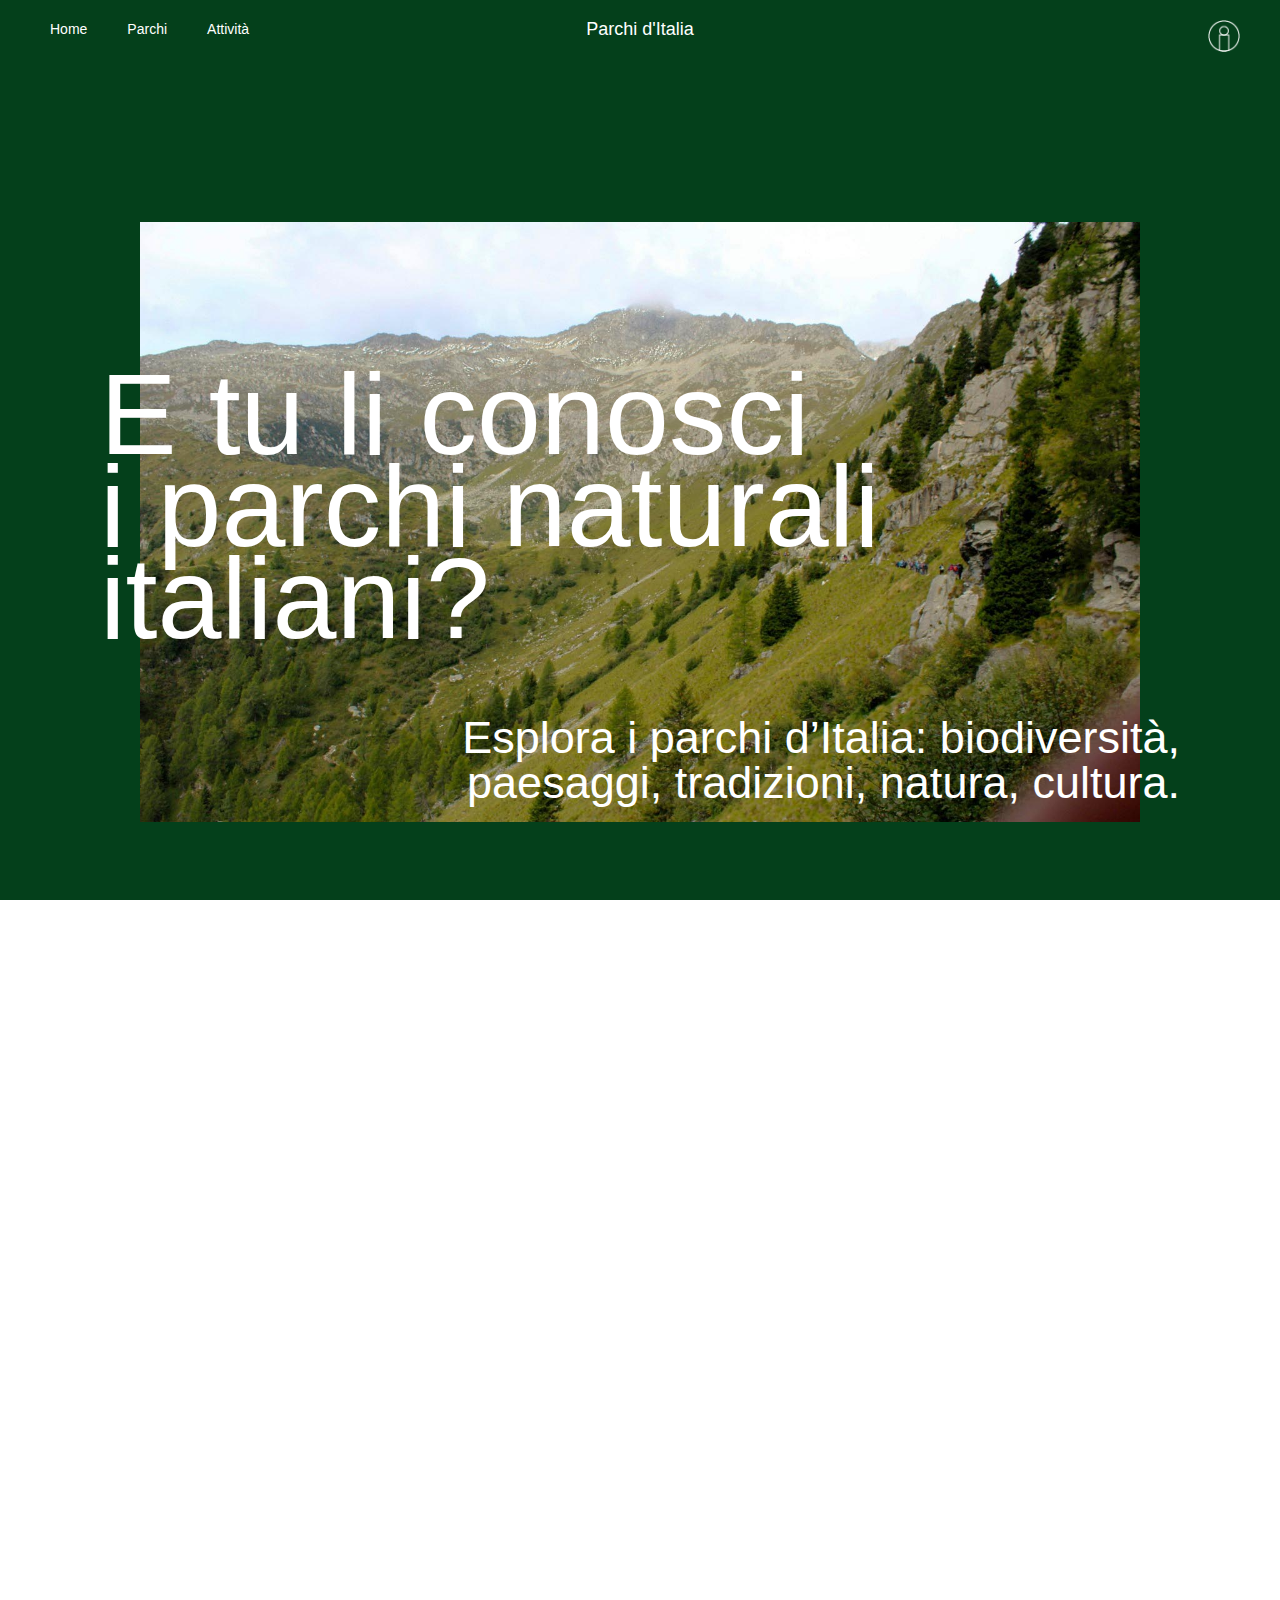
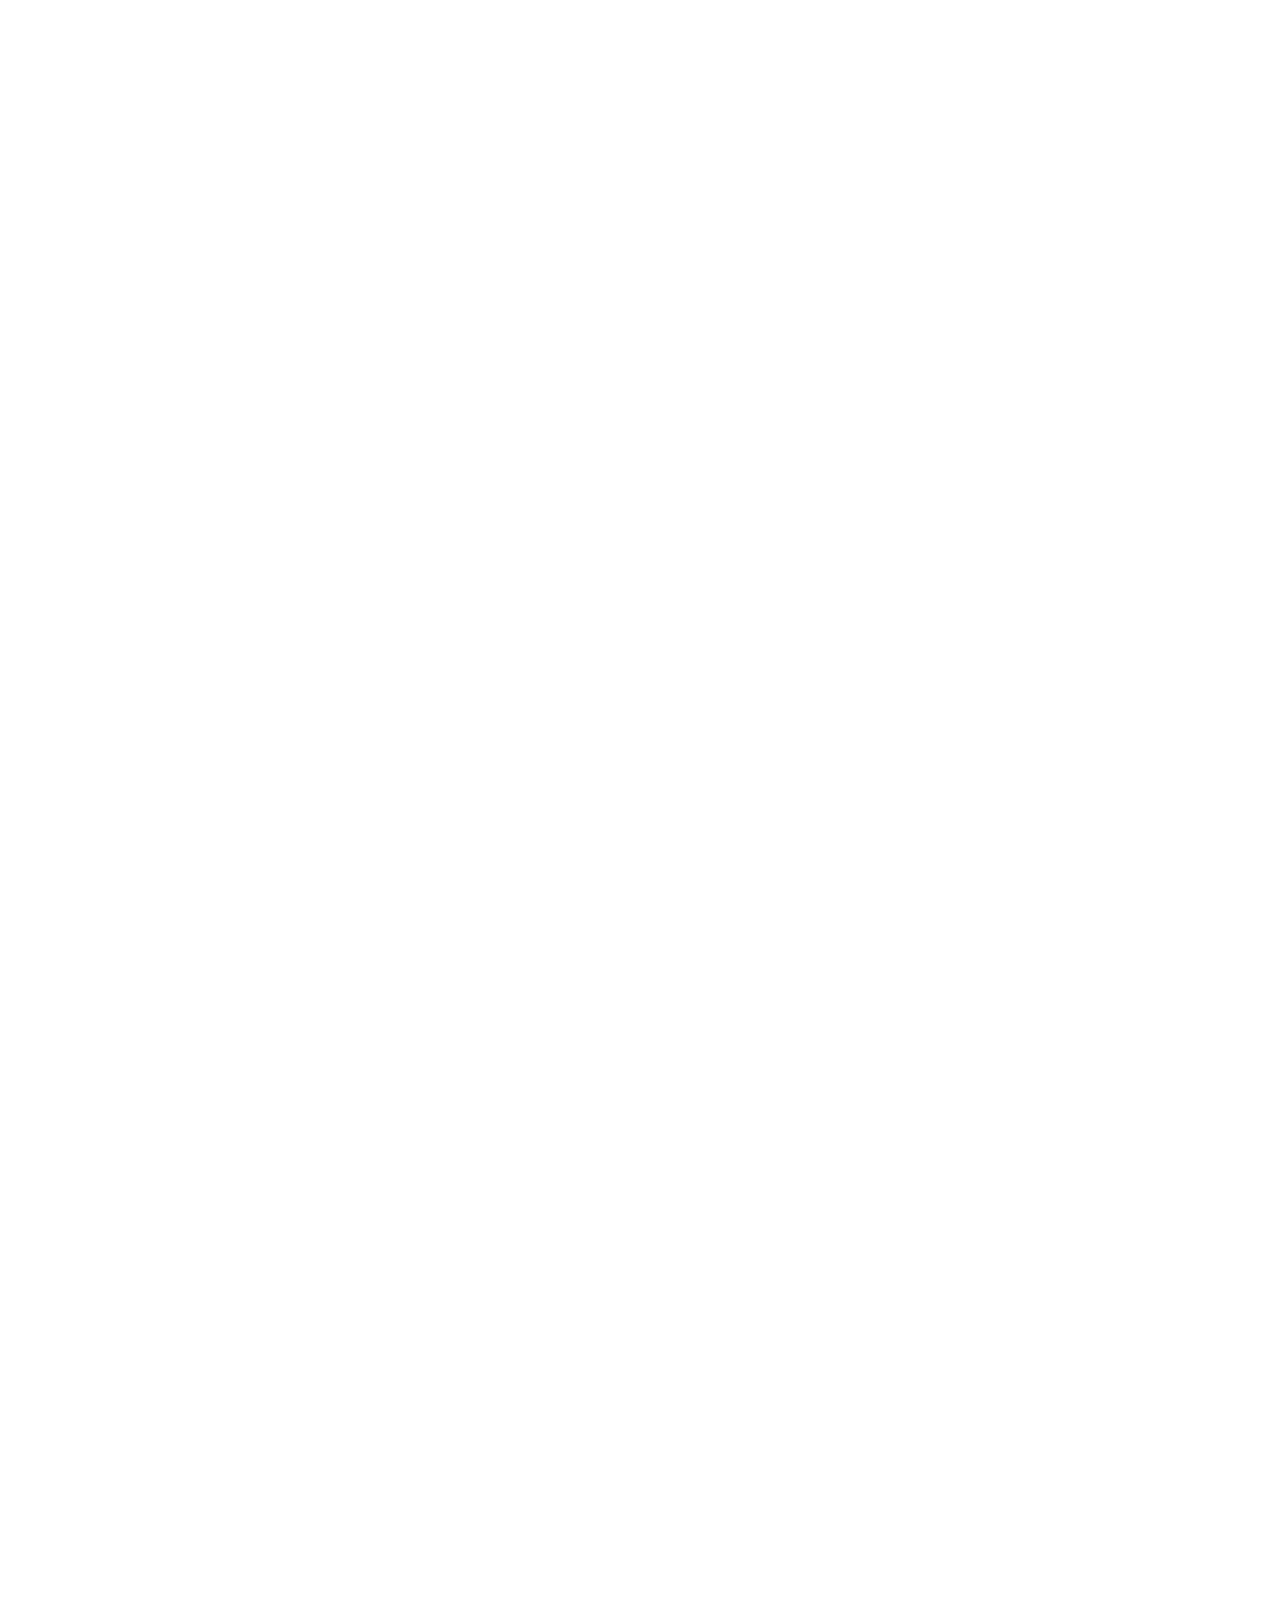
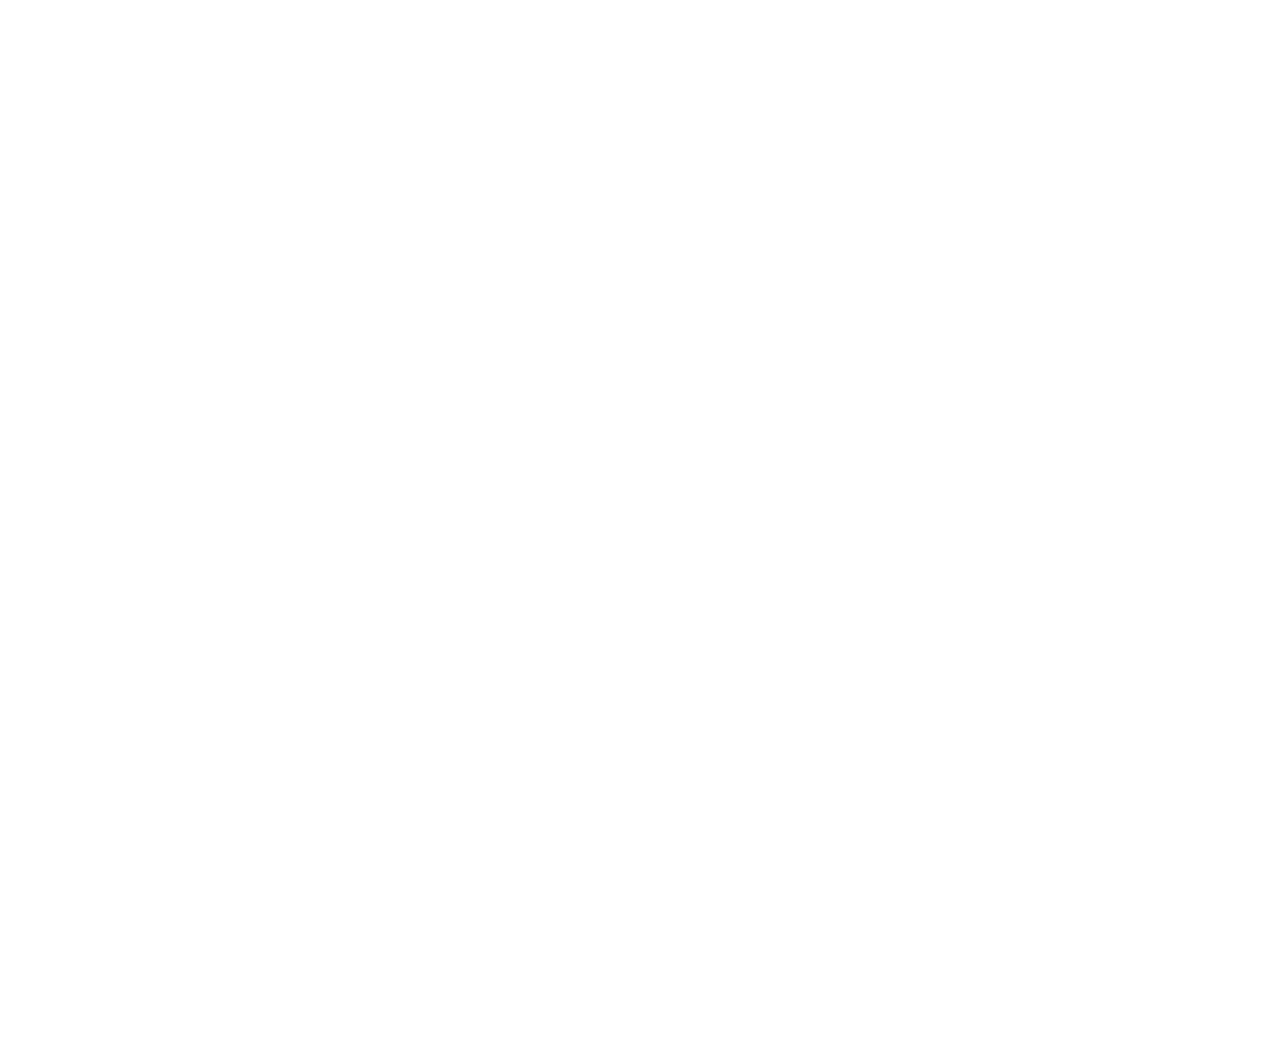
<file: index.html>
<!DOCTYPE html>
<html lang="it">
<head>
  <meta charset="UTF-8">
  <meta name="viewport" content="width=device-width, initial-scale=1.0">
  <title>Parchi d'Italia</title>
  <link rel="stylesheet" href="css/style.css">
</head>
<body>
 
  <header>
    <div class="navigazione">
      <p><a href="index.html">Parchi d'Italia</a></p>
      <ul>
        <li><a href="index.html">Home</a></li>
        <li><a href="parchi.html">Parchi</a></li>
        <li><a href="attivita.html">Attività</a></li>
        <img src="immagini/home/icon.png" alt="Icona Profilo" />
      </ul>
    </div>
  
    <div class="immagine">
      <h1>
        E tu li conosci<br>
        i parchi naturali<br>
        italiani?
      </h1>
      <img src="immagini/home/home1.jpg" alt="Parco naturale italiano" />
      <h2>
        Esplora i parchi d’Italia: biodiversità,<br>
        paesaggi, tradizioni, natura, cultura.
      </h2>
    </div>    
  </header>
  
  <main>
    <section class="parchi-in-primo-piano">
      <h2>Parchi in primo piano</h2>
      <div class="card-parchi">
        <div class="card">
          <img src="immagini/home/etna.jpg" alt="Parco dell'Etna">
          <a href="etna.html">Parco dell'Etna</a>
        </div>
        <div class="card">
          <img src="immagini/home/sila.jpg" alt="Parco della Sila">
          <a href="Sila.html">Parco Nazionale della Sila</a>
        </div>
        <div class="card">
          <img src="immagini/home/abruzzo.jpg" alt="Parco Abruzzo Lazio Molise">
          <a href="lazio.html">Parco Nazionale d’Abruzzo, Lazio e Molise</a>
        </div>
        <div class="card">
          <img src="immagini/home/toscana.jpg" alt="Parco Arcipelago Toscano">
          <a href="toscana.html">Parco Nazionale dell’Arcipelago Toscano</a>
        </div>
        <div class="card">
          <img src="immagini/home/vesuvio.jpg" alt="Parco del Vesuvio">
          <a href="vesuvio.html">Parco Nazionale del Vesuvio</a>
        </div>
      </div>
    </section>

    <section class="extra-content">
      <img src="immagini/home/home2.jpg">
      <p>I parchi naturali italiani sono un tesoro di ecosistemi ricchi, paesaggi mozzafiato e unici legami tra uomo e ambiente. Scopri flora, fauna e le storie che rendono speciale ogni angolo protetto del nostro Paese.</p>
    </section>
  </main>

  <footer>
    <div class="footer-top">
      <nav>
        <ul>
          <li><a href="#">Privacy</a></li>
          <li><a href="#">Chi siamo</a></li>
        </ul>
      </nav>
    </div>
    <p>© 2025 Parchi d’Italia</p>
  </footer>  
</body>
</html>
</file>
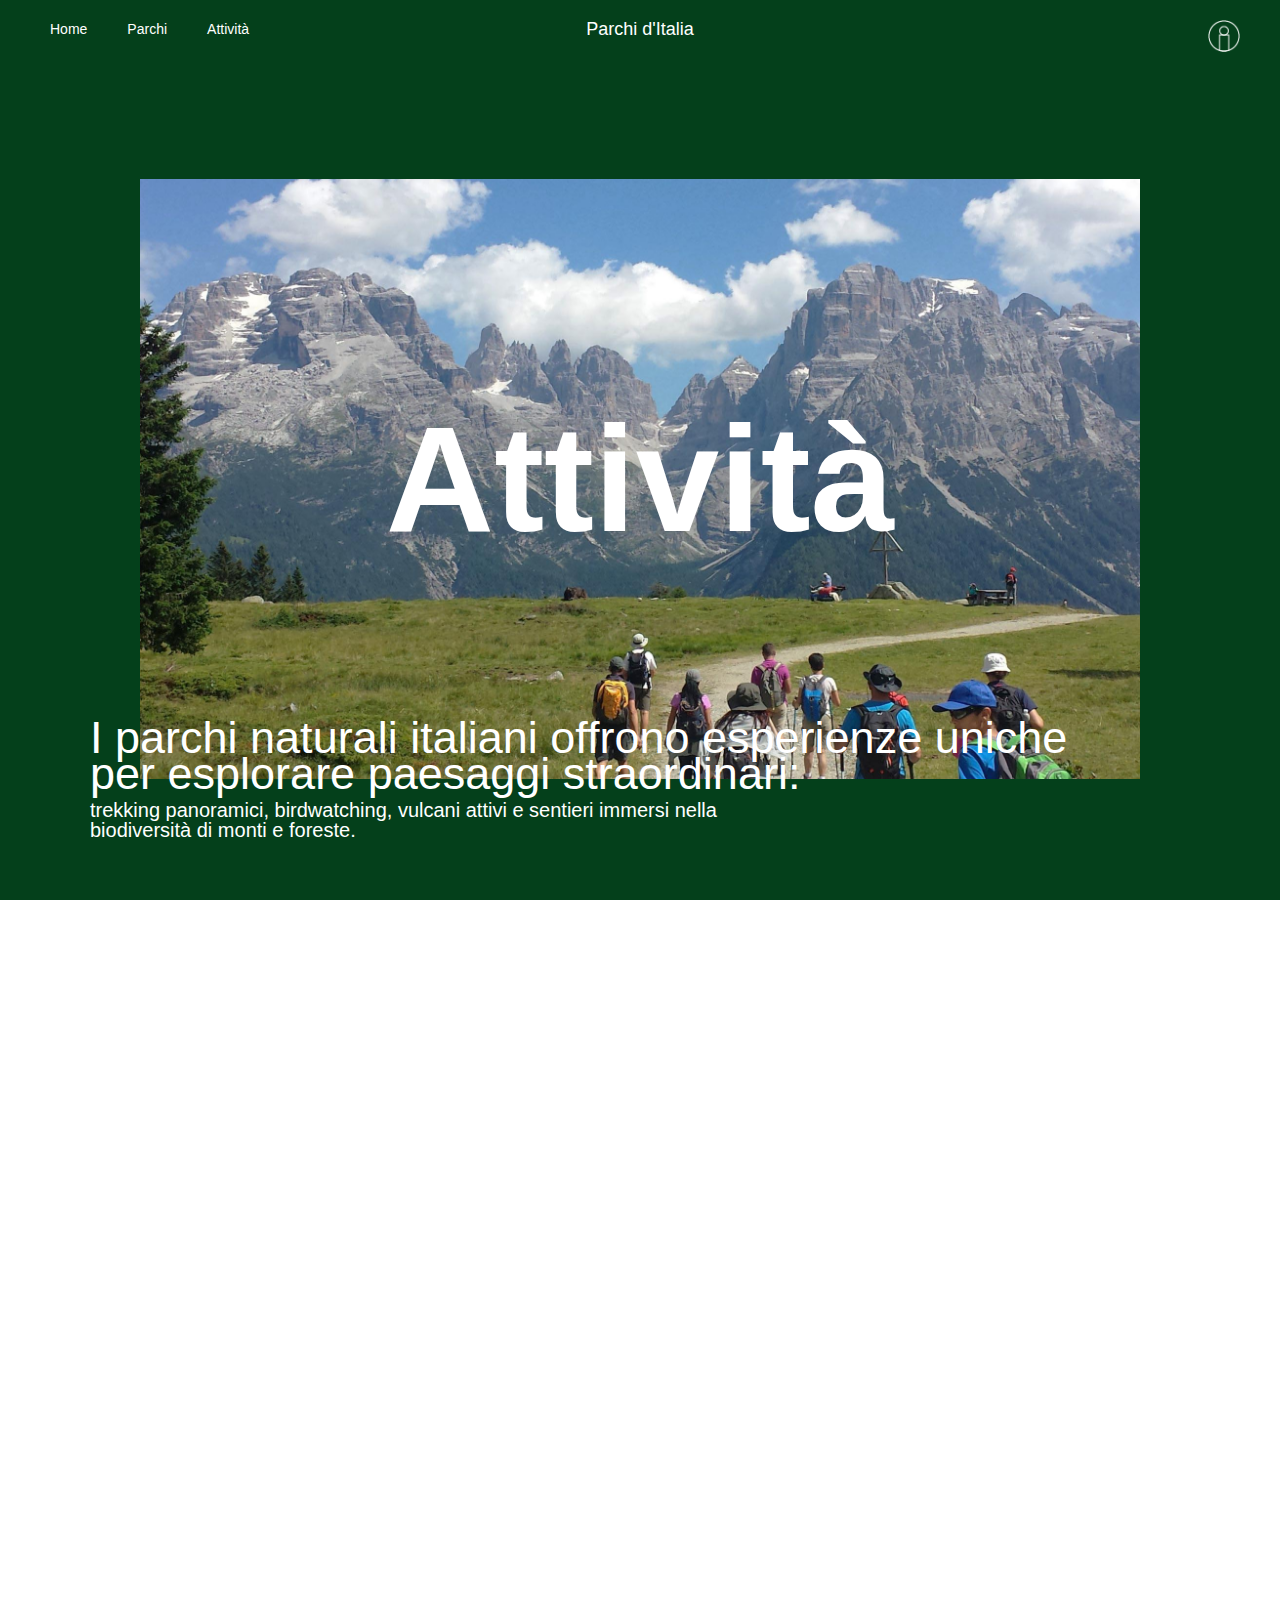
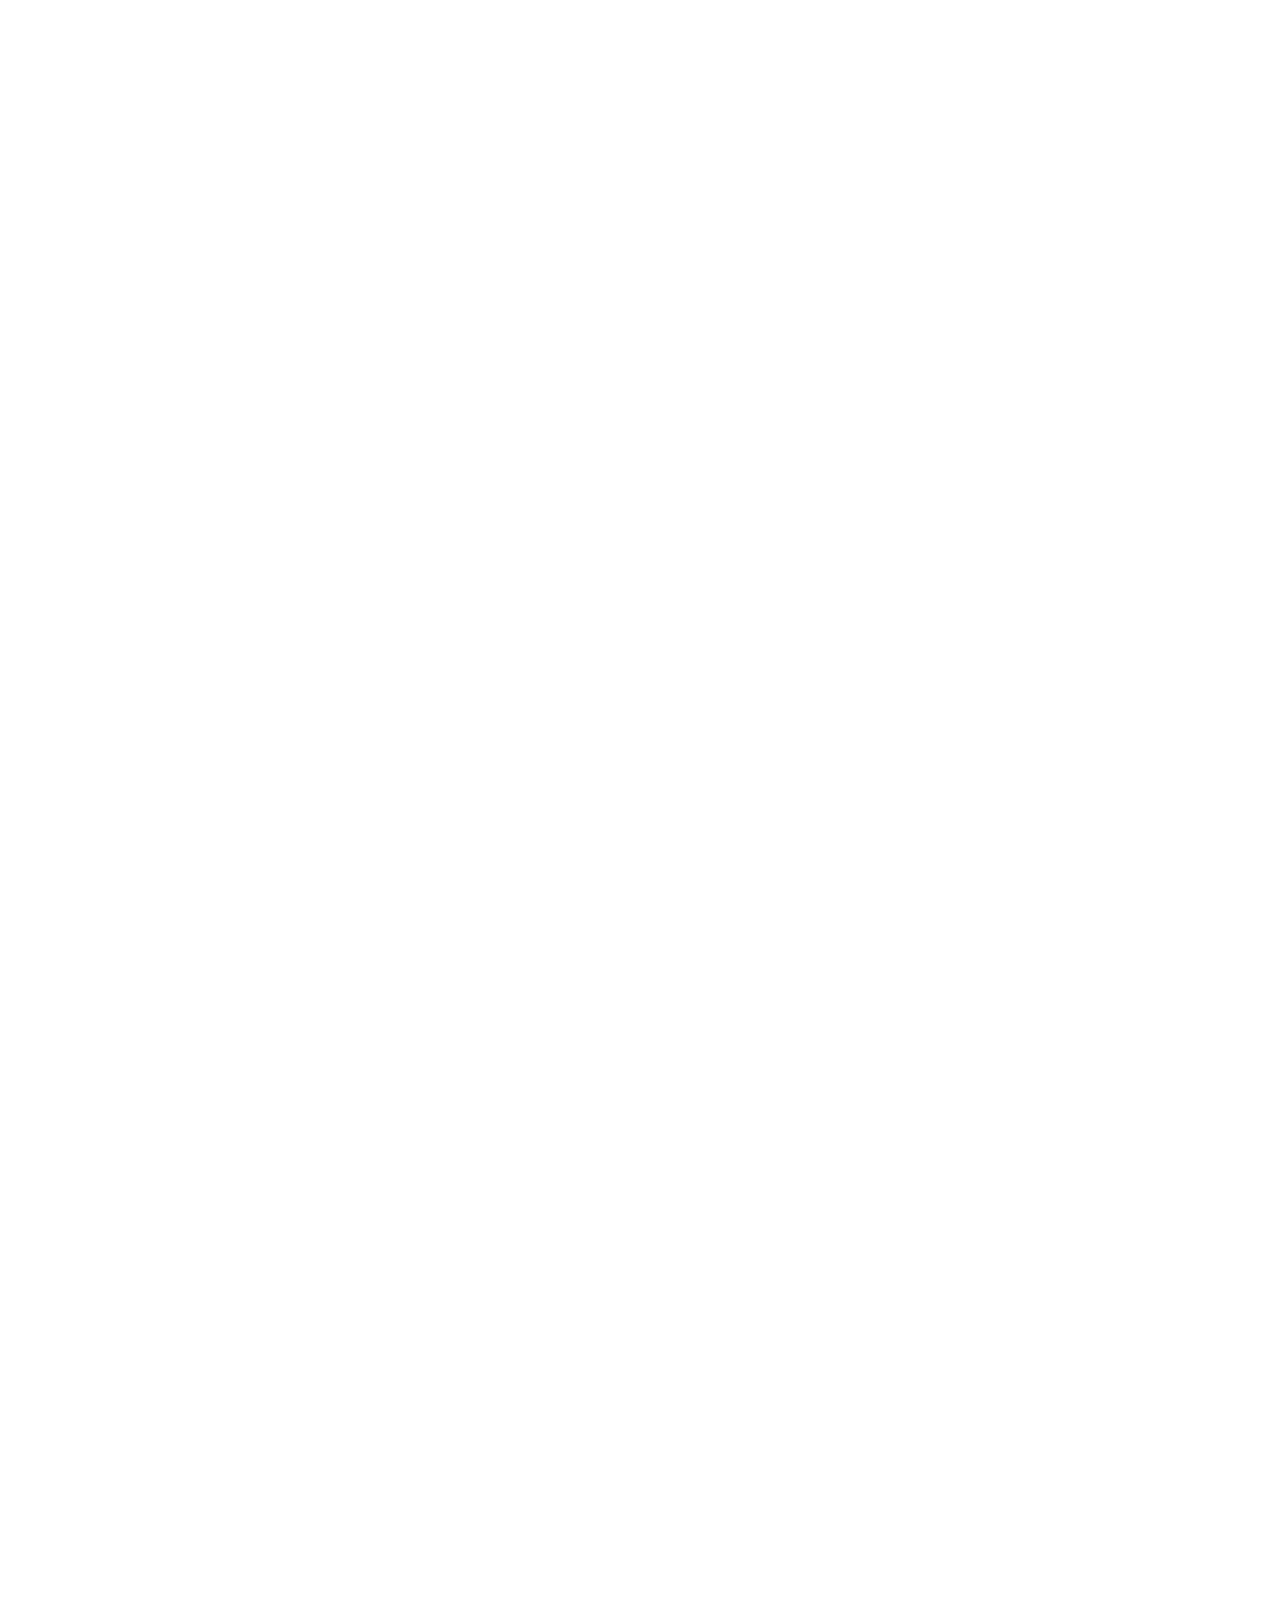
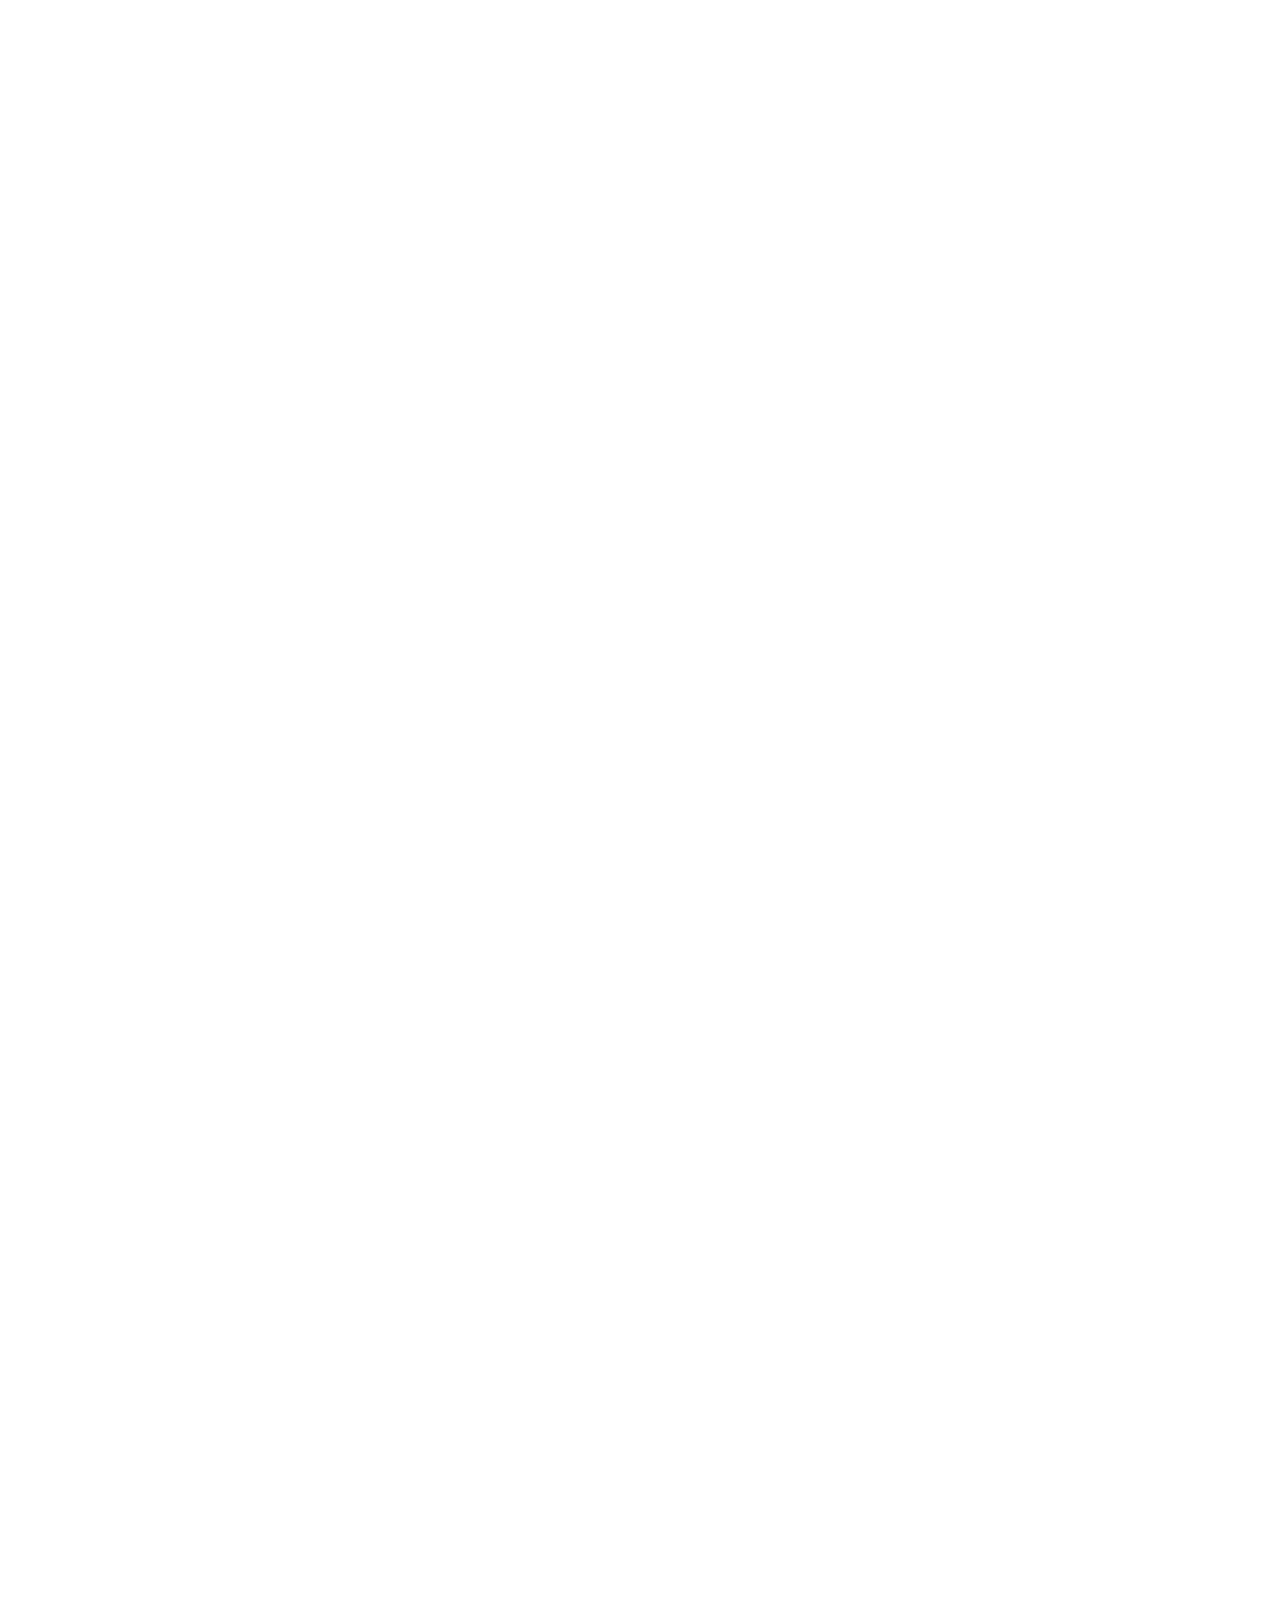
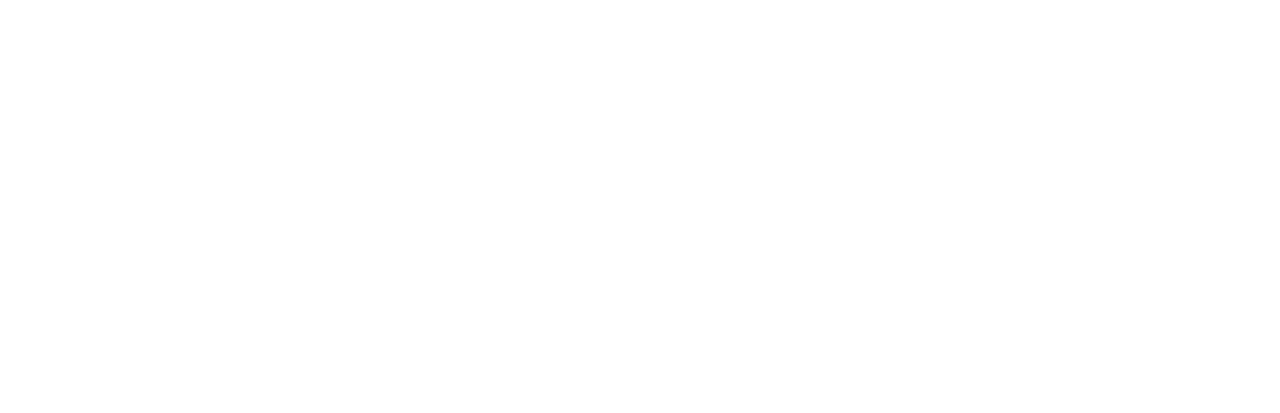
<file: attivita.html>
<!DOCTYPE html>
<html lang="it">
<head>
    <meta charset="UTF-8">
    <meta name="viewport" content="width=device-width, initial-scale=1.0">
    <title>Attività nei Parchi</title>
    <link rel="stylesheet" href="css/style.css">
</head>

<body class="attivita"> <!-- UN SOLO body, con la classe -->

    <header>
        <div class="navigazione">
            <p><a href="index.html">Parchi d'Italia</a></p>
            <ul>
                <li><a href="index.html">Home</a></li>
                <li><a href="parchi.html">Parchi</a></li>
                <li><a href="attivita.html">Attività</a></li>
                <img src="immagini/home/icon.png" alt="Icona Profilo" />
            </ul>
        </div>

        <div class="immagine-attivita">
            <h1>Attività</h1>
            <img src="immagini/attività/attività.jpg" alt="Attività nei Parchi" />
            <h2>I parchi naturali italiani offrono esperienze uniche per esplorare paesaggi straordinari:</h2>
            <h3>trekking panoramici, birdwatching, vulcani attivi e sentieri immersi nella biodiversità di monti e foreste.</h3>
        </div>
    </header>

    <main>

        <section class="attività">
            <img src="immagini/attività/attività 2.jpg" alt="Immagine attività">
            <div class="testo-attività">
                <p>
                    I parchi nazionali italiani offrono un’ampia gamma di opportunità per vivere momenti a contatto con la natura,
                    integrando aspetti ricreativi, educativi e culturali. Escursioni e trekking rappresentano spesso la prima scelta: 
                    molti itinerari sono mappati e ben segnalati, con diversi gradi di difficoltà, così da soddisfare sia gli appassionati 
                    di lunghe camminate sui sentieri alpini o appenninici, sia chi cerca percorsi più dolci fra boschi secolari o tratti costieri panoramici.
                </p>
                <p>
                    Lungo il cammino, non è raro imbattersi in centri visita e punti informativi dove guide specializzate forniscono dettagli su flora, fauna 
                    e geologia dell’area. Per coloro che desiderano un approccio più strutturato, visite guidate e laboratori didattici consentono di approfondire 
                    tematiche come la conservazione degli ecosistemi, la storia geologica delle montagne o la tutela di specie in pericolo.
                </p>
                <p>
                    Grazie alla varietà morfologica del territorio, numerosi parchi si prestano a sport all’aria aperta: in zone montuose si praticano 
                    arrampicata, mountain bike o sci di fondo, mentre le aree costiere e lacustri favoriscono kayak, canoa, snorkeling e immersioni. 
                    Molti parchi dispongono di punti panoramici ideali per il birdwatching.
                </p>
                <p>
                    Anche la dimensione culturale e gastronomica è fondamentale: eventi su prodotti tipici, antiche tradizioni, borghi storici e siti archeologici 
                    arricchiscono l’esperienza naturalistica. In questo modo, chi sceglie di esplorare i parchi può vivere esperienze su misura, 
                    imparare a conoscere e rispettare la natura e scoprire la ricchezza culturale dei territori protetti.
                </p>
            </div>
        </section>

        <section class="tipologie-attività">
            <h2>Tipologie di attività associate ai parchi</h2>

            <h3>Escursioni e Trekking</h3>
            <ul>
                <li>Gran Paradiso: sentieri alpini tra ghiacciai e pascoli.</li>
                <li>Abruzzo, Lazio e Molise: faggete vetuste e fauna selvatica.</li>
                <li>Pollino: vette selvagge e pini loricati.</li>
                <li>Dolomiti Bellunesi: panorami spettacolari e rifugi.</li>
                <li>Sila: faggi e pini larici in altopiano.</li>
                <li>Foreste Casentinesi: foreste secolari ed eremi.</li>
            </ul>

            <h3>Visite Guidate e Laboratori Didattici</h3>
            <ul>
                <li>Abruzzo, Lazio e Molise: orso bruno marsicano e progetti educativi.</li>
                <li>Gran Paradiso: protezione dello stambecco.</li>
                <li>Foreste Casentinesi: biodiversità forestale.</li>
                <li>Sila: flora, fauna e tradizioni agro-pastorali.</li>
                <li>Vesuvio: geologia e storia del vulcano.</li>
            </ul>
            <p><em>*In quasi tutti i parchi è possibile prenotare visite guidate e percorsi didattici su richiesta.*</em></p>

            <h3>Sport all’Aria Aperta</h3>
            <ul>
                <li>Arrampicata: Pollino, Dolomiti Bellunesi.</li>
                <li>Mountain Bike: Sila, Abruzzo-Lazio-Molise.</li>
                <li>Canoa / Kayak / Snorkeling: Cinque Terre, Arcipelago Toscano, La Maddalena.</li>
                <li>Sci e sport invernali: Sila, Abruzzo-Lazio-Molise.</li>
            </ul>

            <h3>Birdwatching</h3>
            <ul>
                <li>Abruzzo, Lazio e Molise: aquila reale e camosci.</li>
                <li>Foreste Casentinesi: picchi e rapaci diurni.</li>
                <li>Arcipelago Toscano: uccelli marini e migratori.</li>
                <li>Cilento, Vallo di Diano e Alburni: zone umide frequentate da migratori.</li>
            </ul>

            <h3>Siti Archeologici e Borghi Storici</h3>
            <ul>
                <li>Cinque Terre: borghi marinari storici.</li>
                <li>Vesuvio: Pompei ed Ercolano.</li>
                <li>Arcipelago Toscano: Elba, Giannutri.</li>
                <li>Cilento: Paestum e Velia.</li>
                <li>Etna: paesi etnei, musei e chiese in pietra lavica.</li>
            </ul>
        </section>

    </main>

    <footer>
        <div class="footer-top">
            <nav>
                <ul>
                    <li><a href="#">Privacy</a></li>
                    <li><a href="#">Chi siamo</a></li>
                </ul>
            </nav>
        </div>
        <p>© 2025 Parchi d’Italia</p>
    </footer>

</body>
</html>
</file>
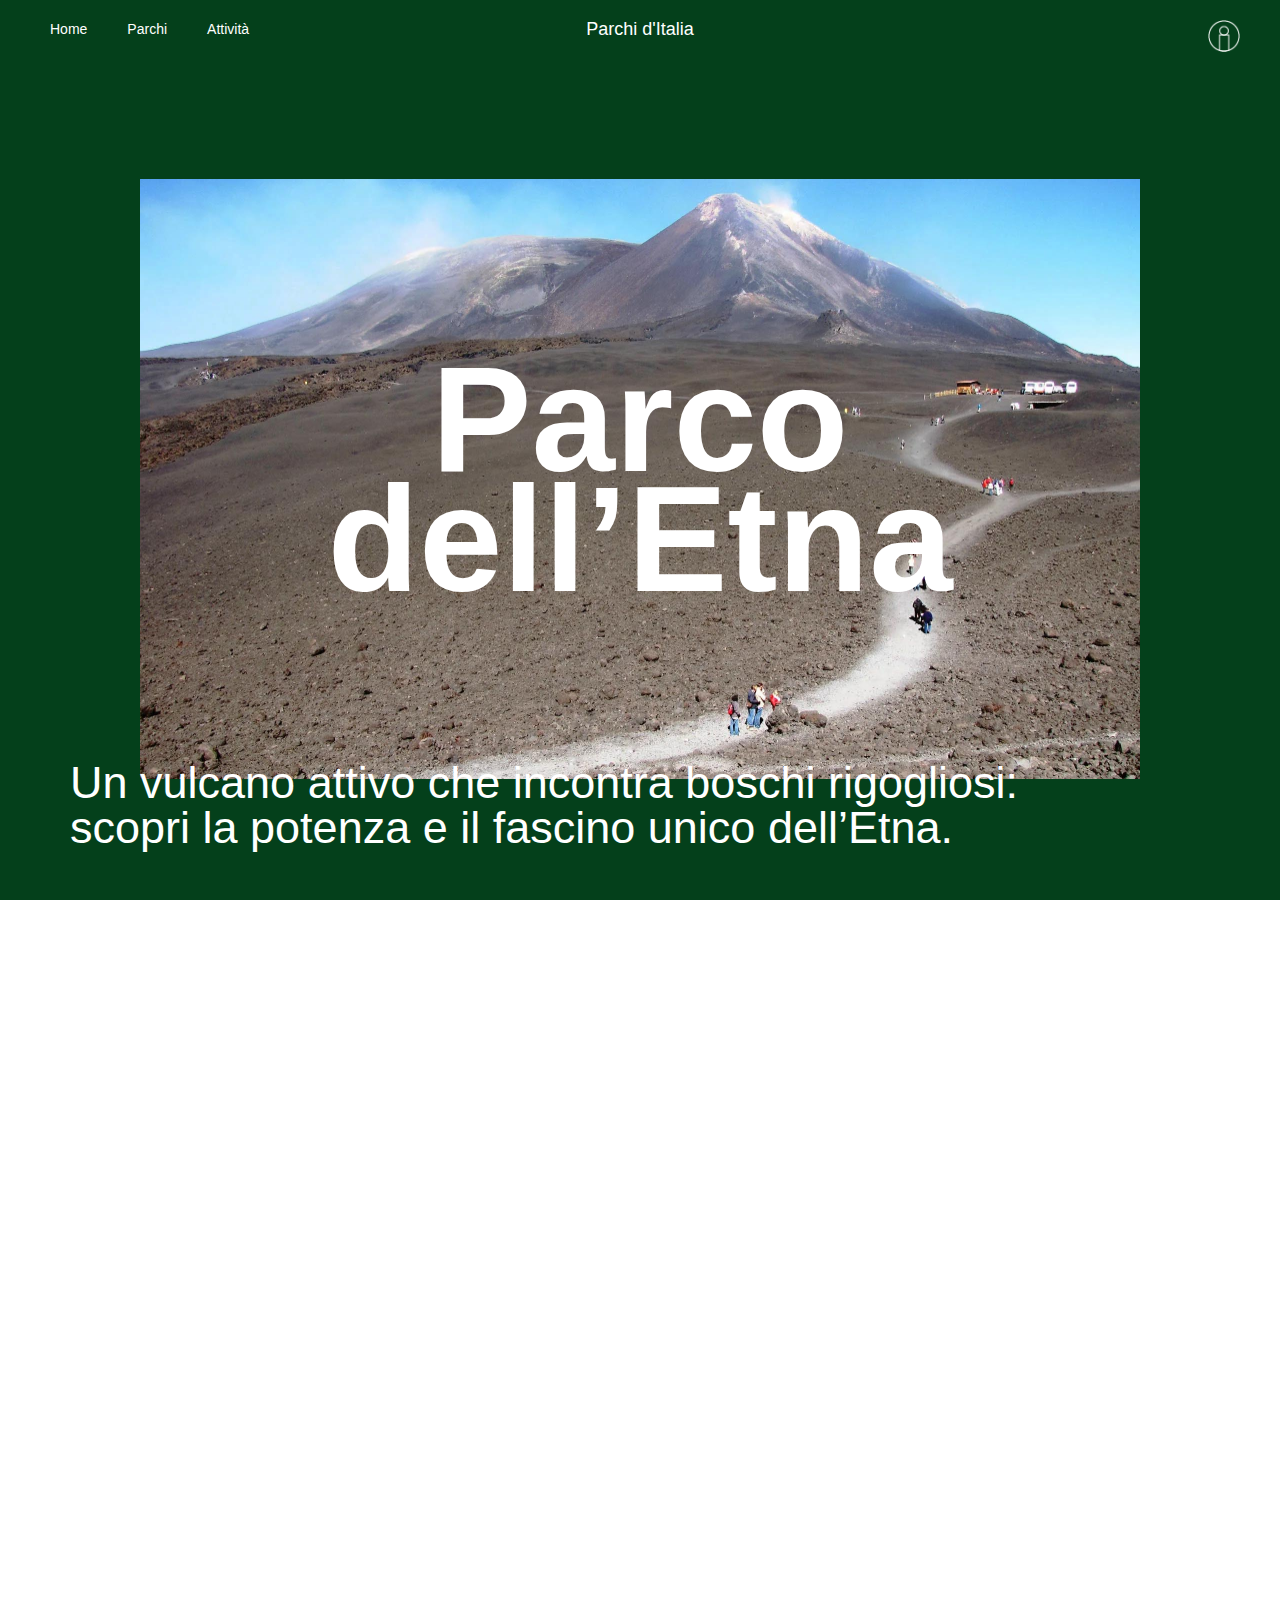
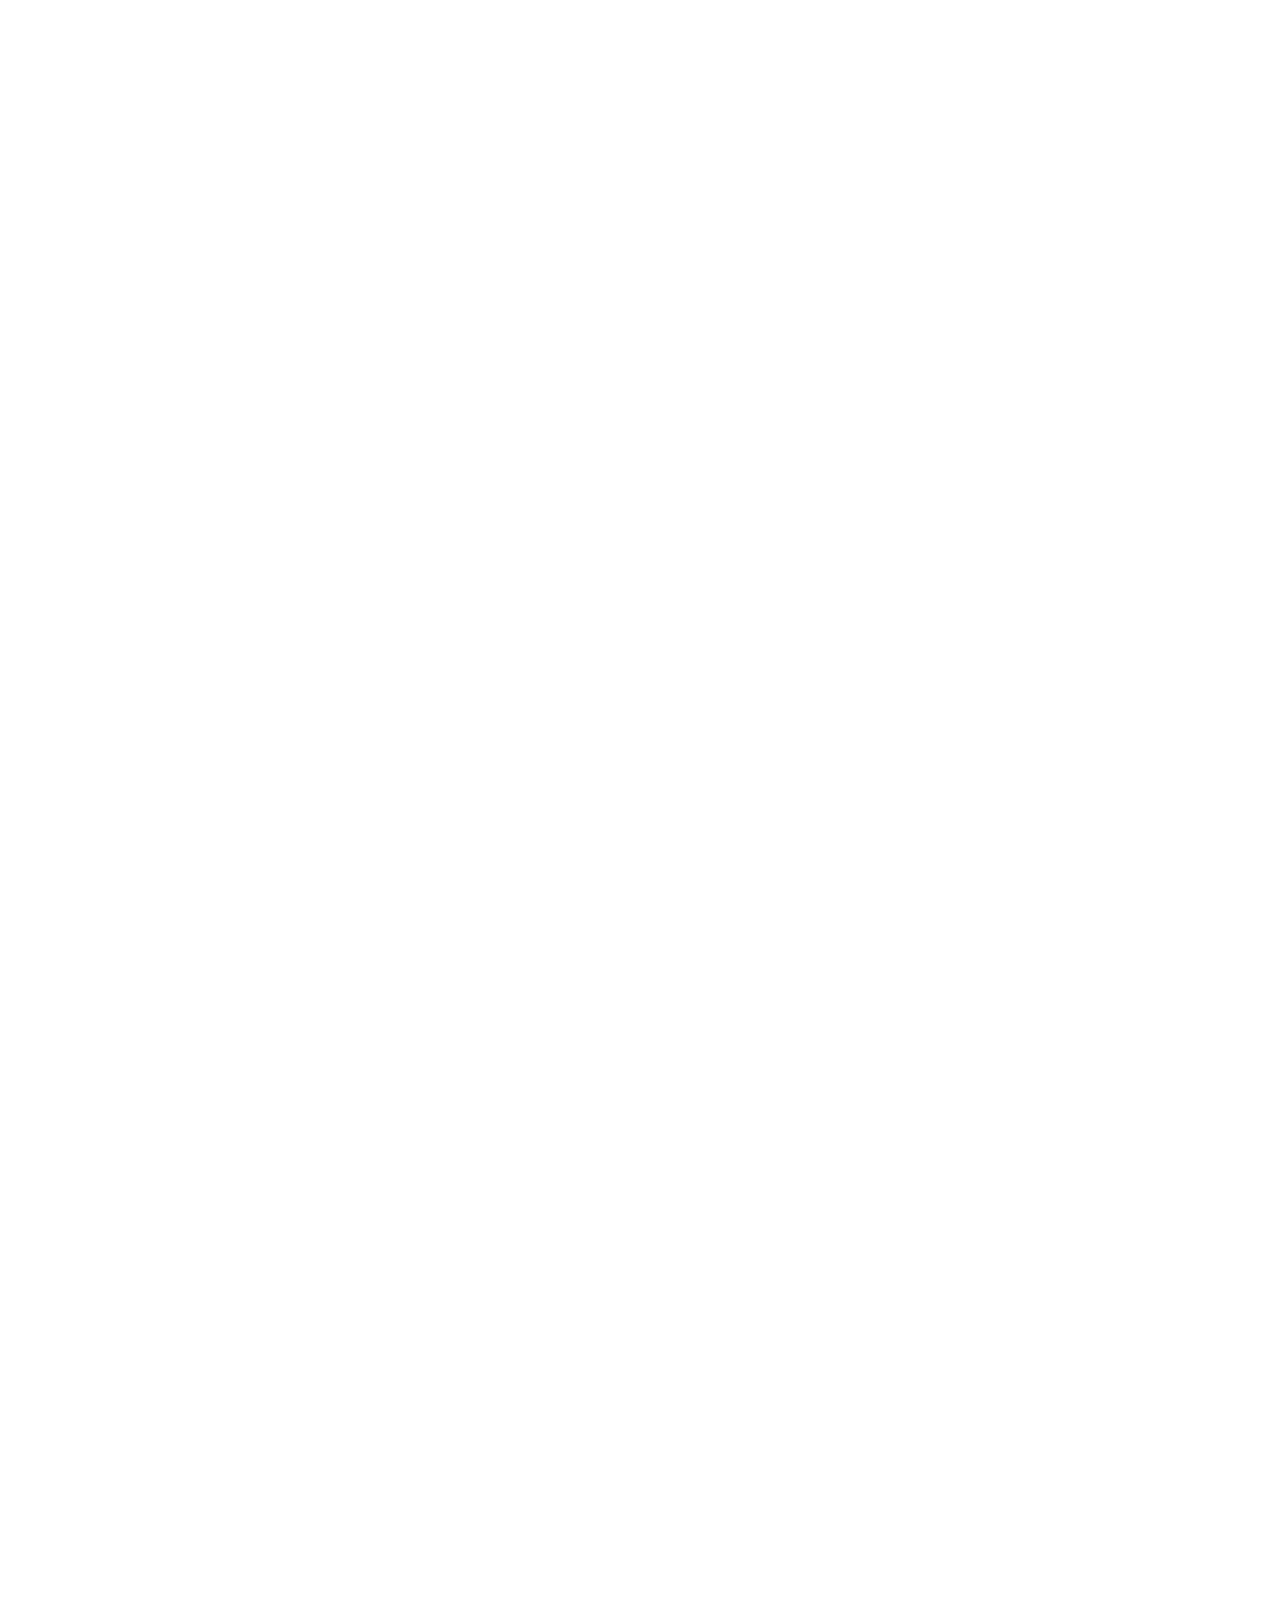
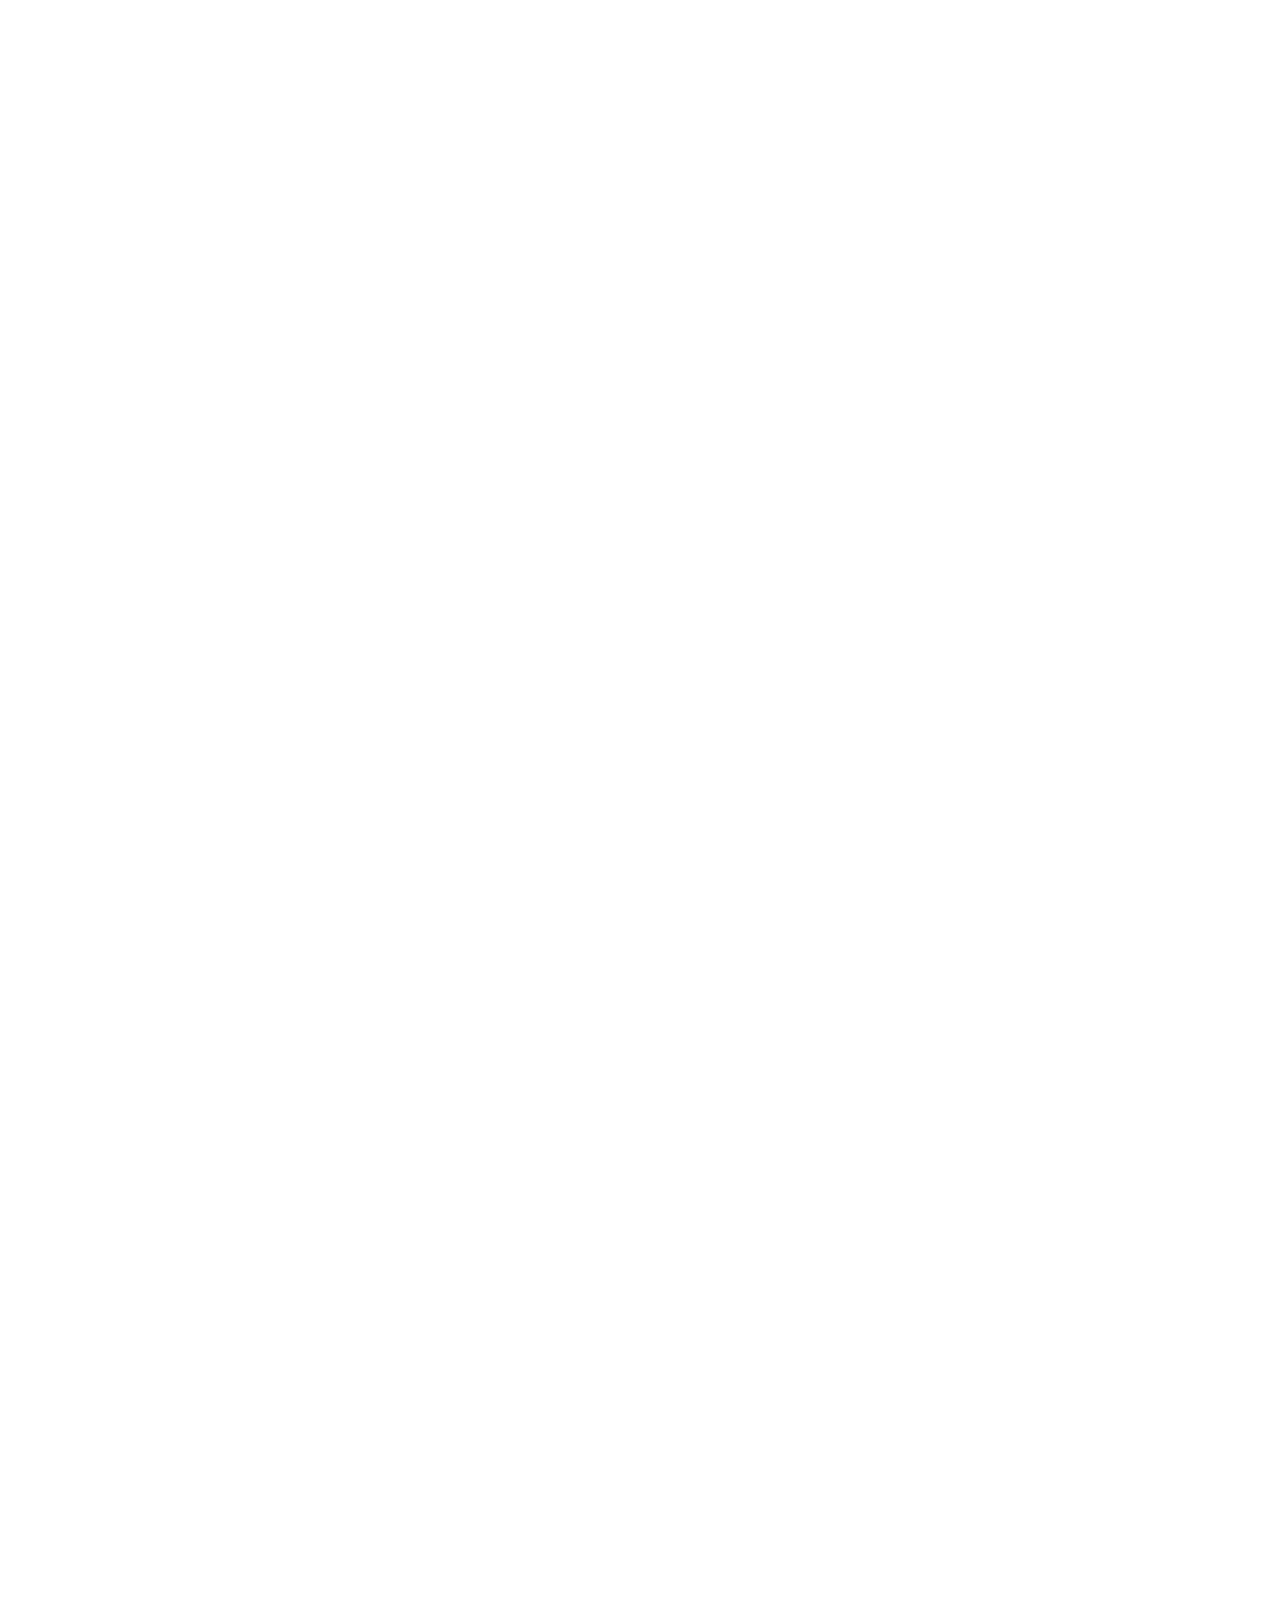
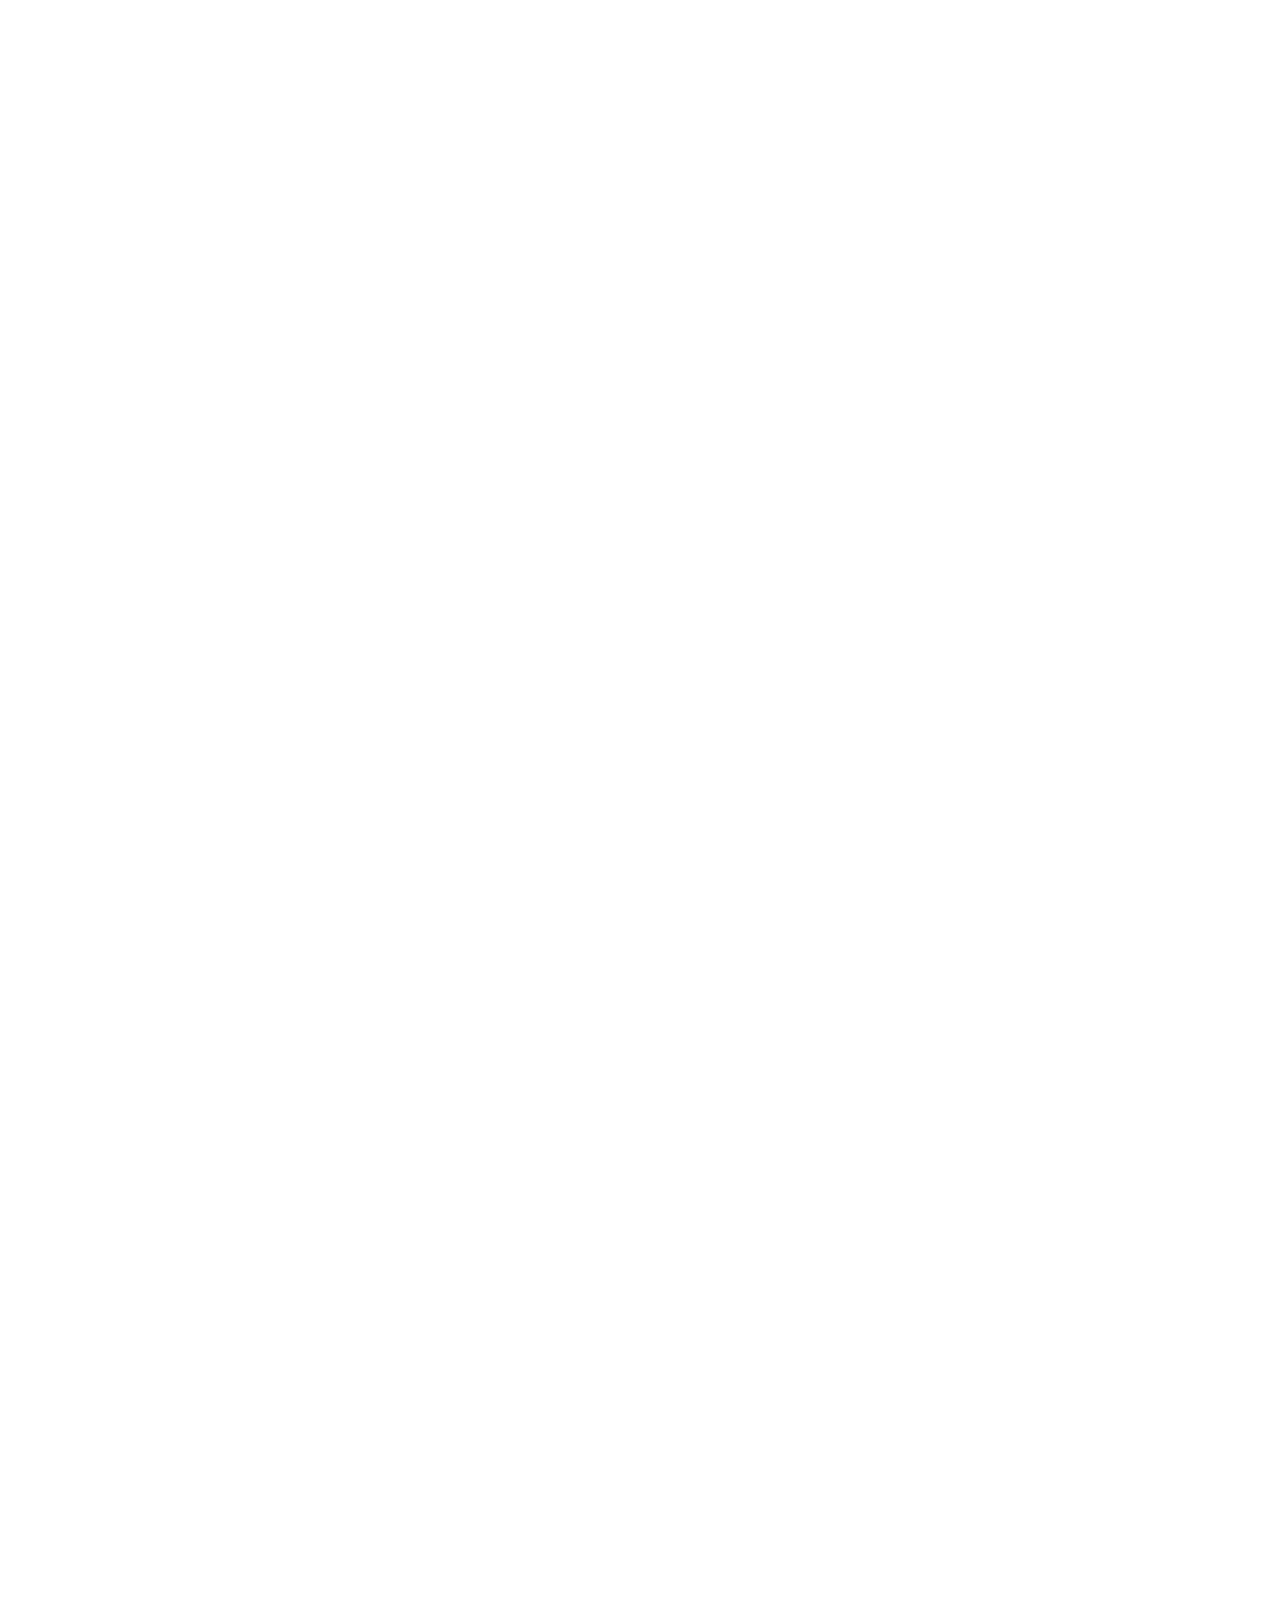
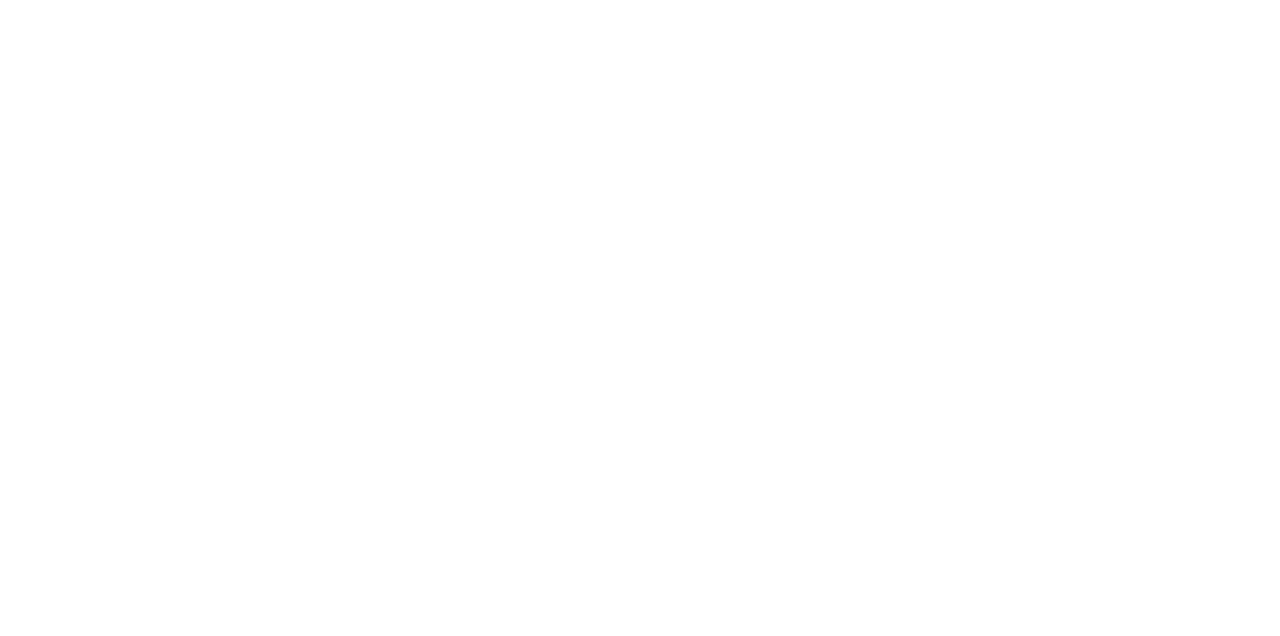
<file: etna.html>
<!DOCTYPE html>
<html lang="it">
<head>
  <meta charset="UTF-8">
  <meta name="viewport" content="width=device-width, initial-scale=1.0">
  <title>Parco dell'Etna</title>
  <link rel="stylesheet" href="css/style.css">
</head>
        <body class="etna">
            <header>
                <div class="navigazione">
                    <p><a href="index.html">Parchi d'Italia</a></p>
                    <ul>
                        <li><a href="index.html">Home</a></li>
                        <li><a href="parchi.html">Parchi</a></li>
                        <li><a href="attivita.html">Attività</a></li>
                        <img src="immagini/home/icon.png" alt="Icona Profilo" />
                    </ul>
                </div>
            
                <div class="immagine-etna">
                    <h1>Parco dell’Etna</h1>
                    <img src="immagini/etna/etna1.jpg" alt="Etna" />
                    <h2>Un vulcano attivo che incontra boschi rigogliosi: scopri la potenza e il fascino unico dell’Etna.</h2>
                </div>
            </header>
            
                        
            <main class="etna-main">
                <section class="sezione-parco">
                  <div class="testo">
                    <p>Il Parco dell’Etna si estende intorno al vulcano attivo più alto d’Europa, che domina l’orizzonte della Sicilia orientale con i suoi oltre 3.300 metri di altezza. </p>
                    <p>Istituito nel 1987, questo parco nasce con lo scopo di tutelare un territorio straordinario, in cui la forza della natura si manifesta nelle colate laviche, negli scenari lunari e nei crateri fumanti, ma anche in boschi rigogliosi, vigneti e agrumeti che prosperano sulle pendici vulcaniche grazie alla fertilità del suolo.</p>
                    <p>Il fascino dell’Etna risiede nel suo contrasto: un ambiente apparentemente ostile che in realtà è culla di biodiversità e di antiche tradizioni enogastronomiche, frutto di un legame millenario tra l’uomo e il vulcano. </p>
                    <p>Visitare il Parco dell’Etna significa immergersi in paesaggi mutevoli, plasmati dall’attività eruttiva, e scoprire come la cultura locale si sia adattata alle sfide e alle opportunità offerte da questo maestoso gigante di fuoco.</p>
                  </div>
              
                  <img src="immagini/etna/etna2.jpg" alt="Cratere Centrale">
              
                  <h3>Punti di interesse</h3>
                  <div class="testo">
                    <p>Tra i luoghi più iconici del Parco spicca il Cratere Centrale, o Gran Cono, raggiungibile attraverso escursioni guidate che portano i visitatori fino a quote elevate, da cui ammirare un panorama unico sul Golfo di Catania. </p>
                    <p>I Crateri Silvestri, situati a circa 1.900 metri di altitudine, offrono una versione più accessibile del paesaggio vulcanico, consentendo anche a chi non ha grande esperienza di trekking di passeggiare lungo i loro bordi e osservare la morfologia creata dalle eruzioni.</p>
                    <p>Un altro punto di interesse è la Valle del Bove, un’immensa caldera che rappresenta uno degli anfiteatri naturali più grandi e spettacolari di tutto l’arco mediterraneo: le sue pareti ripide e le colate laviche sovrapposte raccontano millenni di storia geologica.</p>
                    <p>Meritano attenzione anche i paesi pedemontani, come Zafferana Etnea, Nicolosi e Linguaglossa, caratterizzati da un’architettura che spesso utilizza pietra lavica, e da tradizioni folkloristiche e culinarie legate ai prodotti della terra. Qui si può scoprire la cultura dell’Etna visitando musei dedicati alle eruzioni passate o degustando piatti tipici come la pasta alla norma, i funghi di Ferla o i mieli aromatizzati.</p>
                  </div>
              
                  <img src="immagini/etna/etna3.jpg" alt="Valle del Bove">
              
                  <h3>Attività specifiche</h3>
                  <div class="testo">
                    <p>Il trekking è certamente una delle attività più popolari nel Parco, con sentieri di varia difficoltà che consentono di immergersi in boschi di castagni e querce, o di salire fino alle zone sommitali per respirare l’aria rarefatta dei crateri.</p>
                    <p>Gli amanti dell’avventura possono optare per escursioni speleologiche nei tunnel di scorrimento lavico, vere e proprie “gallerie” create dalla lava che un tempo fluiva sotto la superficie. Nella stagione invernale, l’Etna offre anche opportunità di sci alpino e sci di fondo, in un contesto decisamente insolito: non è comune poter sciare guardando il mare all’orizzonte! Chi preferisce un approccio più confortevole può partecipare a tour in fuoristrada, con guide esperte che illustrano gli aspetti geologici, botanici e storici della zona.</p>
                    <p>Per i gourmet, il territorio è ricchissimo di prodotti tipici: il vino DOC dell’Etna, olio extravergine, frutta secca (come le nocciole di Linguaglossa), pistacchi e un’ampia varietà di formaggi. Sono molto apprezzati anche i percorsi enogastronomici che abbinano degustazioni di vini prodotti su terreni vulcanici a specialità culinarie locali.</p>
                  </div>
              
                  <img src="immagini/etna/etna4.jpg" alt="Escursione in fuoristrada">
              
                  <h3>Flora e fauna</h3>
                  <div class="testo">
                    <p>Nonostante il vulcano possa apparire inospitale, la natura qui è sorprendentemente rigogliosa. Le quote più basse sono caratterizzate da agrumeti, vigneti e uliveti, grazie alla ricchezza del suolo lavico. </p>
                    <p>Salendo, si incontrano boschi di castagni, querce e pini: ad esempio, il bosco di Piano Vetore accoglie escursionisti e picnic estivi, offrendo rifugio a numerose specie animali come la volpe, l’istrice, il gatto selvatico e vari rapaci. In primavera, le ginestre etnee colorano di giallo le pendici del vulcano, mentre più in alto si susseguono paesaggi quasi lunari, dove solo licheni e piante pioniere resistono al freddo e al vento.</p>
                    <p>Questo gradiente altitudinale crea una varietà di habitat che favorisce la biodiversità, con farfalle, anfibi e persino rettili endemici. La posizione insulare e l’ambiente montano rendono l’Etna un importante laboratorio naturale, studiato da botanici e zoologi per capire i processi di adattamento delle specie.</p>
                  </div>
              
                  <img src="immagini/etna/etna5.jpg" alt="Bosco di castagni">
              
                  <h3>Informazioni utili</h3>
                  <div class="testo">
                    <p>Per visitare il Parco dell’Etna è consigliabile partire dai Centri Visita o dal Parco Avventura Etna, dove si possono ottenere mappe, informazioni sui sentieri e aggiornamenti sull’attività vulcanica. In estate, le temperature possono essere elevate alla base, ma scendono sensibilmente in quota, per cui è fondamentale vestirsi a strati.</p>
                    <p>Anche in inverno, le variazioni climatiche sono notevoli, con la possibilità di trovare neve a pochi chilometri dalla costa. È buona prassi verificare con le autorità locali se ci sono restrizioni dovute a fenomeni eruttivi o rischi sismici, poiché l’Etna è in costante evoluzione geologica. I trasporti pubblici collegano Catania a alcuni paesi pedemontani, ma per muoversi liberamente tra i diversi punti di accesso al parco può essere utile un’auto, soprattutto per chi desidera visitare più zone in un solo giorno.</p>
                    <p>Infine, va ricordato che la raccolta di campioni di rocce, la realizzazione di fuochi o il disturbo alla fauna selvatica sono vietati, in un’ottica di conservazione e rispetto dell’ecosistema. Chi desidera fare escursioni fino alle quote più alte dovrebbe affidarsi a guide vulcanologiche autorizzate, in grado di garantire sicurezza e di offrire interessanti spunti interpretativi su ciò che si osserva lungo il cammino.</p>
                    <p>Con queste precauzioni, l’esperienza nel Parco dell’Etna diventa un viaggio straordinario all’interno di un paesaggio che non smette mai di evolversi, dimostrando la potenza della natura e la capacità umana di adattarsi, convivendo con un vulcano maestoso e imprevedibile.</p>
                  </div>
                </section>
              </main>
              
              
  <footer>
    <div class="footer-top">
      <nav>
        <ul>
          <li><a href="#">Privacy</a></li>
          <li><a href="#">Chi siamo</a></li>
        </ul>
      </nav>
    </div>
    <p>© 2025 Parchi d’Italia</p>
  </footer>

</body>
</html>
</file>
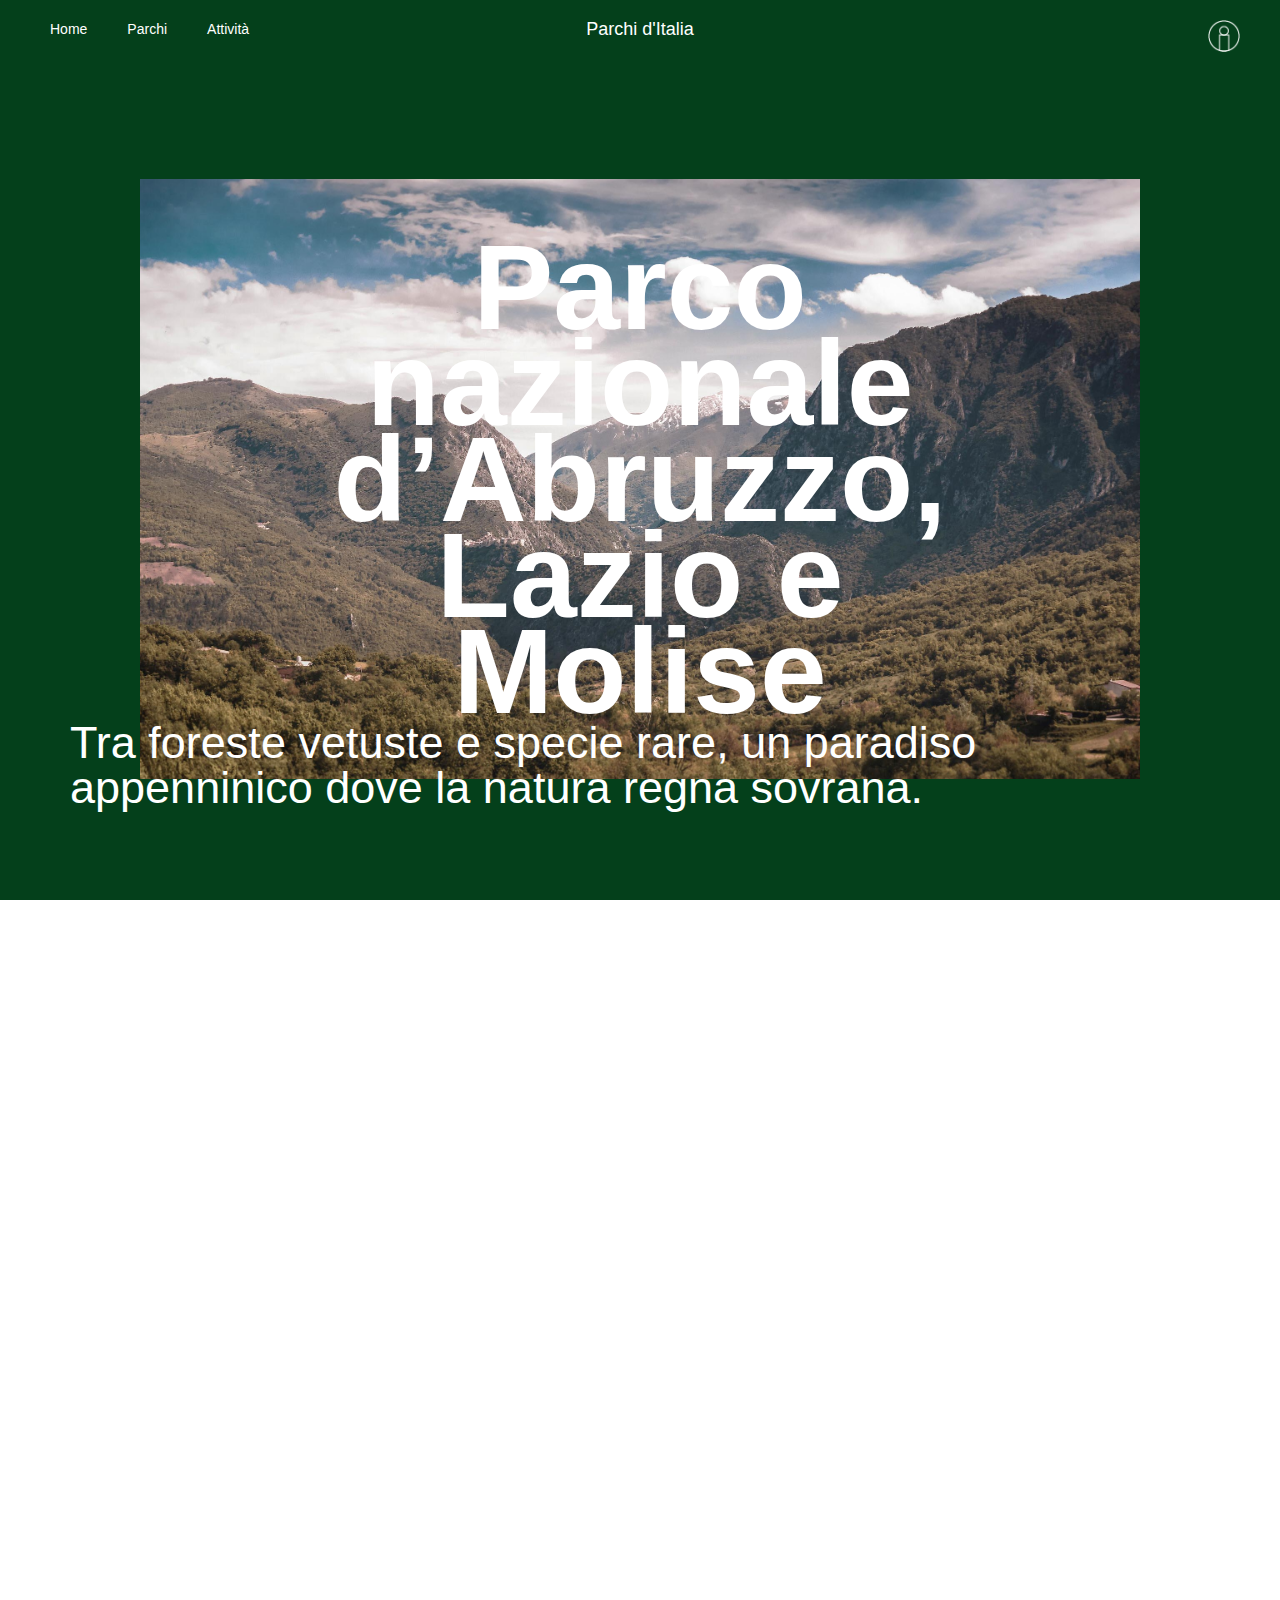
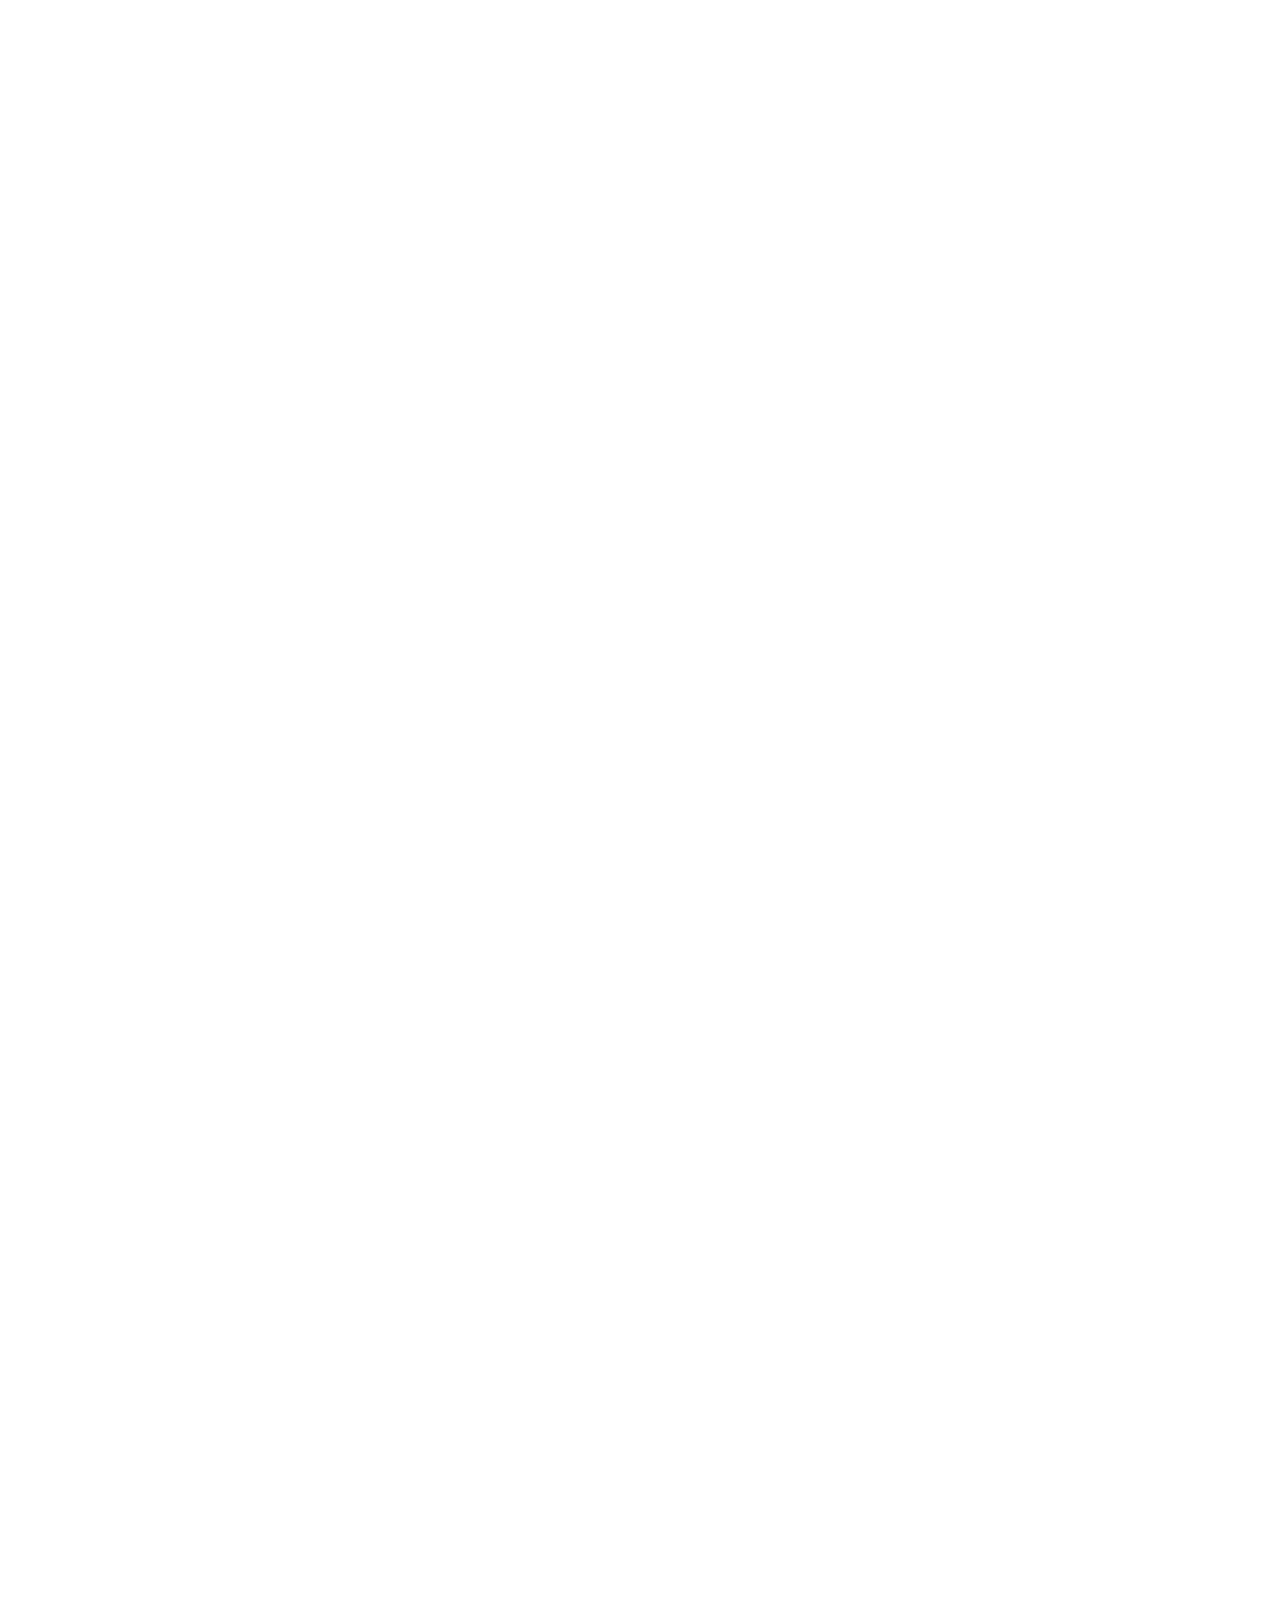
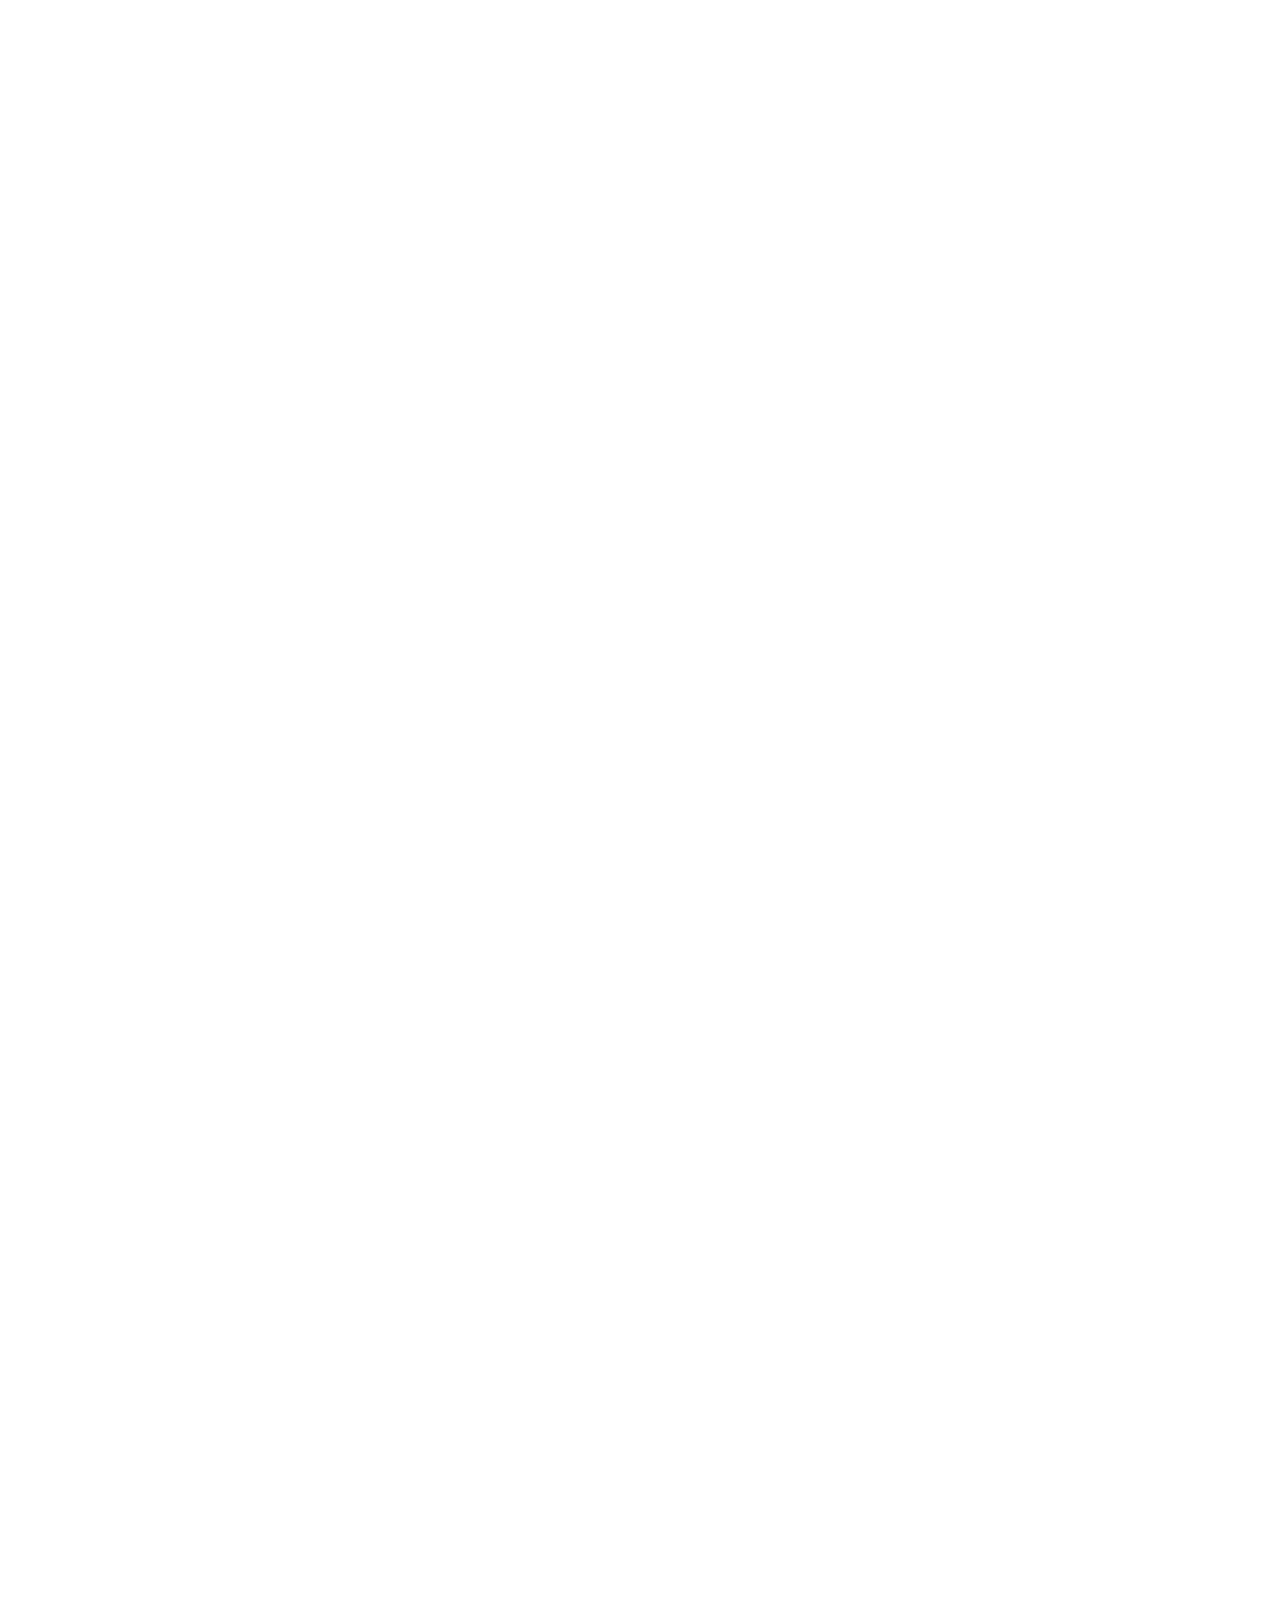
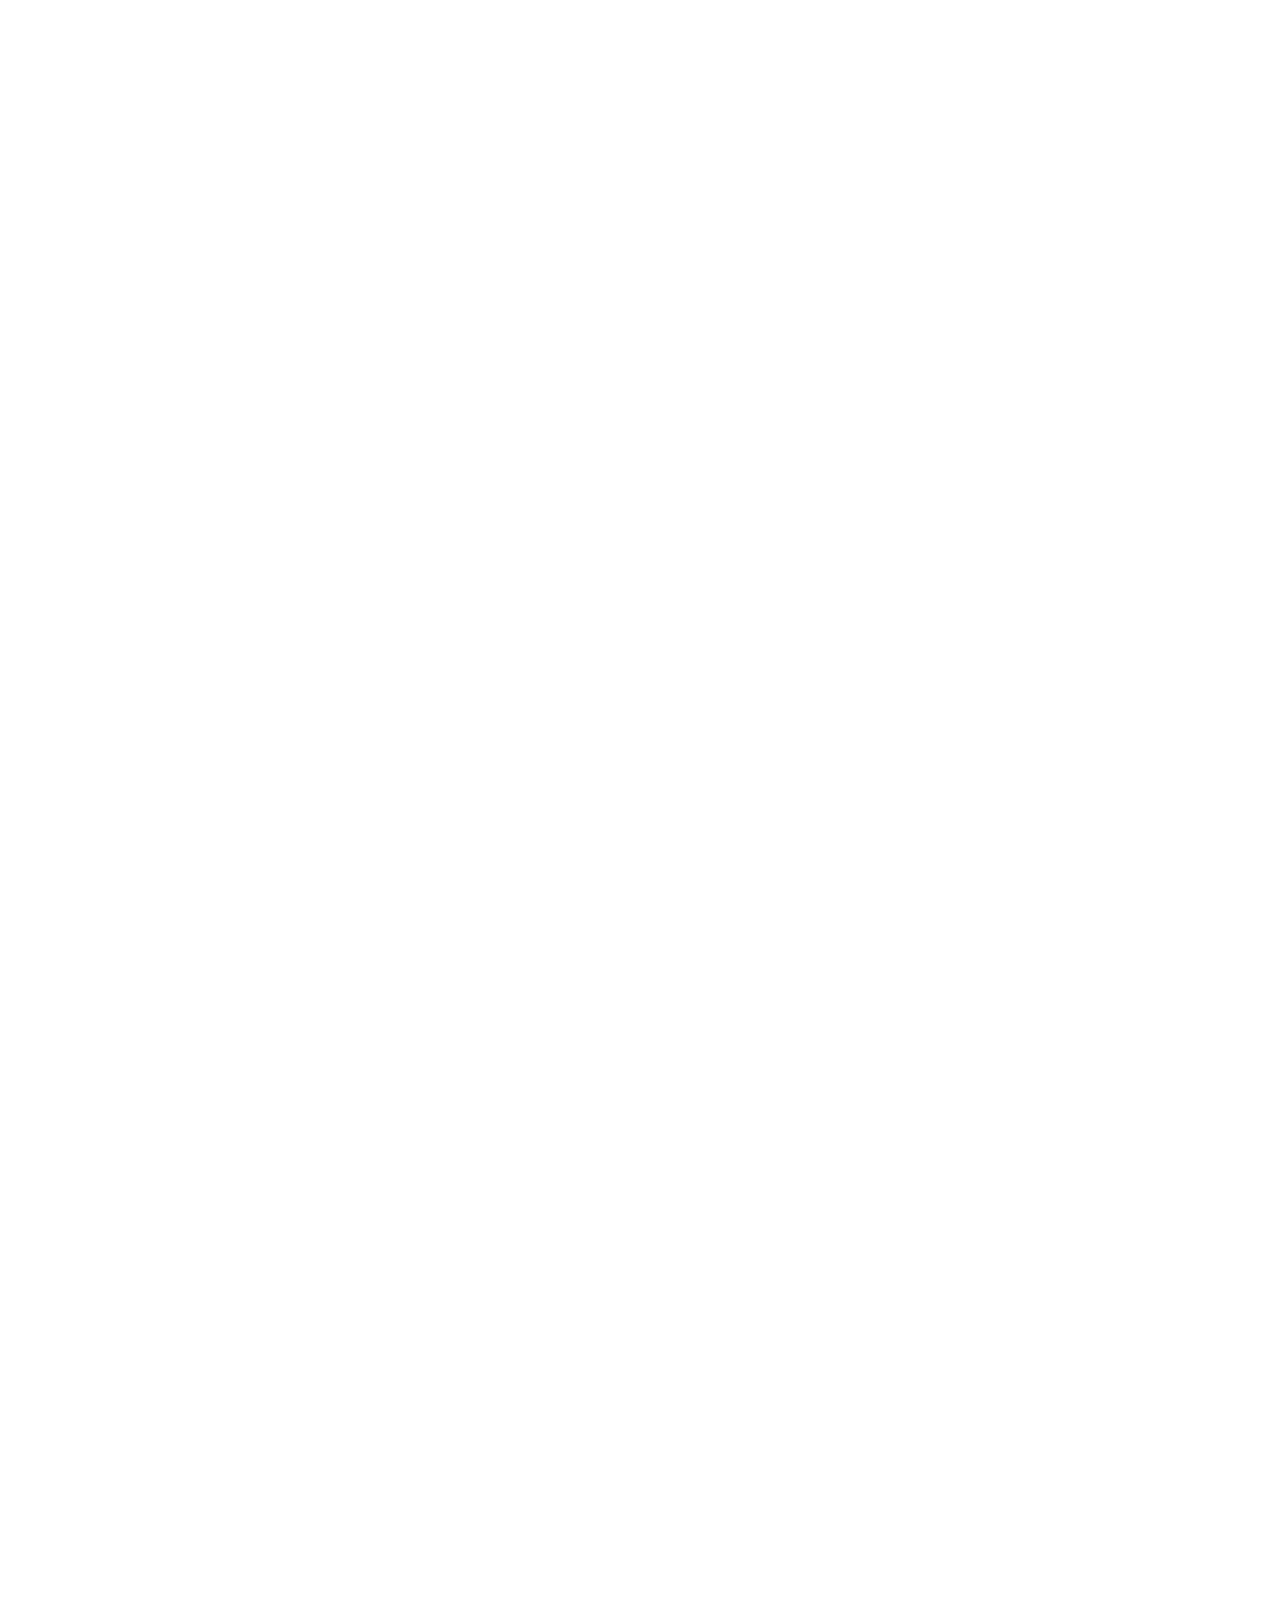
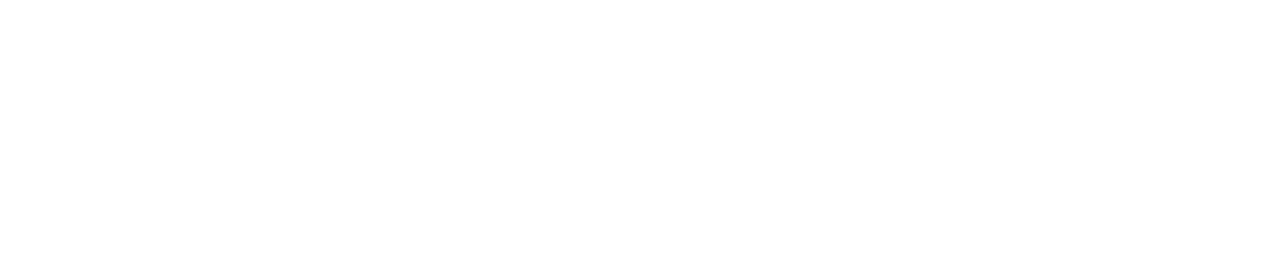
<file: lazio.html>
<!DOCTYPE html>
<html lang="it">
<head>
  <meta charset="UTF-8">
  <meta name="viewport" content="width=device-width, initial-scale=1.0">
  <title>Parco nazionale d’Abruzzo, Lazio e Molise</title>
  <link rel="stylesheet" href="css/style.css">
</head>
        <body class="lazio">
            <header>
                <div class="navigazione">
                    <p><a href="index.html">Parchi d'Italia</a></p>
                    <ul>
                        <li><a href="index.html">Home</a></li>
                        <li><a href="parchi.html">Parchi</a></li>
                        <li><a href="attivita.html">Attività</a></li>
                        <img src="immagini/home/icon.png" alt="Icona Profilo" />
                    </ul>
                </div>
            
                <div class="immagine-lazio">
                    <h1>Parco nazionale d’Abruzzo, Lazio e Molise</h1>
                    <img src="immagini/lazio/lazio1.jpg" alt="lazio" />
                    <h2>Tra foreste vetuste e specie rare, un paradiso appenninico dove la natura regna sovrana.</h2>
                </div>
            </header>
            
                        
            <main class="lazio-main">
                <section class="sezione-parco">
                  <div class="testo">
                    <p>Fondato nel 1923, il Parco Nazionale d’Abruzzo, Lazio e Molise è uno dei più antichi e prestigiosi parchi italiani. Si estende su un territorio prevalentemente montuoso e ricco di foreste, nel cuore dell’Appennino centrale. </p>
                    <p>La sua importanza è legata alla presenza di specie simbolo come l’orso bruno marsicano e il lupo appenninico, ma anche alla bellezza naturale di valli, torrenti e altopiani in cui il tempo sembra essersi fermato. I borghi che punteggiano l’area protetta conservano tradizioni locali millenarie, offrendo un connubio perfetto tra natura incontaminata e cultura appenninica. </p>
                    <p>Visitare questo parco significa entrare in contatto con un pezzo fondamentale della storia della conservazione italiana e con paesaggi che in ogni stagione assumono un fascino particolare.</p>
                  </div>
              
                  <img src="immagini/lazio/lazio2.jpg" alt="Cratere Centrale">
              
                  <h3>Punti di interesse</h3>
                  <div class="testo">
                    <p>Pescasseroli è considerato la “capitale” del parco, sede del Centro Visita e di strutture turistiche in grado di rispondere a diverse esigenze. Da qui, è possibile accedere a numerosi sentieri che si snodano tra boschi di faggio, radure e pascoli d’alta quota. </p>
                    <p>Altra tappa imperdibile è la Camosciara, un’area particolarmente suggestiva che deve il suo nome al camoscio appenninico, uno degli ungulati più rari e simbolici della fauna montana italiana. Il Lago di Barrea, incastonato in un contesto paesaggistico di grande armonia, rappresenta un ottimo punto di partenza per escursioni o semplicemente per rilassarsi lungo le sponde. </p>
                    <p>Tra i borghi interni, Opi, Villetta Barrea e Civitella Alfedena meritano una visita per il fascino dei loro vicoli e la calorosa accoglienza degli abitanti. Da non perdere anche le faggete vetuste, dichiarate Patrimonio UNESCO, che offrono un colpo d’occhio eccezionale soprattutto durante il foliage autunnale.</p>
                  </div>
              
                  <img src="immagini/lazio/lazio3.jpg" alt="Valle del Bove">
              
                  <h3>Attività specifiche</h3>
                  <div class="testo">
                   <p>All’interno del parco si possono intraprendere diversi itinerari di trekking, sia di bassa che di media-alta difficoltà, studiati per far conoscere la ricchezza biologica del territorio. Alcune escursioni guidate hanno come obiettivo l’avvistamento dell’orso marsicano o del camoscio, in orari particolarmente favorevoli, come l’alba o il tramonto. </p>
                   <p>Gli appassionati di mountain bike trovano percorsi che alternano salite impegnative e discese panoramiche, mentre in inverno alcune zone offrono la possibilità di praticare sci di fondo o escursioni con le ciaspole. L’osservazione faunistica e il birdwatching sono attività in crescita, grazie alla presenza di rapaci come l’aquila reale e di uccelli acquatici che stazionano lungo i corsi d’acqua. </p>
                   <p>Per chi ama la cultura locale, i laboratori didattici organizzati dal parco o da associazioni locali consentono di approfondire argomenti come la caseificazione tradizionale, l’apicoltura e la lavorazione della lana. Numerosi eventi e sagre, soprattutto nei mesi estivi, animano i borghi, celebrando prodotti tipici come il pecorino, i salumi di montagna e le zuppe a base di cereali antichi.</p>
                  </div>
              
                  <img src="immagini/lazio/lazio4.jpg" alt="Escursione in fuoristrada">
              
                  <h3>Flora e fauna</h3>
                  <div class="testo">
                    <p>Il Parco Nazionale d’Abruzzo, Lazio e Molise è noto in particolare per la fauna selvatica di grande pregio: l’orso bruno marsicano, sottospecie endemica dell’Appennino centrale, ne è l’emblema e testimonia l’eccellente stato di conservazione dell’habitat. </p>
                    <p>Un altro simbolo è il lupo appenninico, spesso difficile da avvistare ma fondamentale per l’equilibrio ecologico. Non mancano cervi, caprioli e cinghiali, che talvolta si spingono fino a valle in cerca di cibo. Il camoscio appenninico, considerato uno dei più belli al mondo per la forma aggraziata e il manto, trova qui uno dei suoi ultimi santuari.</p>
                    <p>Le foreste di faggio coprono una larga porzione del parco, regalando un ambiente ombroso e ricco di humus. In prossimità dei corsi d’acqua, crescono salici e ontani, mentre le zone più alte ospitano praterie e pascoli alpini. Questa varietà vegetale favorisce la biodiversità e offre al visitatore scenari sempre nuovi, dai fondovalle verdissimi alle cime rocciose.</p>
                  </div>
              
                  <img src="immagini/lazio/lazio5.jpeg" alt="Bosco di castagni">
              
                  <h3>Informazioni utili</h3>
                  <div class="testo">
                   <p>Il parco si estende tra tre regioni, Abruzzo, Lazio e Molise, e si raggiunge comodamente in auto da Roma, Pescara o Napoli in poche ore di viaggio. Alcuni paesi, come Pescasseroli, sono serviti anche da autobus di linea, soprattutto nei periodi di alta stagione turistica. </p>
                   <p>Prima di intraprendere un’escursione impegnativa è consigliato informarsi presso i Centri Visita sullo stato dei sentieri e sulle condizioni meteo, evitando di avventurarsi da soli in aree remote se non si possiede sufficiente esperienza. In alcune zone vigono restrizioni per proteggere l’orso e altri animali sensibili al disturbo umano: è bene seguire la segnaletica e le indicazioni delle guide. </p>
                   <p>Sul piano ricettivo, la zona offre un’ampia scelta di hotel, B&B, campeggi e agriturismi, spesso a conduzione familiare, ideali per assaporare la genuinità dei prodotti tipici e per entrare in contatto con la vita del luogo. Chi desidera trascorrere più giorni nel parco, può valutare anche le escursioni di più tappe con pernottamento nei rifugi, vivendo un’esperienza a stretto contatto con la natura.</p>
                  </div>
                </section>
              </main>
              
              
  <footer>
    <div class="footer-top">
      <nav>
        <ul>
          <li><a href="#">Privacy</a></li>
          <li><a href="#">Chi siamo</a></li>
        </ul>
      </nav>
    </div>
    <p>© 2025 Parchi d’Italia</p>
  </footer>

</body>
</html>
</file>
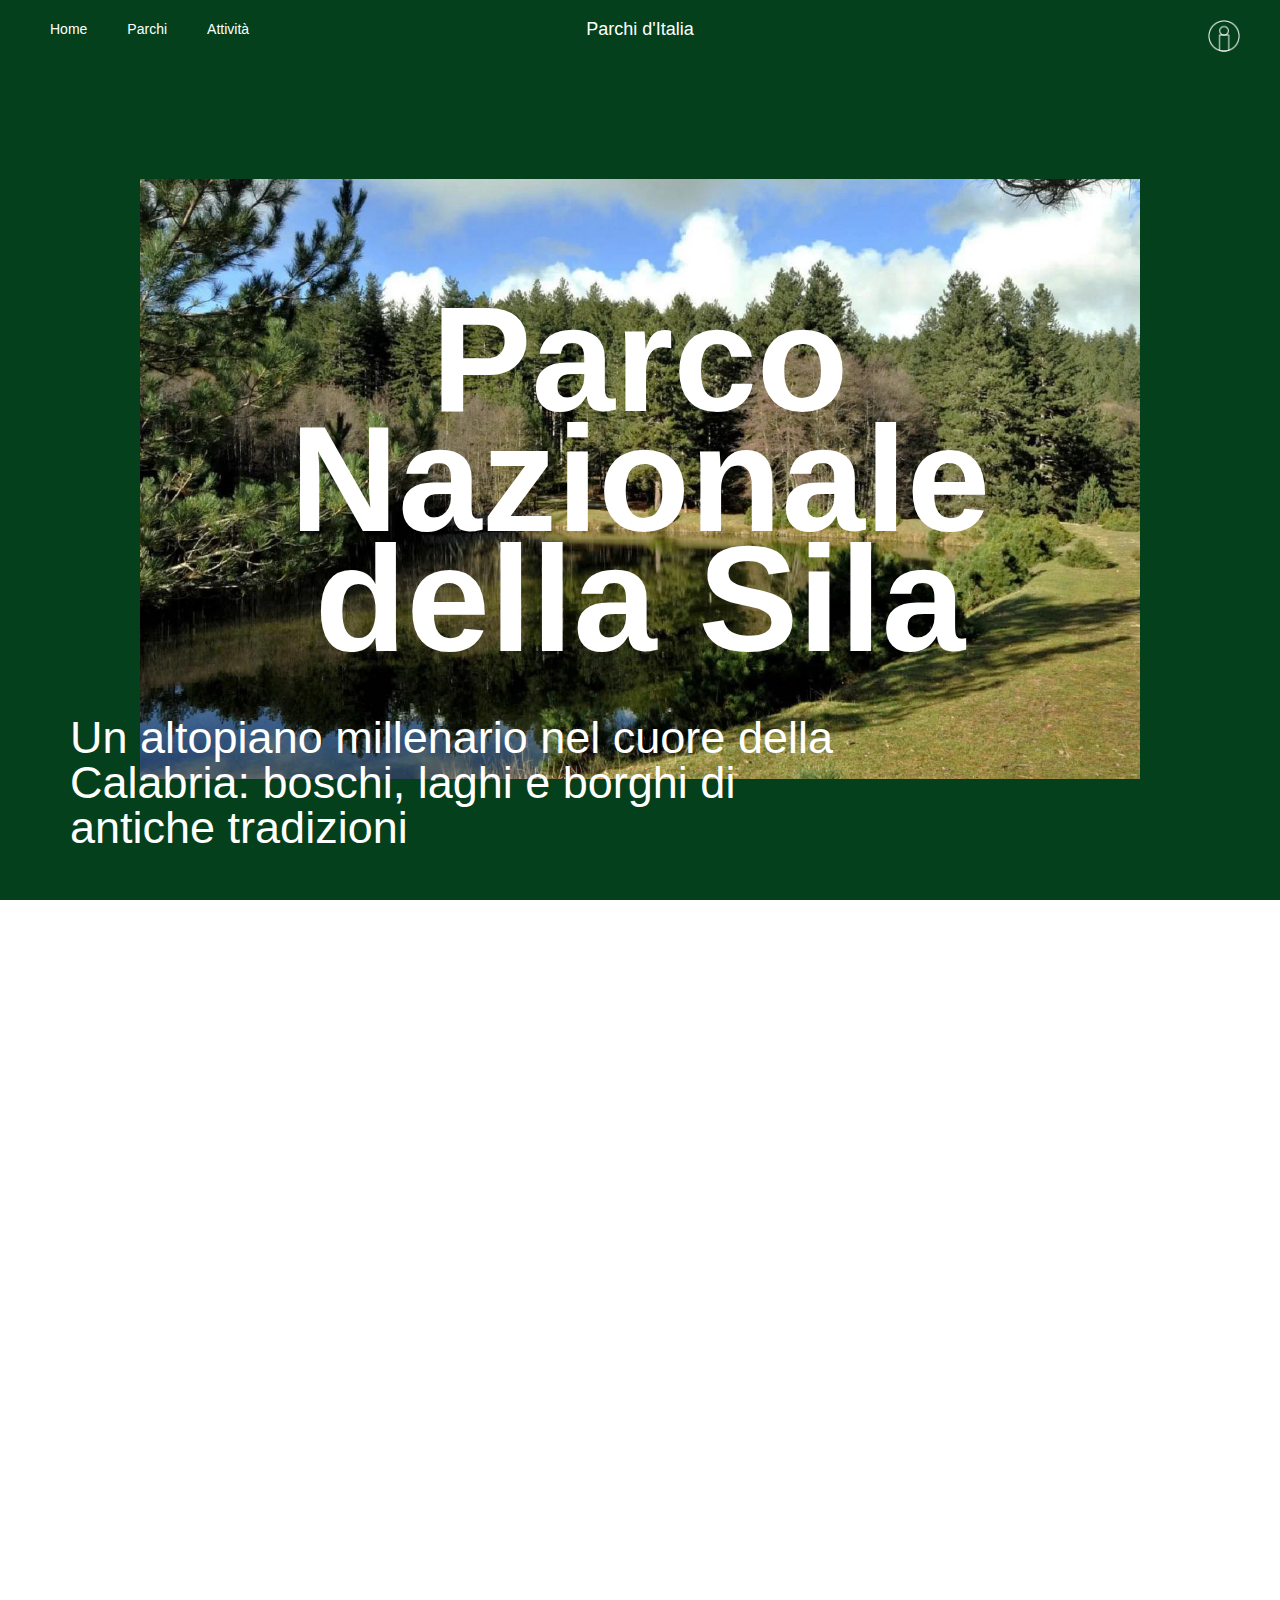
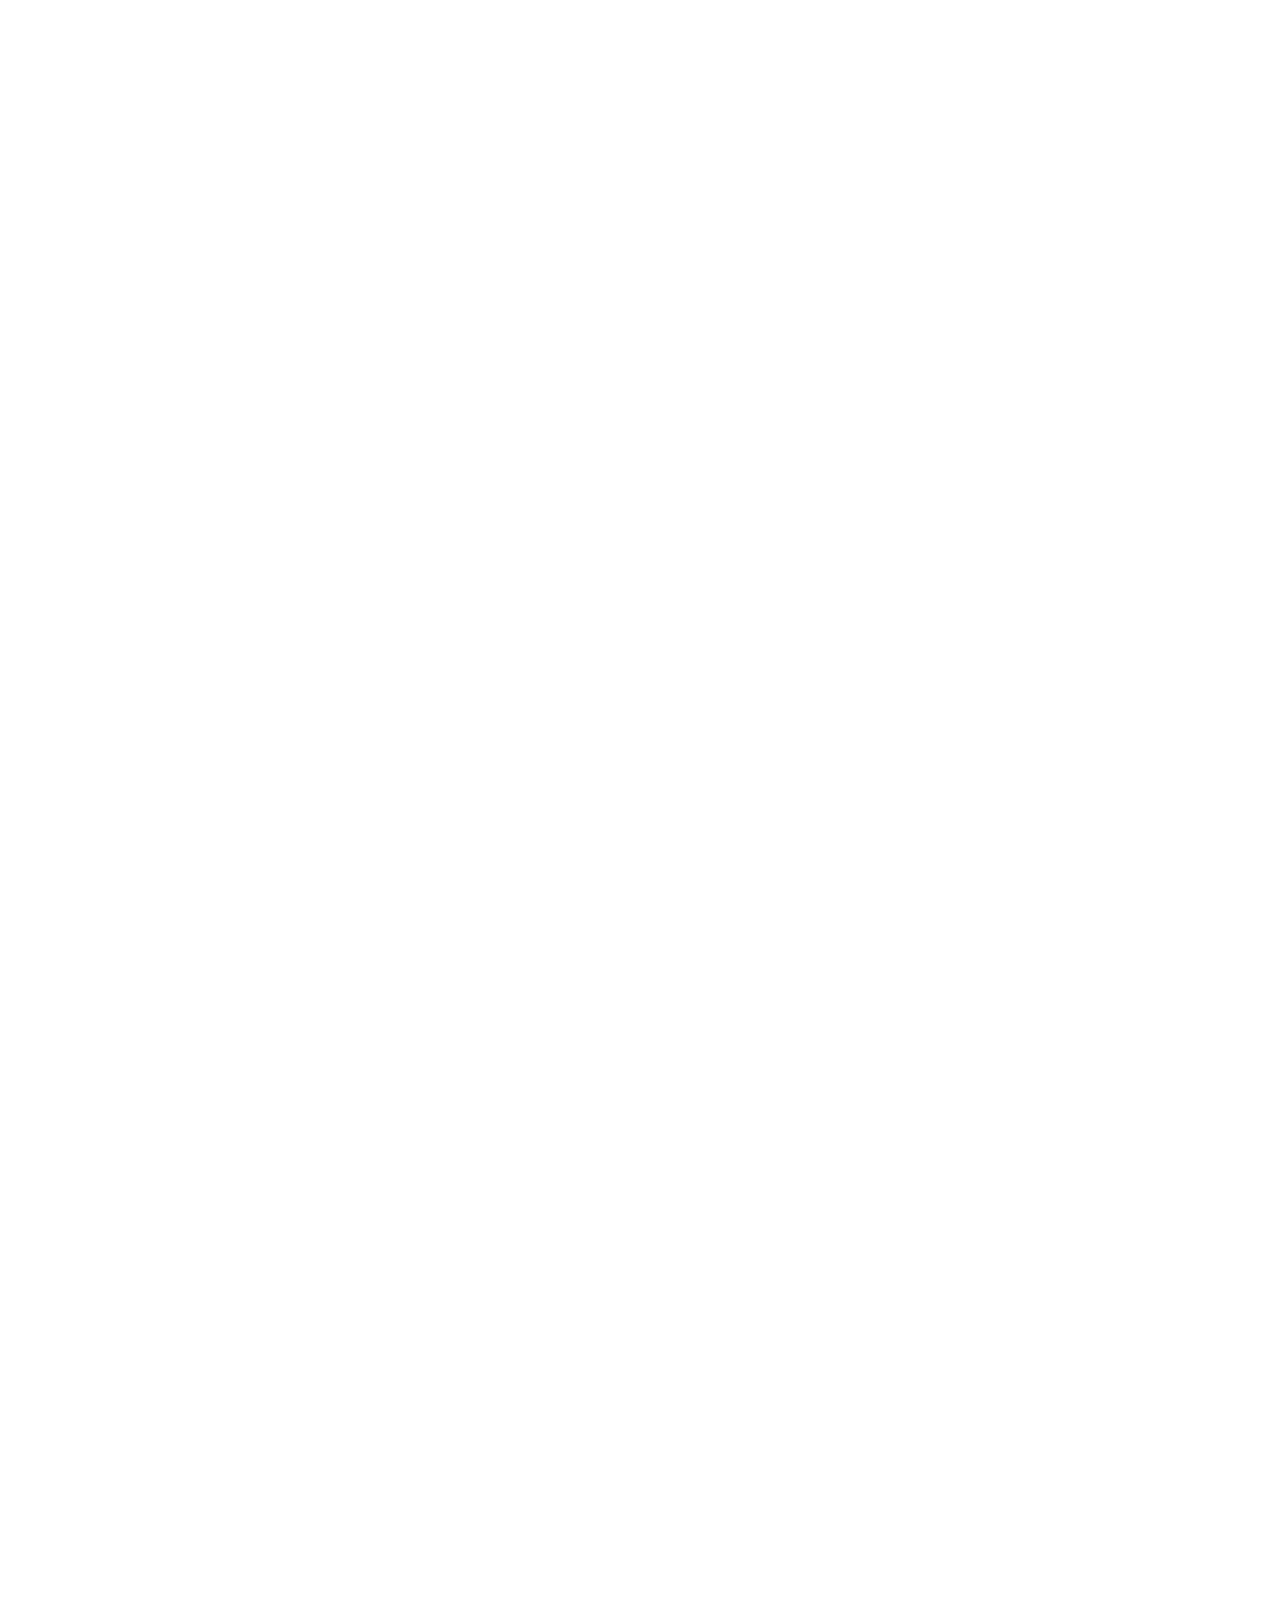
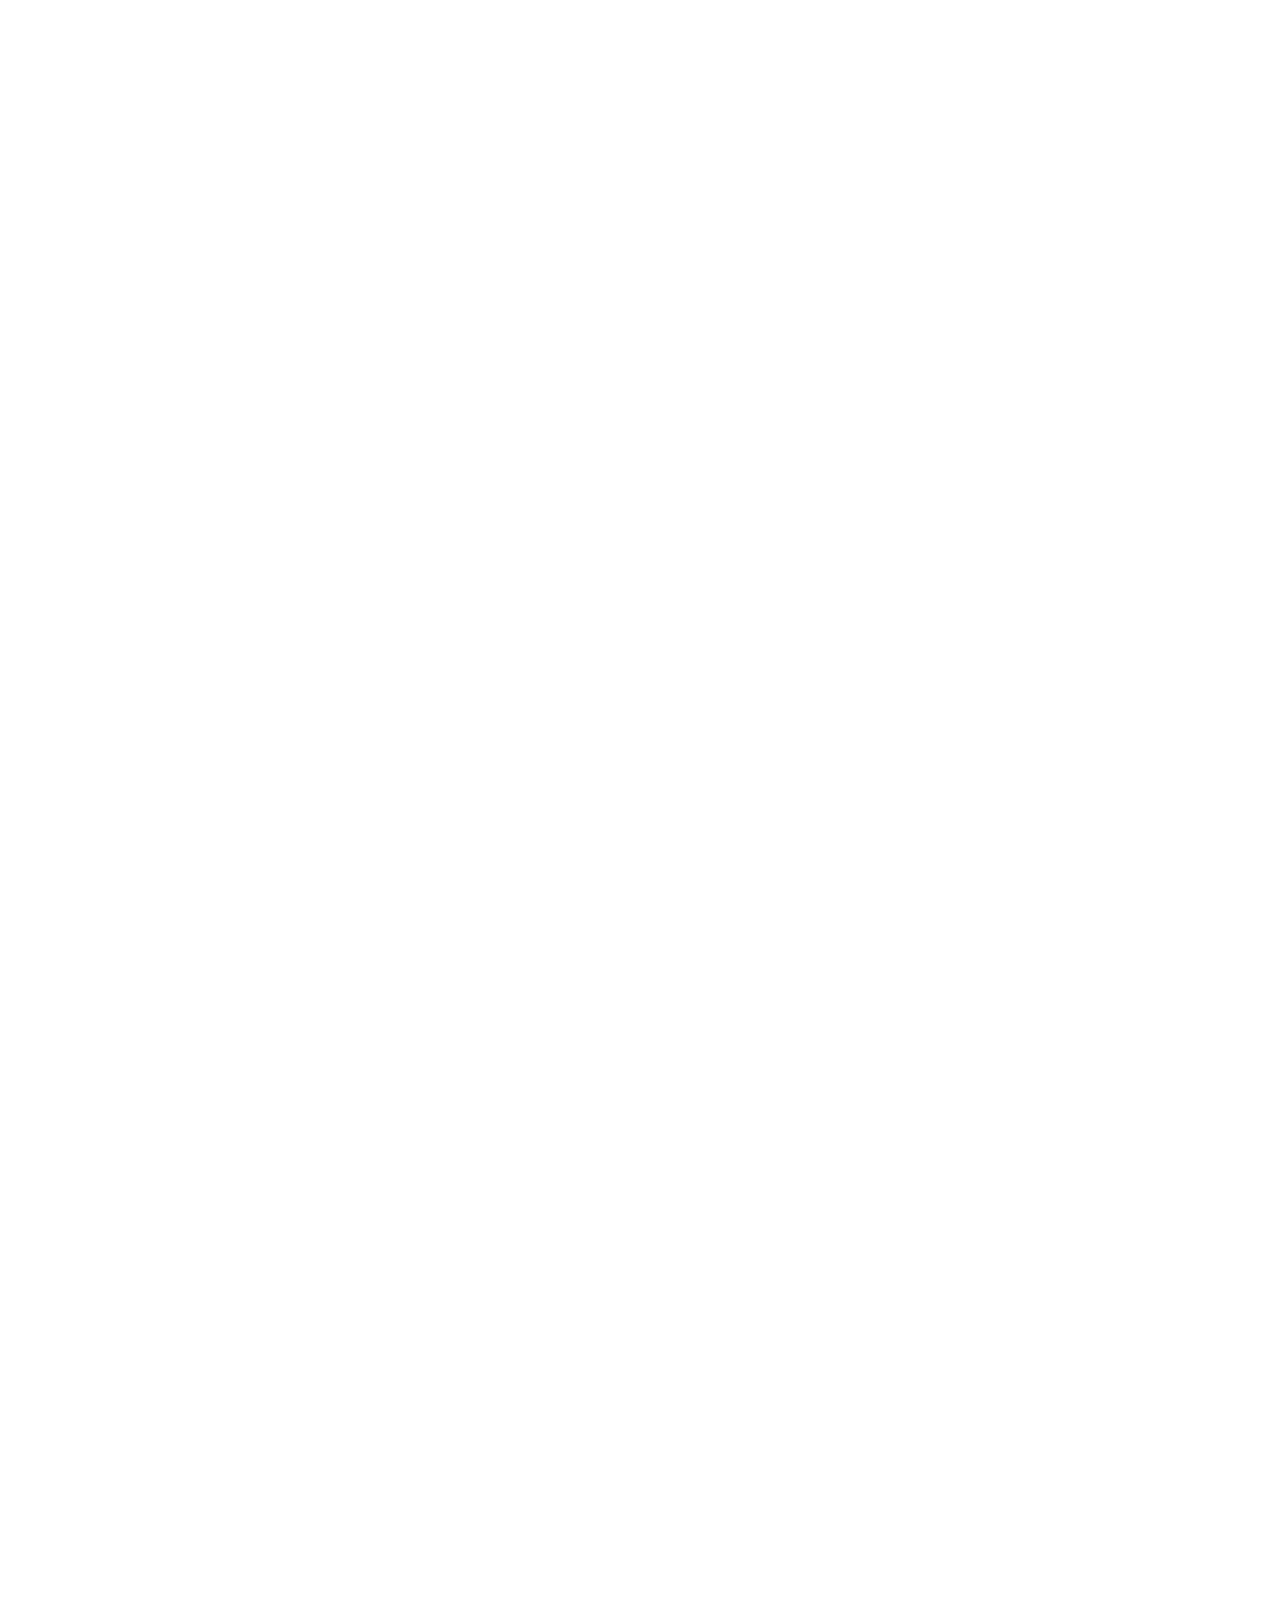
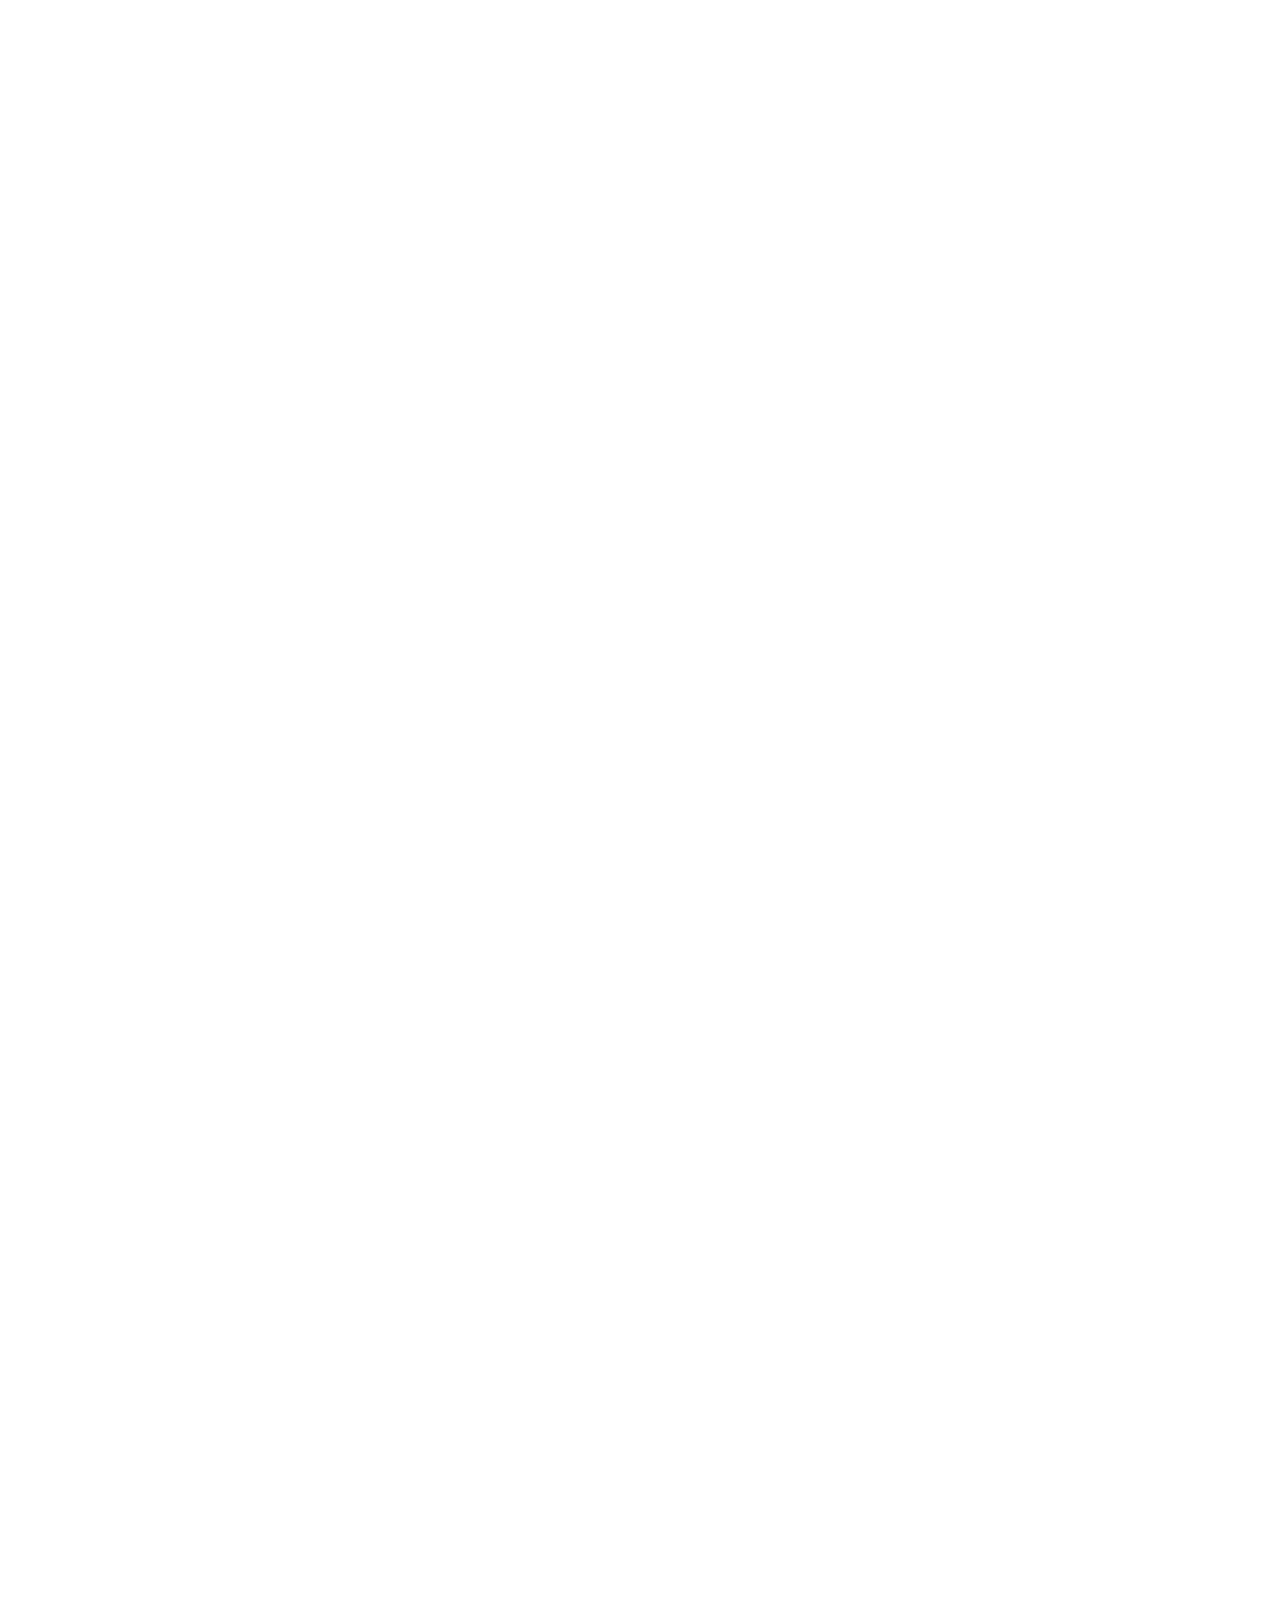
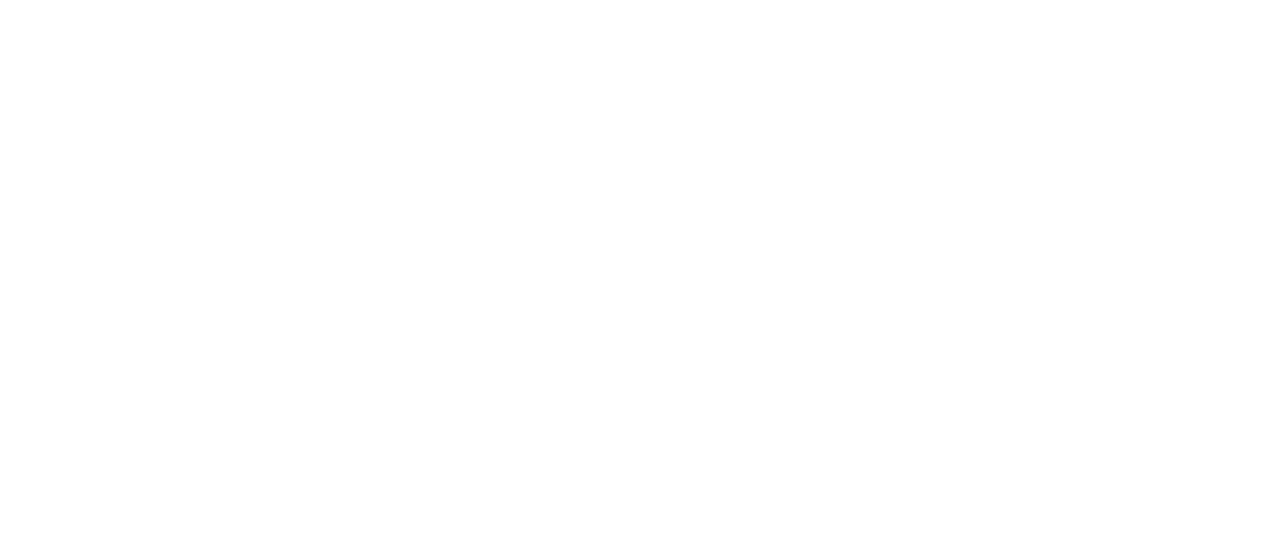
<file: Sila.html>
<!DOCTYPE html>
<html lang="it">
<head>
    <meta charset="UTF-8">
    <meta name="viewport" content="width=device-width, initial-scale=1.0">
    <title>Parco Nazionale della Sila</title>
    <link rel="stylesheet" href="css/style.css">
</head>
<body class="sila">
    <header>
        <div class="navigazione">
            <p><a href="index.html">Parchi d'Italia</a></p>
            <ul>
                <li><a href="index.html">Home</a></li>
                <li><a href="parchi.html">Parchi</a></li>
                <li><a href="attivita.html">Attività</a></li>
                <img src="immagini/home/icon.png" alt="Icona Profilo" />
            </ul>
        </div>
    
        <div class="immagine-sila">
            <h1>Parco Nazionale della Sila</h1>
            <img src="immagini/sila/sila1.jpg" alt="Parco Nazionale della Sila" />
            <h2>Un altopiano millenario nel cuore della Calabria: boschi, laghi e borghi di antiche tradizioni</h2>
        </div>
    </header>

    <main class="sila-main">
        <section class="sezione-parco">
            <div class="testo">
                <p>Il Parco Nazionale della Sila, situato nel cuore della Calabria, è un altopiano montuoso che si estende su circa 150.000 ettari, caratterizzato da boschi secolari, laghi pittoreschi e antichi borghi rurali. </p>
                <p>Istituito come parco nel 2002, ma già riconosciuto come Riserva della Biosfera UNESCO, questo territorio vanta una storia millenaria, intrecciata con le tradizioni agro-pastorali e con un patrimonio culturale che comprende feste popolari, artigianato e enogastronomia di eccellenza. </p>
                <p>I visitatori che scelgono di esplorare la Sila possono scoprire un ambiente montano unico nel contesto mediterraneo, in cui la natura e l’uomo hanno saputo convivere in modo armonioso per secoli.</p>
            </div>
        
            <img src="immagini/sila/sila2.jpg" alt="Lago Cecita">

            <h3>Punti di interesse</h3>
            <div class="testo">
                <p>Tra i luoghi di maggior richiamo figura il Lago Cecita, un grande invaso artificiale incastonato tra foreste di faggio e abete bianco. </p>
                <p>Qui si trova anche il Centro Visita Cupone, gestito dall’Ente Parco, che offre percorsi didattici, un giardino geologico e recinti faunistici dove è possibile avvicinare cervi, daini e lupi in semi-cattività. </p>
                <p>Un altro specchio d’acqua di grande fascino è il Lago Arvo, meta ideale per rilassarsi in barca o praticare sport acquatici a bassa intensità. La Riserva Naturale del Fallistro, conosciuta anche come i Giganti della Sila, ospita monumentali pini larici e pini neri centenari. </p>
                <p>Borghi come San Giovanni in Fiore, Camigliatello Silano e Lorica conservano tradizioni artigianali e culinarie, tra cui la lavorazione della lana, la tessitura e la produzione di formaggi tipici.</p>
            </div>

            <img src="immagini/sila/sila3.jpg" alt="Trekking nella Sila">

            <h3>Attività specifiche</h3>
            <div class="testo">
                <p>Il trekking è l’attività regina della Sila, grazie a una rete di sentieri ben tracciati che attraversano boschi fitti, radure e dorsali montane da cui si gode di ampie vedute sull’intera regione. </p>
                <p>In estate, la mountain bike trova percorsi adatti a tutti i livelli, con possibilità di noleggio in vari centri turistici. Nei mesi invernali, invece, le abbondanti nevicate permettono di praticare sci di fondo e, in alcune zone, anche sci alpino. Per gli amanti dell’equitazione, sono disponibili maneggi e itinerari a cavallo che consentono di esplorare angoli remoti del parco.</p>
                <p>Non manca l’aspetto gastronomico: salumi come la ‘nduja, formaggi pecorini, patate IGP e funghi porcini sono solo alcune delle specialità da degustare nei ristoranti o durante le sagre locali. </p>
                <p>Laboratori didattici e visite guidate organizzate dal parco e dalle cooperative del territorio offrono l’opportunità di approfondire la conoscenza dell’ecosistema silano e delle attività tradizionali, come l’apicoltura e la raccolta dei frutti del sottobosco.</p>
            </div>

            <img src="immagini/sila/sila4.jpg" alt="Flora e fauna della Sila">

            <h3>Cenni su flora e fauna</h3>
            <div class="testo">
                <p>La Sila è coperta prevalentemente da foreste di faggio, pino laricio e abete bianco, che in autunno si tingono di colori spettacolari. Le parti più alte dell’altopiano raggiungono circa 1.900 metri e ospitano specie endemiche, adattate a condizioni climatiche rigide per la latitudine. </p>
                <p>L’area è un rifugio prezioso per il lupo appenninico, simbolo del parco, e per altre specie come il cervo e il capriolo, reintrodotti dopo aver rischiato l’estinzione locale. Rapaci come la poiana e il falco pecchiaiolo sorvolano i cieli, mentre nei torrenti di montagna si possono trovare trote e altre specie di pesci d’acqua dolce. </p>
                <p>Il sottobosco è ricchissimo di funghi e di piante officinali, sfruttate dalla tradizione erboristica calabrese. Questi elementi naturali si intrecciano con la presenza umana, dando vita a paesaggi pastorali dove pascoli e foreste convivono armoniosamente.</p>
            </div>

            <img src="immagini/sila/sila5.jpg" alt="Vista panoramica della Sila">

            <h3>Informazioni utili</h3>
            <div class="testo">
                <p>Il Parco Nazionale della Sila è facilmente raggiungibile dai principali centri urbani calabresi, come Cosenza e Catanzaro, utilizzando strade statali o regionali. Per chi preferisce i mezzi pubblici, esistono bus che collegano alcune località silane alle città più grandi, ma l’auto risulta spesso la soluzione migliore per esplorare in libertà le varie zone del parco. </p>
                <p>È consigliabile visitare la Sila in diverse stagioni: l’inverno offre paesaggi innevati ideali per gli sport sulla neve, la primavera e l’autunno regalano colori mozzafiato, mentre l’estate, con temperature più miti rispetto alla costa, permette di sfuggire alla calura e di fare escursioni in un clima gradevole. Numerose strutture ricettive, dai rifugi ai B&B, garantiscono un buon livello di ospitalità, spesso accompagnato da una genuina accoglienza familiare. </p>
                <p>Prima di intraprendere un’escursione, è sempre bene informarsi sulle condizioni meteo e sulla presenza di eventuali restrizioni temporanee. Nel rispetto della natura e delle norme del parco, è vietato abbandonare rifiuti, raccogliere piante o disturbare la fauna selvatica. Grazie all’impegno costante dei residenti e delle istituzioni, il Parco Nazionale della Sila rimane un esempio di come la conservazione dell’ambiente possa conciliarsi con lo sviluppo del turismo sostenibile e con la valorizzazione di un patrimonio culturale unico nel suo genere.</p>
                <p>Un aspetto affascinante riguarda la lavorazione della lana, che per secoli è stata una delle principali fonti di sostentamento delle comunità silane. Ancora oggi, alcuni laboratori artigianali conservano metodi tradizionali di filatura e tintura, tramandati di generazione in generazione. Chi visita il parco in primavera può assistere alla transumanza, il suggestivo trasferimento stagionale delle greggi, che mostra come la vita pastorale si intrecci con i ritmi naturali del territorio. </p>
                <p>Anche sotto il profilo gastronomico, i prodotti caseari rivestono un ruolo essenziale: formaggi come il caciocavallo silano, la provola affumicata e il pecorino conquistano i palati dei visitatori, i quali possono degustarli abbinati a confetture o miele di castagno. Questa sinergia tra natura e cultura fa sì che la Sila rappresenti non solo un’area di straordinario pregio ambientale, ma anche un luogo in cui le tradizioni locali contribuiscono a mantenere viva l’identità di un popolo profondamente legato alle proprie origini e alla terra che lo circonda.</p>
            </div>
        </section>
    </main>

    <footer>
        <div class="footer-top">
            <nav>
                <ul>
                    <li><a href="#">Privacy</a></li>
                    <li><a href="#">Chi siamo</a></li>
                </ul>
            </nav>
        </div>
        <p>© 2025 Parchi d’Italia</p>
    </footer>

</body>
</html>
</file>
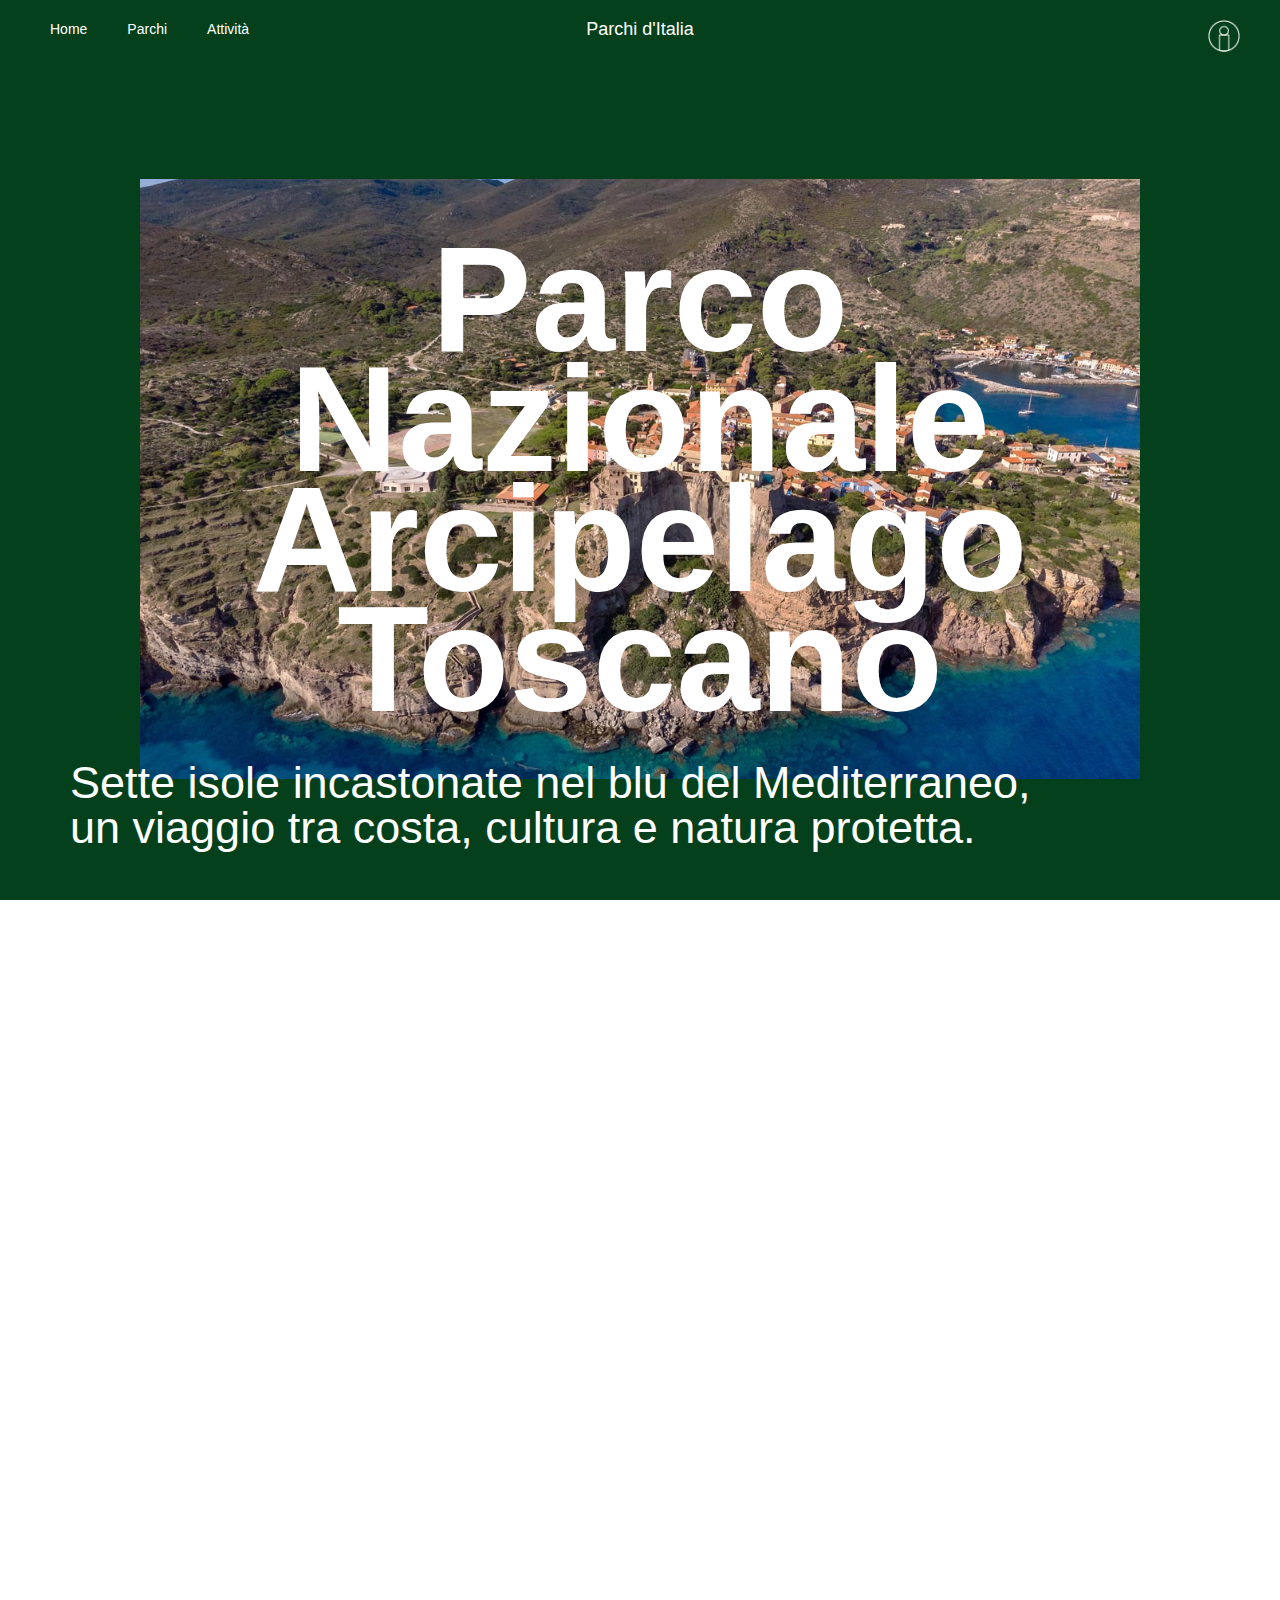
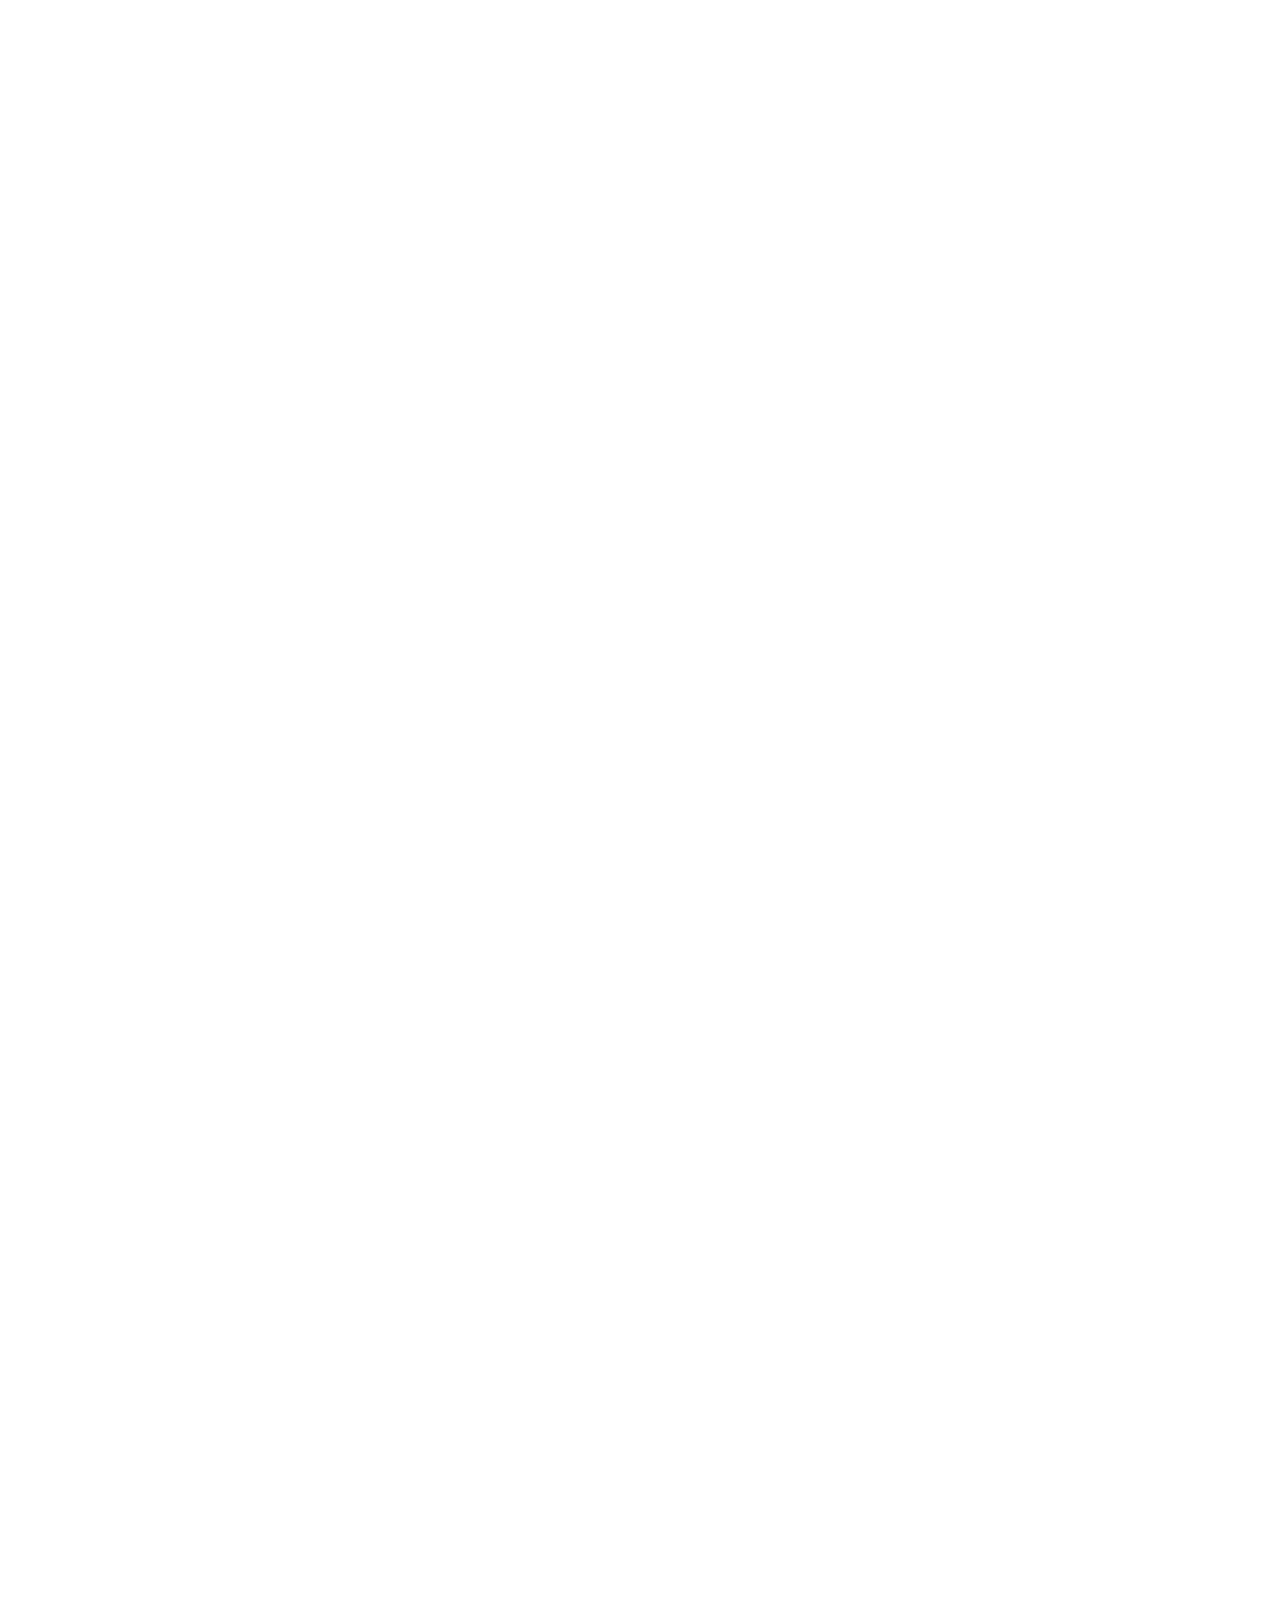
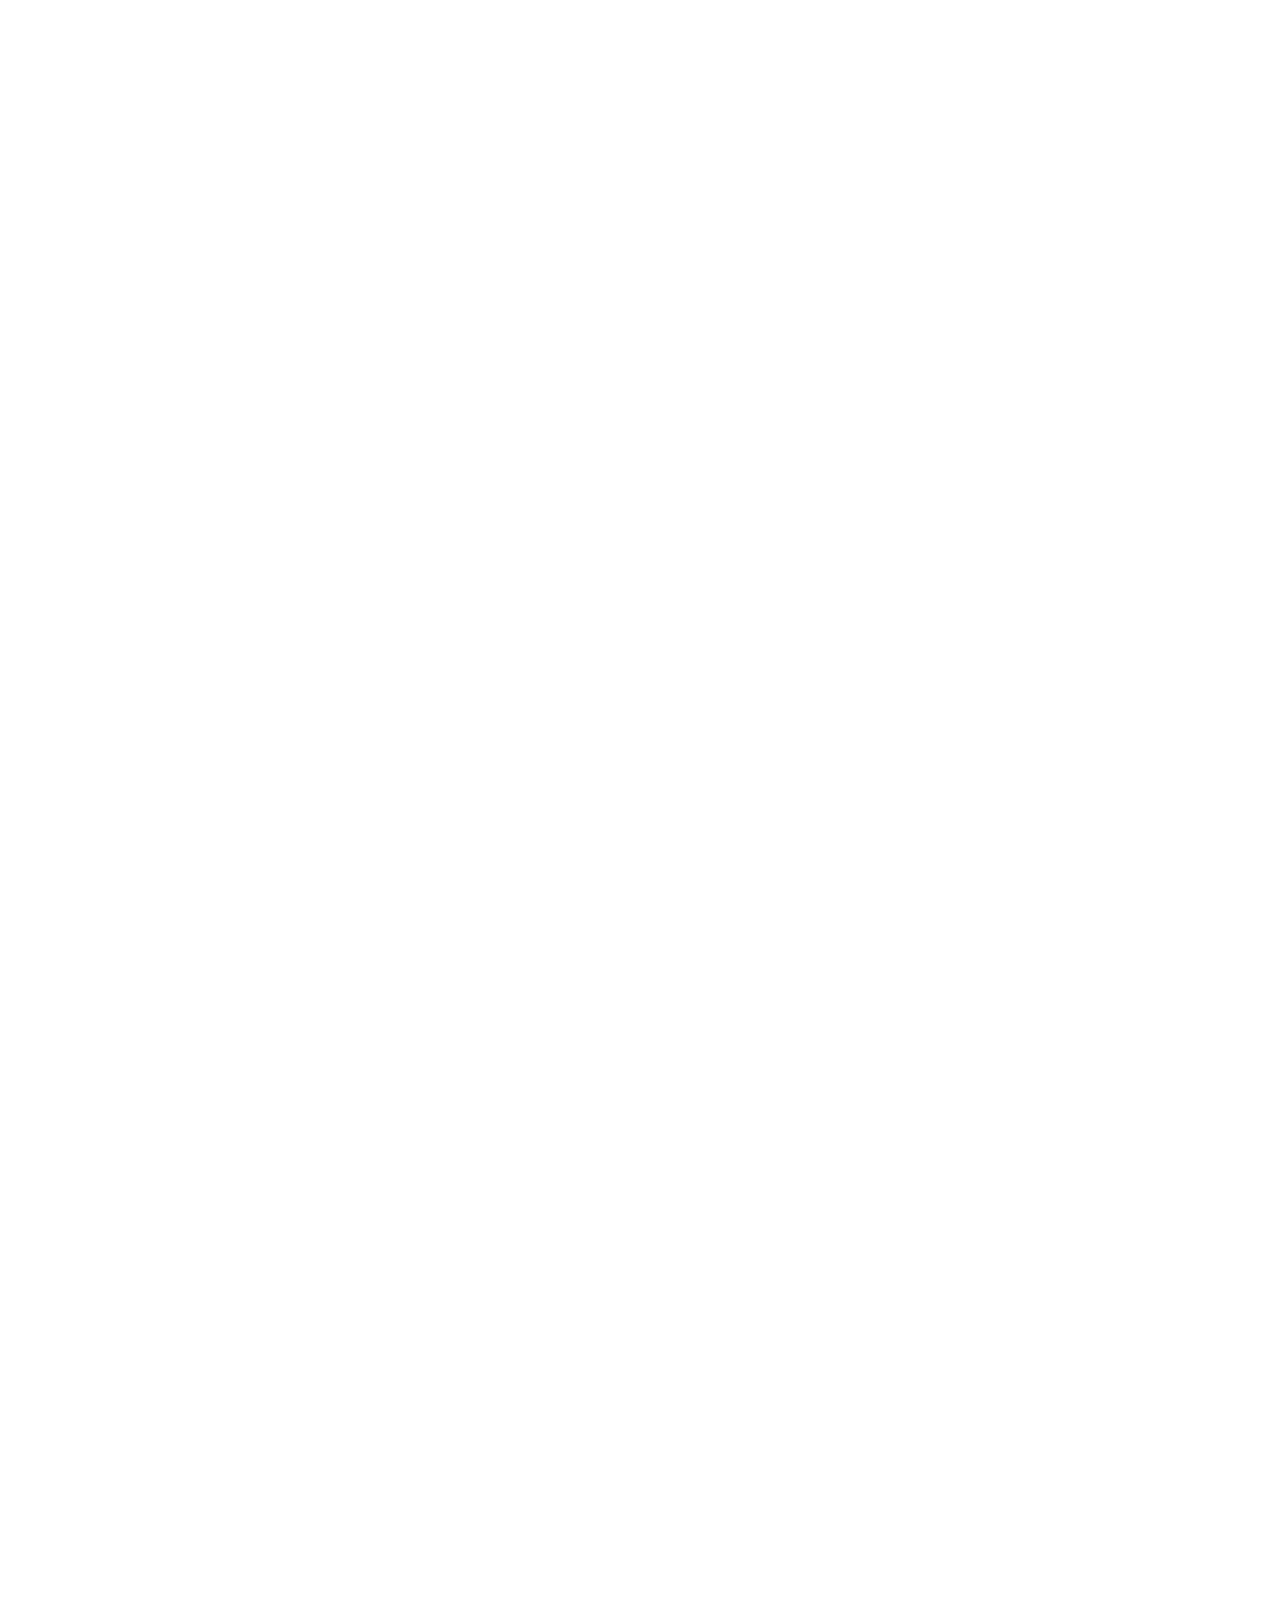
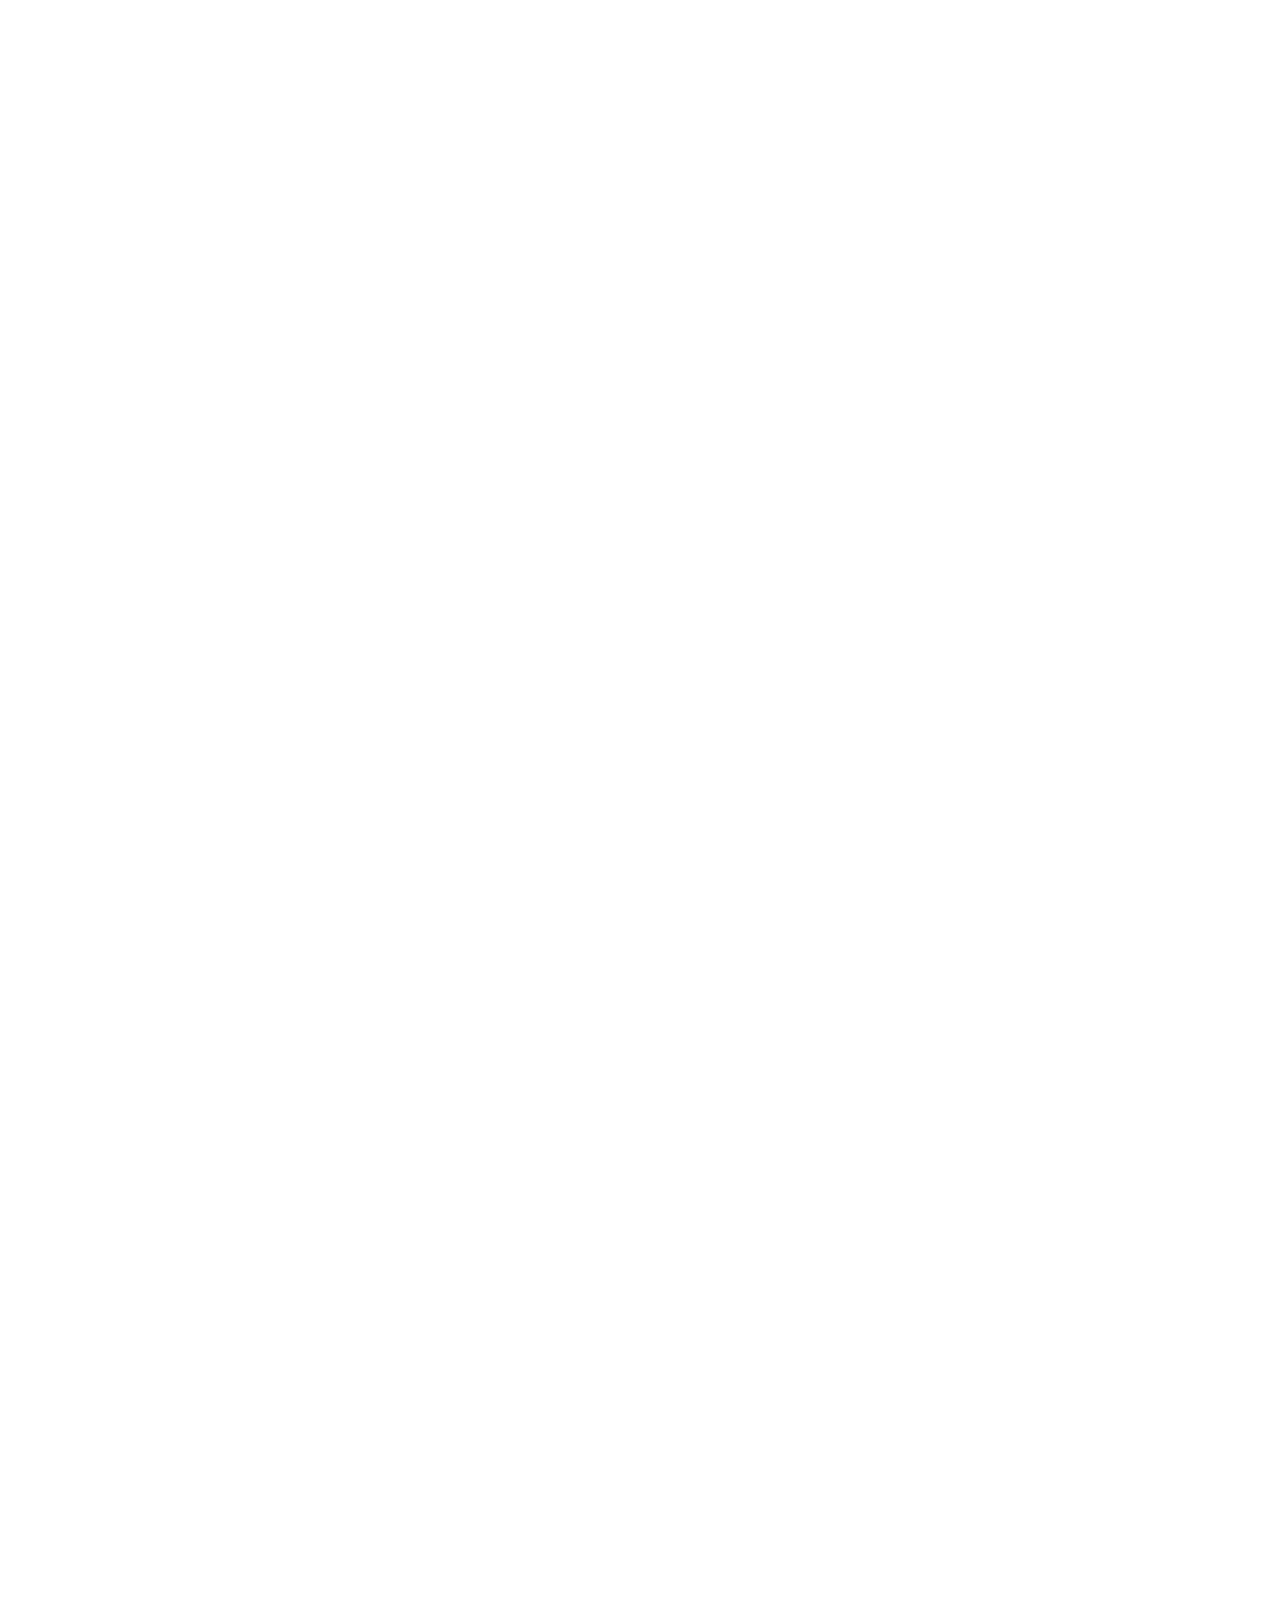
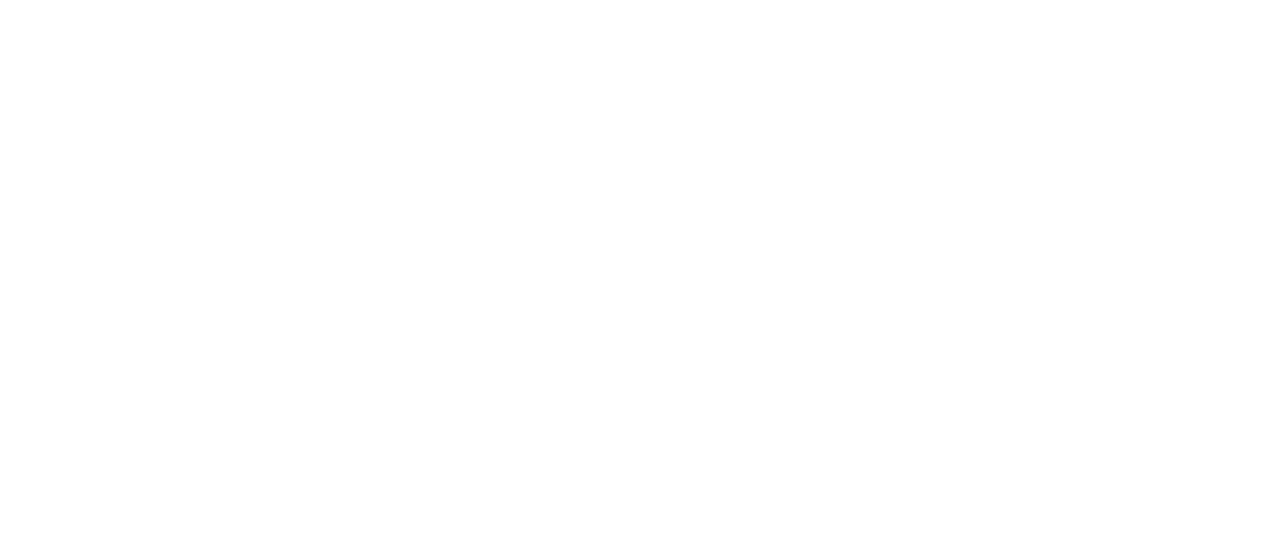
<file: toscana.html>
<!DOCTYPE html>
<html lang="it">
<head>
  <meta charset="UTF-8">
  <meta name="viewport" content="width=device-width, initial-scale=1.0">
  <title>Parco Nazionale Arcipelago Toscano</title>
  <link rel="stylesheet" href="css/style.css">
</head>
        <body class="toscana">
            <header>
                <div class="navigazione">
                    <p><a href="index.html">Parchi d'Italia</a></p>
                    <ul>
                        <li><a href="index.html">Home</a></li>
                        <li><a href="parchi.html">Parchi</a></li>
                        <li><a href="attivita.html">Attività</a></li>
                        <img src="immagini/home/icon.png" alt="Icona Profilo" />
                    </ul>
                </div>
            
                <div class="immagine-toscana">
                    <h1>Parco Nazionale Arcipelago Toscano</h1>
                    <img src="immagini/toscana/toscana1.jpg" alt="toscana" />
                    <h2>Sette isole incastonate nel blu del Mediterraneo, un viaggio tra costa, cultura e natura protetta.</h2>
                </div>
            </header>
            
                        
            <main class="toscana-main">
                <section class="sezione-parco">
                  <div class="testo">
                    <p>Il Parco Nazionale dell’Arcipelago Toscano è un’area protetta che comprende le sette isole maggiori dell’arcipelago (Elba, Giglio, Capraia, Montecristo, Pianosa, Giannutri e Gorgona), oltre a numerosi isolotti minori e tratti di mare circostanti. Istituito nel 1996, rappresenta il più grande parco marino d’Europa e una delle realtà naturali più preziose dell’intero bacino del Mediterraneo.  </p>
                    <p>Questa porzione di mare racchiude ecosistemi costieri e terrestri di grande varietà: spiagge sabbiose, scogliere a picco, macchia mediterranea, pinete e fondali che pullulano di vita. </p>
                    <p>Il fascino del Parco risiede anche nella compresenza di elementi storici e culturali che, nel corso dei secoli, hanno segnato la vita di queste isole, rendendole scrigni di biodiversità e di tradizioni millenarie. </p>
                  </div>
              
                  <img src="immagini/toscana/toscana2.jpg" alt="Cratere Centrale">
              
                  <h3>Punti di interesse</h3>
                  <div class="testo">
                    <p>L’Isola d’Elba, la più estesa, è famosa per la residenza di Napoleone Bonaparte durante il suo esilio, ma offre anche incantevoli spiagge e sentieri panoramici che si snodano tra i vigneti e le colline. Il Monte Capanne, con i suoi oltre mille metri di quota, regala una vista unica sulle altre isole.  </p>
                    <p>L’Isola del Giglio si distingue per il suggestivo porto colorato e per il borgo antico di Giglio Castello, circondato da mura medievali. Capraia, originata da antichi vulcani sottomarini, è un paradiso per gli amanti del trekking, che qui trovano sentieri affacciati su un mare turchese. </p>
                    <p>Montecristo, resa celebre dal romanzo di Dumas, è una riserva integrale accessibile solo con permessi speciali, mentre Pianosa e Gorgona, in parte sedi di istituti penitenziari, presentano ecosistemi marini eccezionalmente ben conservati. Giannutri, infine, incanta con le sue grotte e gli antichi resti romani in prossimità del mare. </p>
                    <p>Ognuna di queste isole racchiude peculiarità geologiche e botaniche che attraggono ricercatori e appassionati di natura da tutto il mondo.</p>
                  </div>
              
                  <img src="immagini/toscana/toscana3.jpg" alt="Valle del Bove">
              
                  <h3>Attività specifiche</h3>
                  <div class="testo">
                    <p>Le attività preferite dai visitatori del Parco Nazionale dell’Arcipelago Toscano includono lo snorkeling e le immersioni subacquee: i fondali ospitano praterie di posidonia, coralli e una straordinaria varietà di pesci, molluschi e crostacei. </p>
                    <p> È possibile anche fare escursioni in barca, sia per raggiungere calette nascoste sia per osservare delfini e balenottere che talvolta transitano in queste acque. A terra, chi ama il trekking trova numerosi percorsi ben segnalati: l’anello occidentale dell’Elba, i sentieri panoramici del Giglio e le mulattiere di Capraia rappresentano ottimi esempi di itinerari che uniscono natura e storia.</p>
                    <p>Numerose anche le opportunità di praticare sport acquatici, come windsurf, kayak e vela, che consentono di apprezzare appieno la bellezza del mare toscano. Le isole, inoltre, offrono la possibilità di scoprire borghi pittoreschi e di partecipare alle sagre locali, dove assaporare la cucina del territorio: dai piatti a base di pesce fresco fino ai vini DOC dell’Elba, la gastronomia dell’arcipelago riflette l’incontro tra mare e terra. </p>
                    <p>Si possono anche organizzare visite guidate a tema geologico, con esperti che spiegano le particolari formazioni rocciose e vulcaniche, testimoni della complessa storia geologica del Mar Tirreno.</p>
                  </div>
              
                  <img src="immagini/toscana/toscana4.jpg" alt="Escursione in fuoristrada">
              
                  <h3>Flora e fauna</h3>
                  <div class="testo">
                    <p>La macchia mediterranea domina molti tratti costieri, con arbusti di rosmarino, ginepro, lentisco e corbezzolo. Nei versanti più umidi trovano spazio lecci e pini, mentre le zone più elevate dell’Elba ospitano castagneti. Per quanto riguarda la fauna, è possibile osservare mufloni, cinghiali e varie specie di uccelli migratori che utilizzano le isole come tappa durante i loro spostamenti. </p>
                    <p>Sulle scogliere nidificano il falco pellegrino e il gabbiano corso, specie protetta. I fondali, ricchi di grotte e secche, costituiscono il regno di cernie, saraghi, polpi e aragoste, oltre a stelle marine di ogni forma e colore. </p>
                    <p>Grazie ai programmi di conservazione messi in atto dal Parco, molte specie a rischio hanno trovato qui un rifugio sicuro e la loro popolazione sta gradualmente riprendendo vigore. </p>
                    <p>È importante ricordare che, in determinate aree marine protette, la pesca è regolamentata per preservare gli equilibri dell’ecosistema.</p> 
                  </div>
              
                  <img src="immagini/toscana/toscana5.jpg" alt="Bosco di castagni">
              
                  <h3>Informazioni utili</h3>
                  <div class="testo">
                    <p>Prima di visitare il Parco, è utile consultare il sito ufficiale o i Centri Visita per conoscere le regole di accesso a ogni isola: alcune, come Montecristo e Pianosa, hanno restrizioni più severe per proteggere l’integrità degli ecosistemi. Sull’Elba, che è la più turistica, si trovano numerose strutture ricettive, campeggi e alberghi, mentre le altre isole offrono alloggi e servizi in modo più limitato. </p>
                    <p>Gli spostamenti fra le isole principali sono garantiti da traghetti e aliscafi in partenza dai porti della Toscana (Piombino, Livorno e Porto Santo Stefano), ma l’orario delle corse varia a seconda della stagione. È importante rispettare i regolamenti di pesca e di immersione stabiliti dal Parco, nonché evitare di lasciare rifiuti o danneggiare la vegetazione. </p>
                    <p>Le visite guidate rappresentano un ottimo modo per approfondire la conoscenza degli ecosistemi e scoprire aspetti meno noti della storia locale. Con la dovuta attenzione e un pizzico di spirito di avventura, l’Arcipelago Toscano offre esperienze indimenticabili tra mare e terra, in un susseguirsi di panorami e profumi tipicamente mediterranei, arricchiti da un patrimonio culturale che affonda le radici nell’epoca etrusca e continua a vivere in ogni sagra di paese, in ogni borgo marinaro e in ogni sentiero in cui riecheggiano antiche leggende e storie di naviganti.</p>
                    <p>La tutela di questo patrimonio naturale è fondamentale per garantire alle generazioni future la possibilità di ammirare la fusione armoniosa tra paesaggio e tradizione, che rende le isole toscane un esempio virtuoso di gestione ambientale e culturale.</p>
                  </div>
                </section>
              </main>
              
              
  <footer>
    <div class="footer-top">
      <nav>
        <ul>
          <li><a href="#">Privacy</a></li>
          <li><a href="#">Chi siamo</a></li>
        </ul>
      </nav>
    </div>
    <p>© 2025 Parchi d’Italia</p>
  </footer>

</body>
</html>
</file>
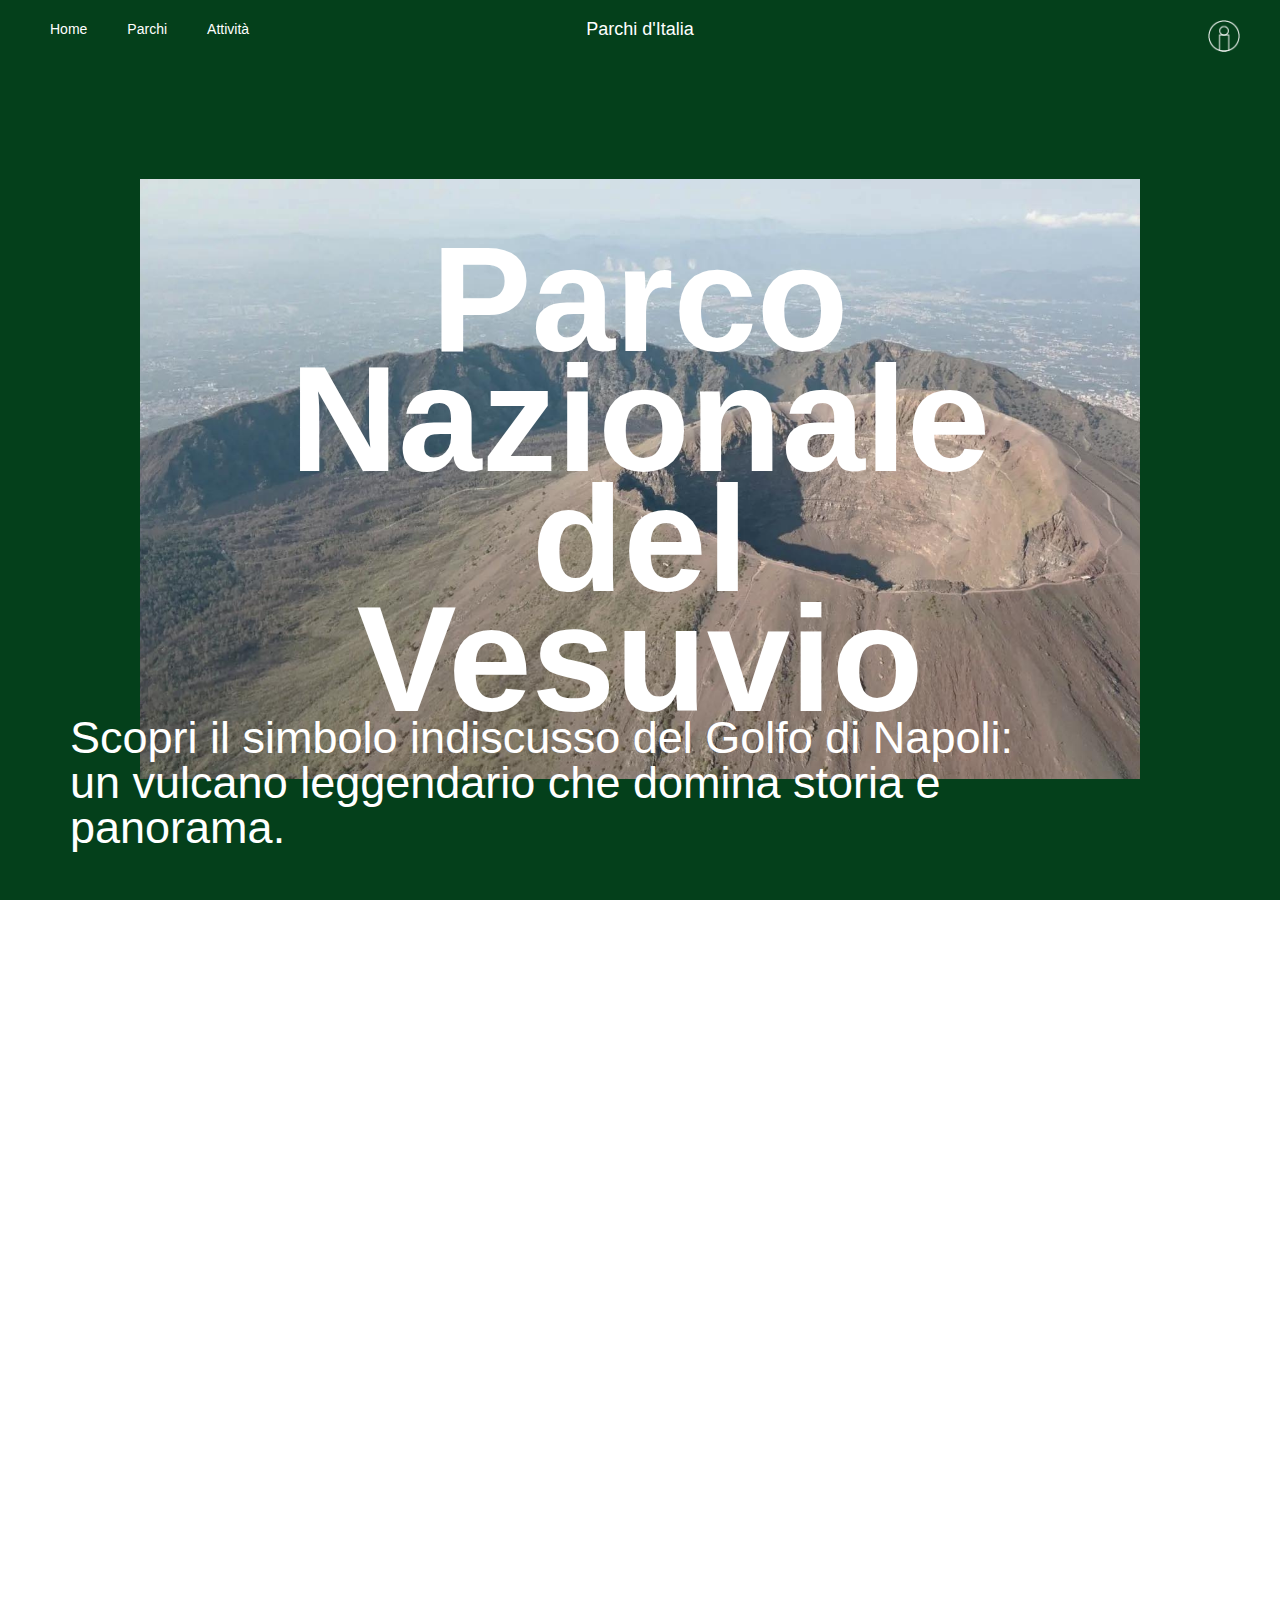
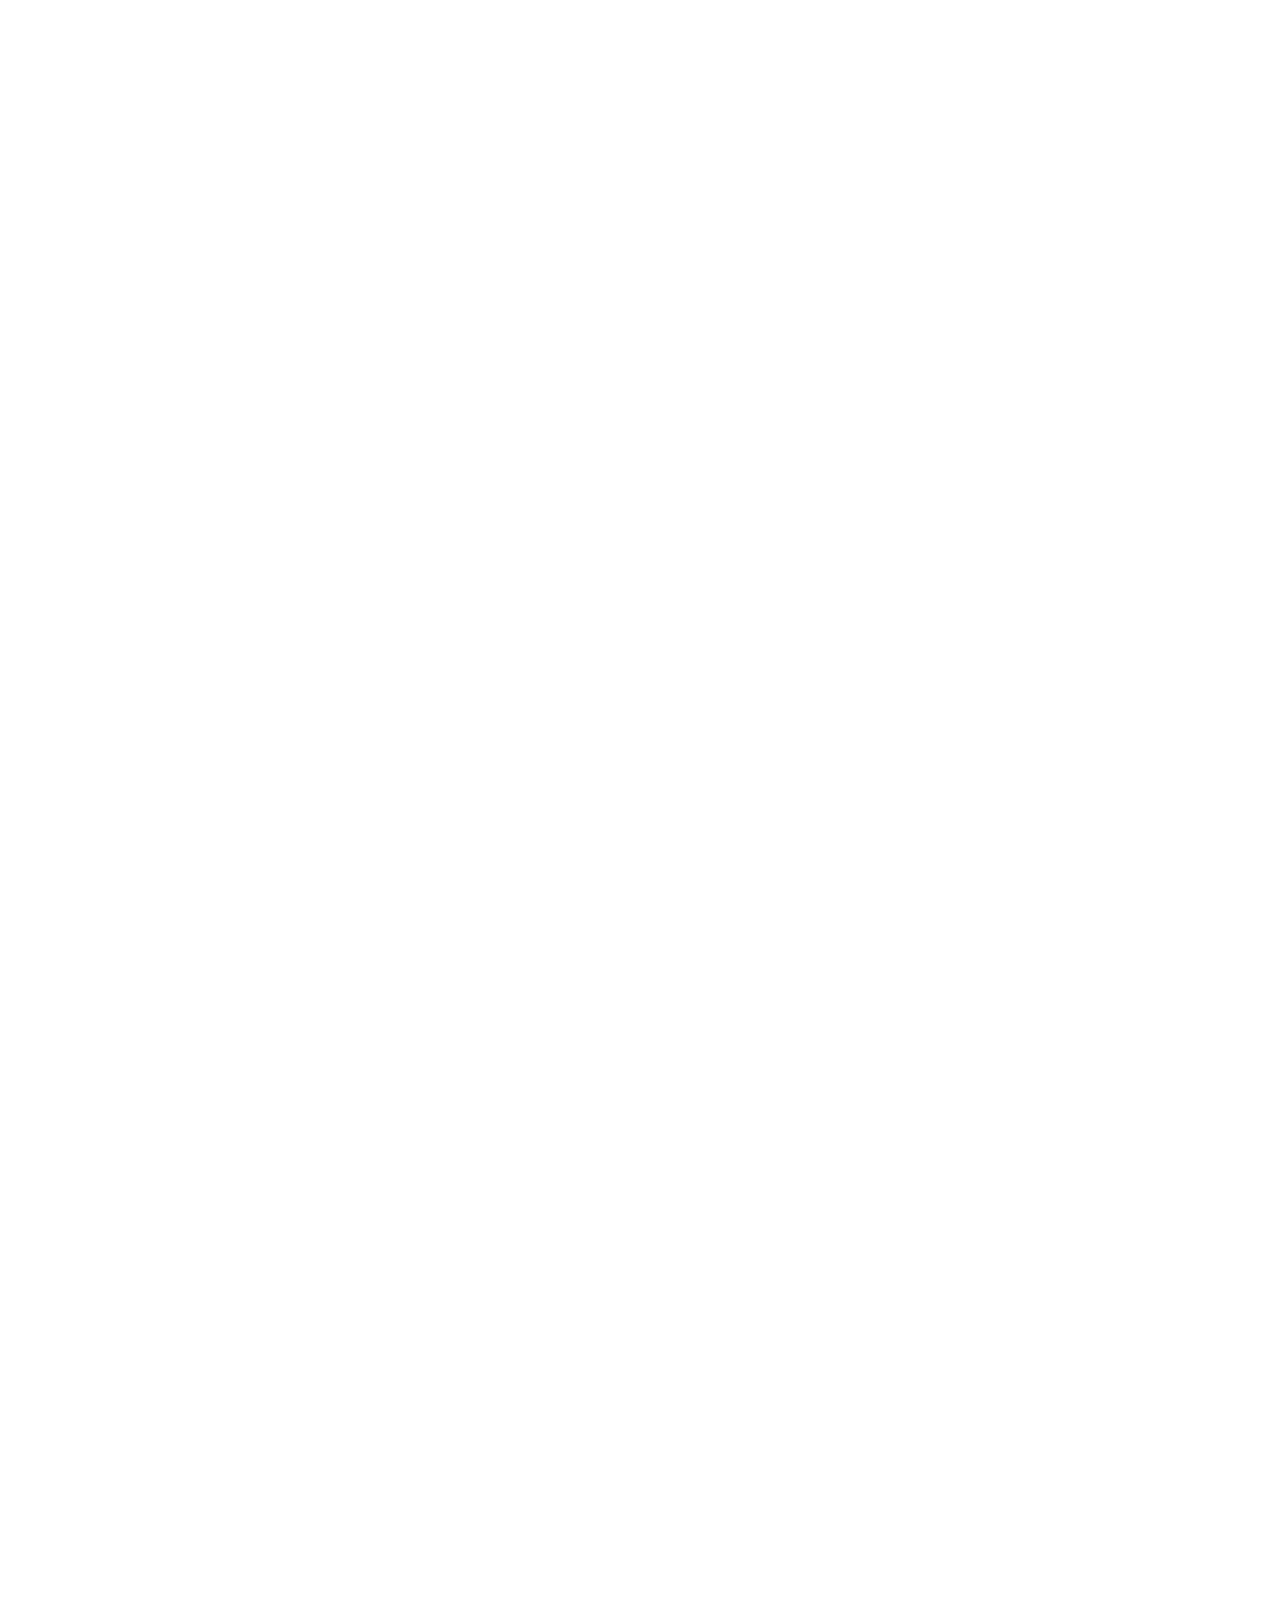
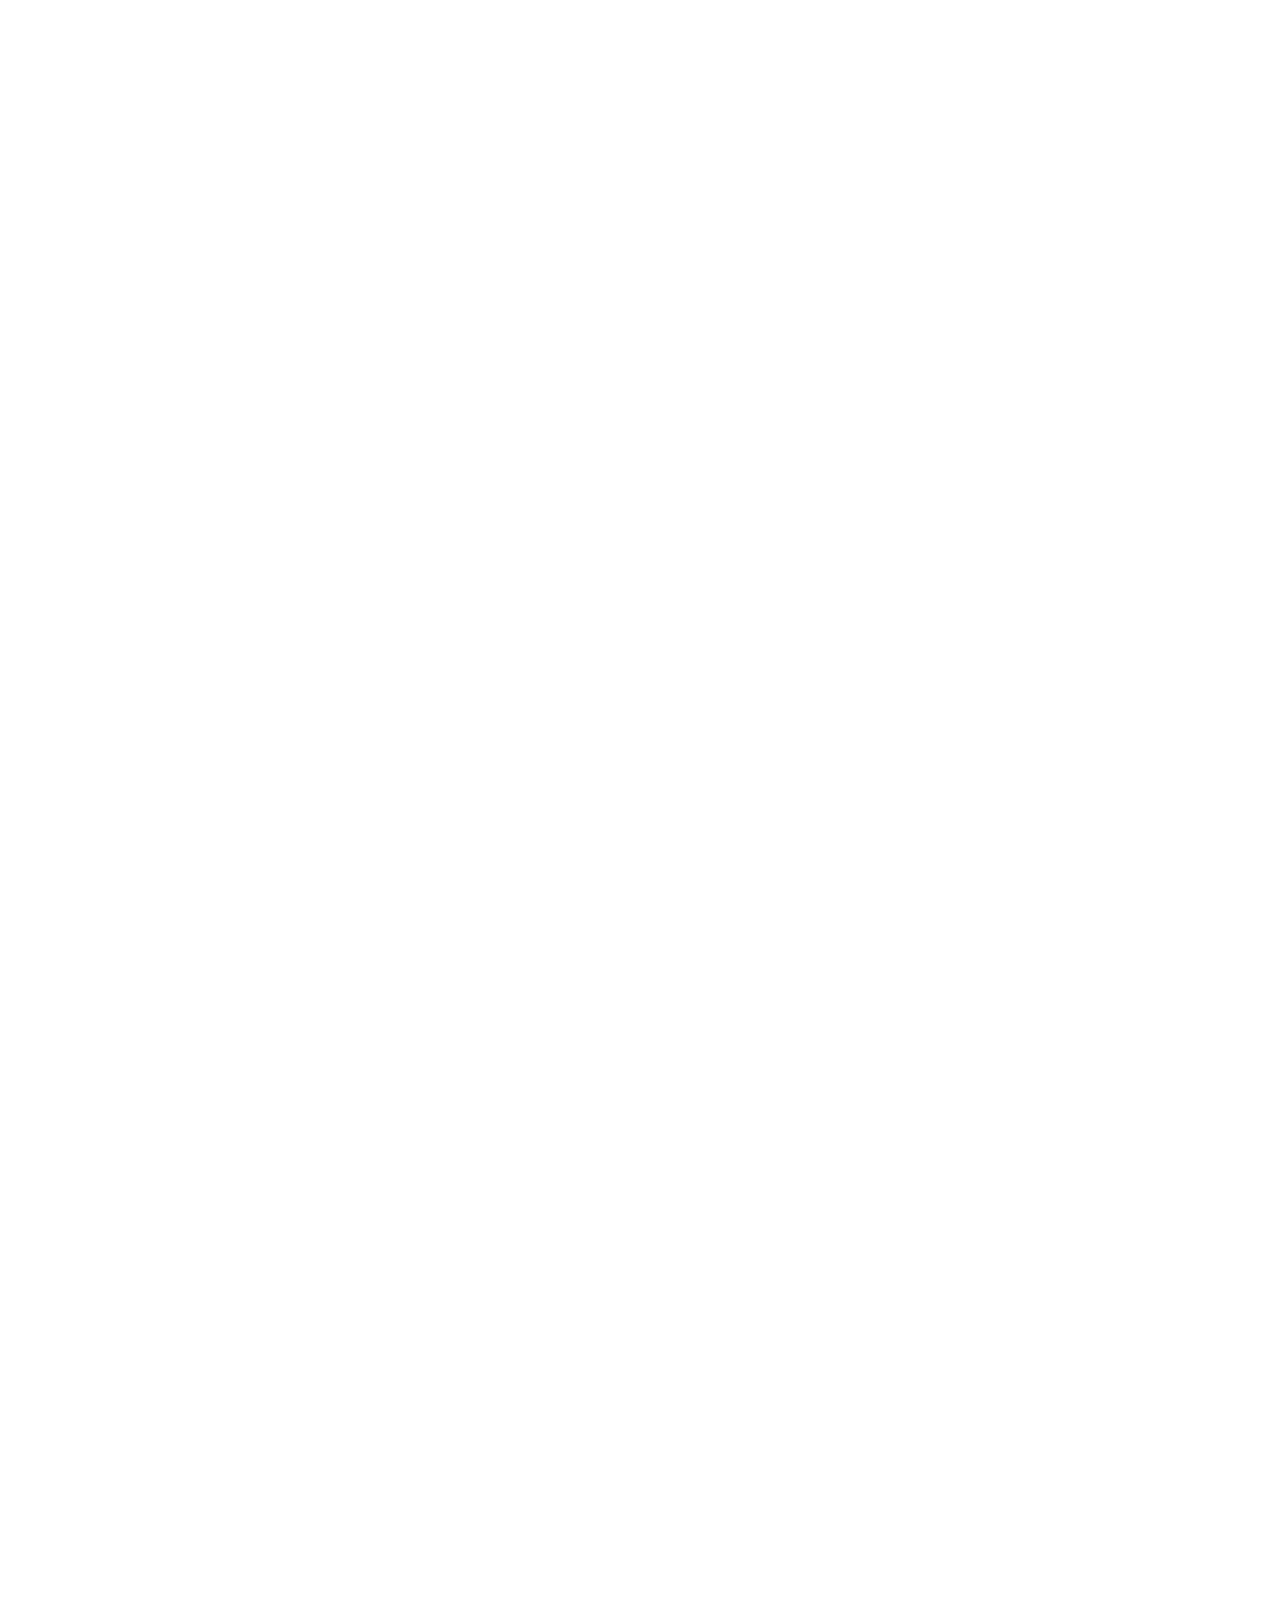
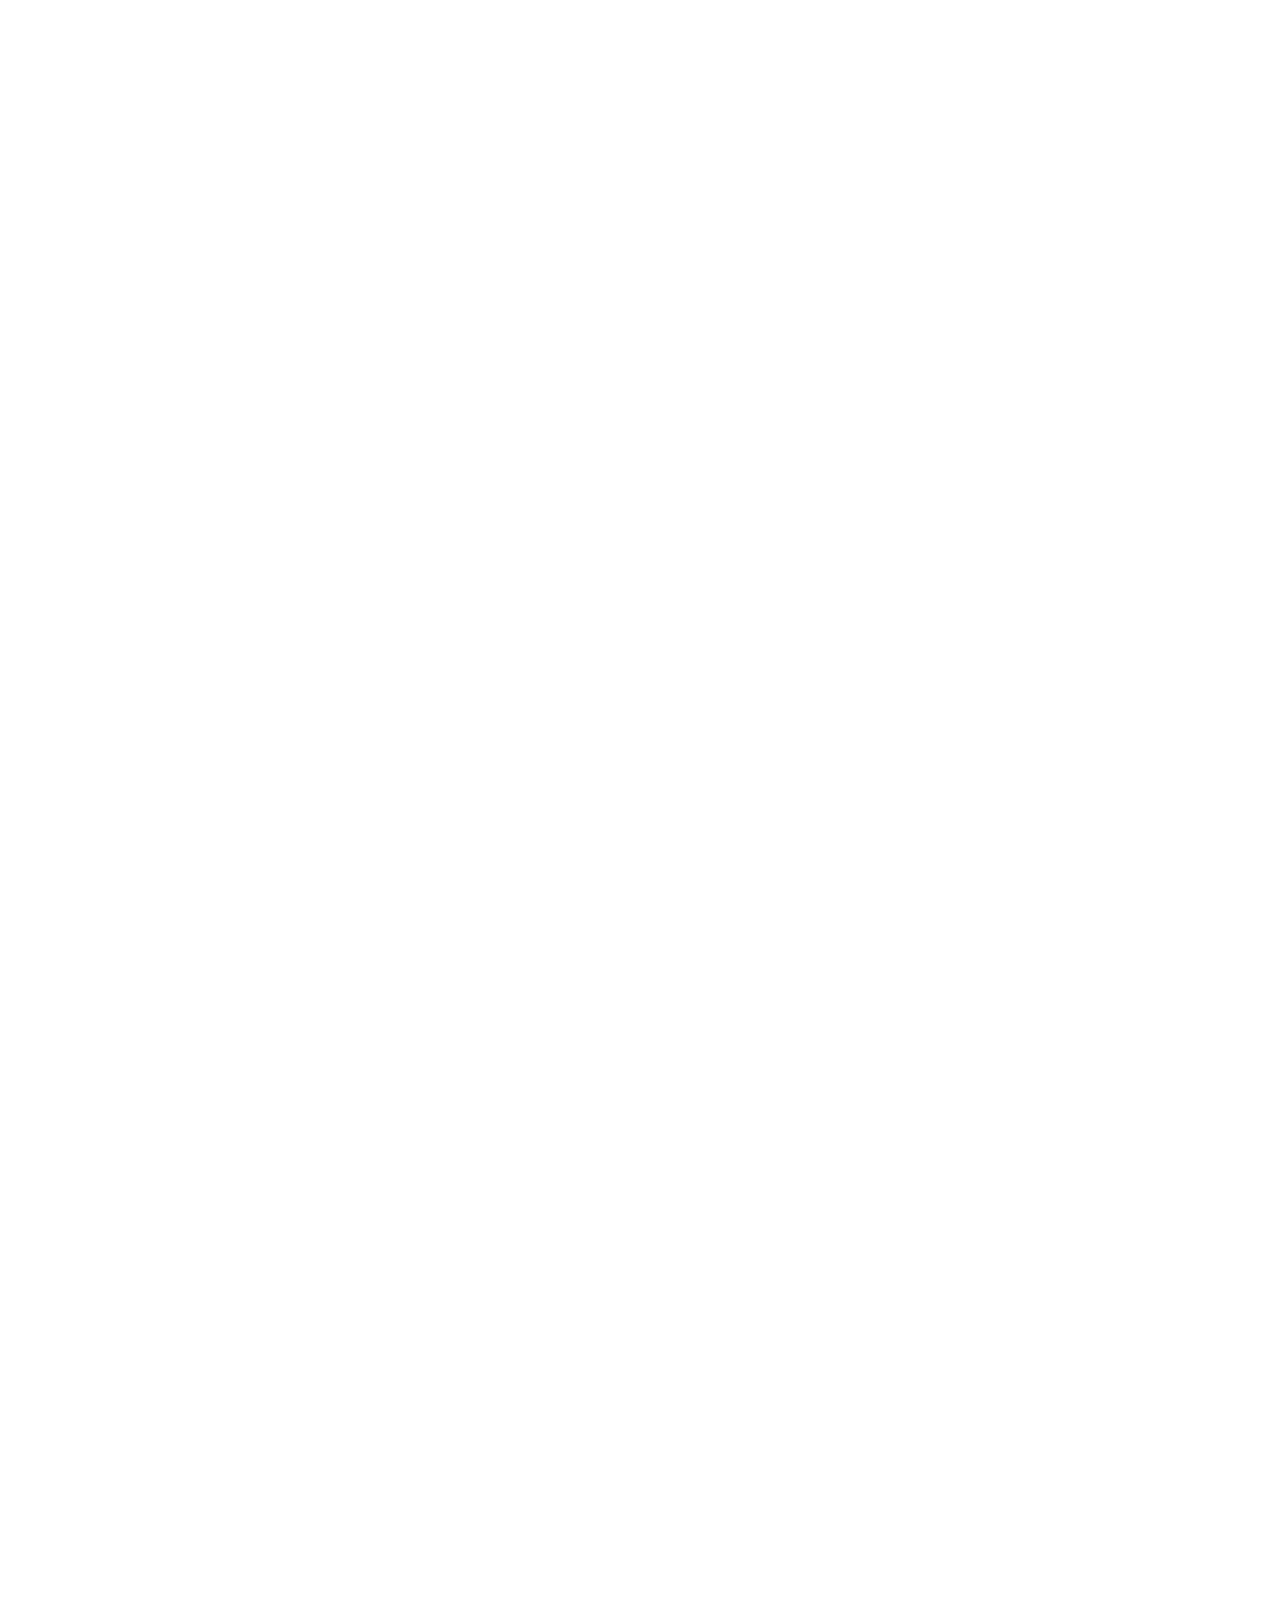
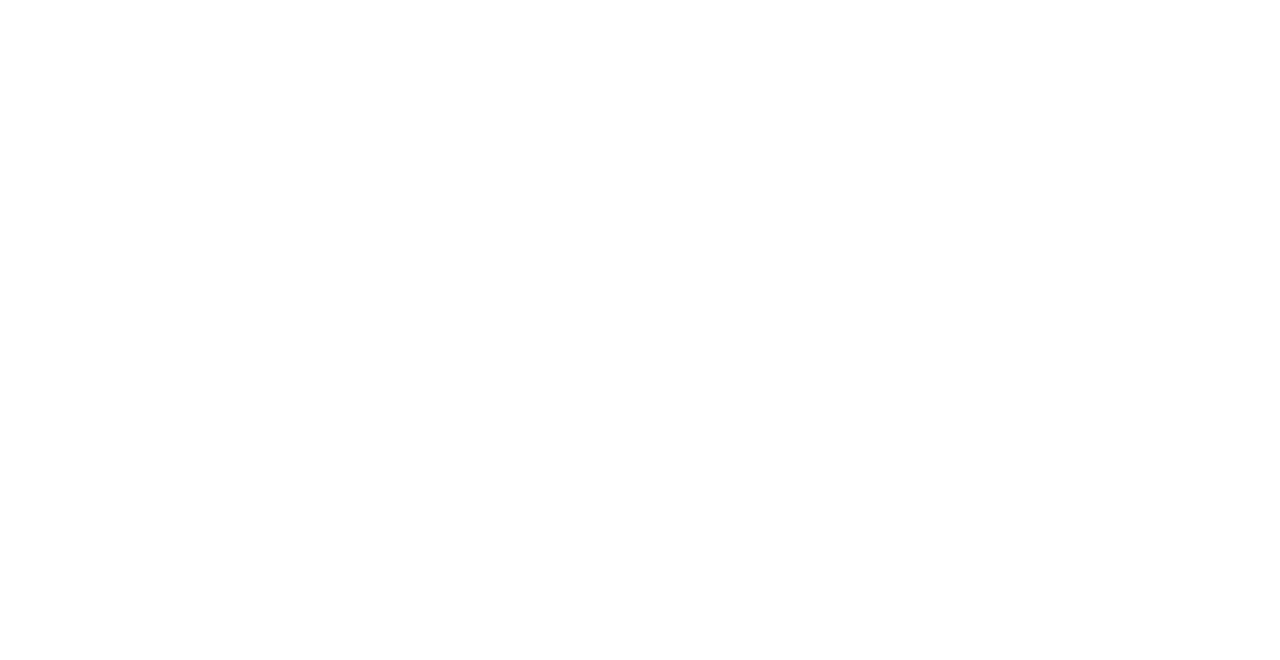
<file: vesuvio.html>
<!DOCTYPE html>
<html lang="it">
<head>
  <meta charset="UTF-8">
  <meta name="viewport" content="width=device-width, initial-scale=1.0">
  <title>Parco Nazionale del Vesuvio</title>
  <link rel="stylesheet" href="css/style.css">
</head>
        <body class="vesuvio">
            <header>
                <div class="navigazione">
                    <p><a href="index.html">Parchi d'Italia</a></p>
                    <ul>
                        <li><a href="index.html">Home</a></li>
                        <li><a href="parchi.html">Parchi</a></li>
                        <li><a href="attivita.html">Attività</a></li>
                        <img src="immagini/home/icon.png" alt="Icona Profilo" />
                    </ul>
                </div>
            
                <div class="immagine-vesuvio">
                    <h1>Parco Nazionale del Vesuvio</h1>
                    <img src="immagini/vesuvio/vesuvio1.jpg" alt="vesuvio" />
                    <h2>Scopri il simbolo indiscusso del Golfo di Napoli: un vulcano leggendario che domina storia e panorama.</h2>
                </div>
            </header>
            
                        
            <main class="vesuvio-main">
                <section class="sezione-parco">
                  <div class="testo">
                    <p>Il Parco Nazionale del Vesuvio circonda uno dei vulcani più famosi al mondo, il Vesuvio, che si erge maestoso sul Golfo di Napoli. La sua importanza storica, geologica e culturale è innegabile: la violenta eruzione del 79 d.C. che distrusse Pompei ed Ercolano rimane scolpita nella memoria collettiva, e ancora oggi il Vesuvio rappresenta un richiamo per ricercatori, turisti e abitanti locali.   </p>
                    <p>Istituito nel 1995, il parco protegge non solo il cono vulcanico, ma anche un territorio di grande ricchezza paesaggistica, dove si alternano boschi, colate laviche antiche, vigneti rigogliosi e insediamenti rurali. </p>
                    <p>L’obiettivo principale è salvaguardare questo ambiente unico, in cui il clima mediterraneo incontra la forza primordiale della terra, creando un ecosistema dinamico e vario. </p>
                  </div>
              
                  <img src="immagini/vesuvio/Vesuvio2.jpg" alt="Cratere Centrale">
              
                  <h3>Punti di interesse</h3>
                  <div class="testo">
                    <p>Il cuore del Parco è il Cratere del Vesuvio, che può essere raggiunto tramite un percorso panoramico culminante in un’area di osservazione posta a circa 1.200 metri di altitudine. Da lassù, si gode di una vista incomparabile sul Golfo di Napoli, con le isole di Capri, Ischia e Procida all’orizzonte.   </p>
                    <p>.A poca distanza si trova la Valle dell’Inferno, un itinerario affascinante che attraversa boschi di lecci e antiche colate laviche, mettendo in evidenza la potenza delle eruzioni passate. Sono meritevoli di visita anche le Ville Vesuviane, costruite nel Settecento lungo il celebre Miglio d’Oro, testimonianza del periodo in cui la nobiltà napoletana sceglieva le pendici del Vesuvio come luogo di villeggiatura.  </p>
                    <p>Per chi è interessato all’archeologia, i siti di Pompei, Ercolano e Oplonti si trovano appena fuori i confini amministrativi del parco, ma rappresentano tappe imprescindibili per chi desidera comprendere la storia di questo territorio. </p>
                  </div>
              
                  <img src="immagini/vesuvio/vesuvio3.jpg" alt="Valle del Bove">
              
                  <h3>Attività specifiche</h3>
                  <div class="testo">
                    <p>Il Parco Nazionale del Vesuvio offre una rete di sentieri ben strutturati, suddivisi in base a livello di difficoltà e tematica. Da itinerari brevi per famiglie a percorsi più impegnativi per escursionisti esperti, vi è la possibilità di esplorare boschi di pini e ginestre, sfiorare le colate laviche pietrificate e incontrare segnali della più recente attività vulcanica.  </p>
                    <p> Alcune associazioni organizzano visite guidate con geologi che illustrano le particolarità del suolo e gli strumenti di monitoraggio sismico e vulcanologico. </p>
                    <p>Altra esperienza consigliata è la degustazione dei prodotti tipici del territorio: il famoso vino Lacryma Christi del Vesuvio, ottenuto da uve coltivate su terreni vulcanici ricchi di minerali, oppure i pomodorini del piennolo, apprezzati per il loro sapore intenso. Non mancano piccole aziende agricole che propongono tour e assaggi, per unire l’aspetto naturalistico a quello gastronomico. </p>
                  </div>
              
                  <img src="immagini/vesuvio/vesuvio4.jpg" alt="Escursione in fuoristrada">
              
                  <h3>Flora e fauna</h3>
                  <div class="testo">
                    <p>La vegetazione vesuviana è contraddistinta dalla macchia mediterranea, con ginestre che colorano di giallo le pendici durante la fioritura primaverile. Oltre alle ginestre, sono presenti pini, lecci, roverelle e betulle, introdotte in alcune aree per favorire il rimboschimento.  </p>
                    <p>L’alternanza di eruzioni ha modellato il territorio in modo discontinuo, creando habitat differenti in pochi chilometri. La fauna include volpi, conigli selvatici, ricci e diversi tipi di rettili. È possibile avvistare poiane, falchi pellegrini e nibbi reali, mentre i boschi ospitano picchi, tordi e ghiandaie.  </p>
                    <p>Le attività di conservazione del parco mirano a ripristinare e mantenere la biodiversità endemica, sebbene la vicinanza di aree urbane e l’intensa frequentazione turistica richiedano un costante monitoraggio. </p>
                  </div>
              
                  <img src="immagini/vesuvio/vesuvio5.jpg" alt="Bosco di castagni">
              
                  <h3>Informazioni utili</h3>
                  <div class="testo">
                    <p>Per visitare il Cratere è necessario acquistare un biglietto d’ingresso, con possibilità di usufruire di visite guidate. È consigliabile prenotare online, specialmente durante l’alta stagione e nei weekend, per evitare lunghe code. Il clima può variare sensibilmente durante la giornata: d’estate fa caldo alla base del vulcano, ma è sempre meglio portare una giacca per il vento in quota. D’inverno, alcune giornate possono essere piovose e le temperature più basse, pertanto occorre abbigliamento adeguato. </p>
                    <p>Il parco è accessibile da più punti, ma i più comuni sono Ercolano e Torre del Greco: da qui partono bus navetta che portano i visitatori fino alle quote più alte. Per chi utilizza l’auto, è necessario fare attenzione alle restrizioni di parcheggio lungo la strada che sale al Vesuvio. Sul piano della sicurezza, è bene ricordare che il vulcano è attivo, seppure in stato di quiescenza, quindi si raccomanda di seguire le indicazioni delle autorità competenti e di non abbandonare i sentieri segnalati. </p>
                    <p>La fruizione responsabile del Parco Nazionale del Vesuvio permette di coniugare la scoperta di un patrimonio naturalistico e culturale di enorme valore con l’emozione di salire su uno dei vulcani più celebri al mondo, scenario di leggende, opere letterarie e studi scientifici fin dall’antichità.</p>
                    <p>Una menzione speciale va fatta per il ricco patrimonio archeologico che circonda l’area, poiché la storia del Vesuvio è indissolubilmente legata alle vicende di Pompei ed Ercolano. Percorrendo i sentieri del parco, ci si trova spesso di fronte ad antichi muretti a secco e terrazzamenti utilizzati per la coltivazione della vite e di altre piante, una pratica agricola tramandata da generazioni che rende il paesaggio rurale un vero mosaico di tradizioni.</p>
                    <p>Gli enti locali promuovono iniziative di educazione ambientale, rivolte soprattutto alle scuole, per sensibilizzare i più giovani sul valore della biodiversità e della prevenzione dei rischi naturali. La convivenza con un vulcano attivo richiede infatti piani di emergenza e una costante attività di monitoraggio, gestita dall’Osservatorio Vesuviano. La presenza di tali controlli garantisce un equilibrio tra la salvaguardia delle persone e la protezione di un ecosistema la cui vitalità è alimentata dal fuoco sotterraneo.</p>
                    <p>In qualunque stagione si scelga di visitarlo, il Parco Nazionale del Vesuvio offre scorci unici e un innegabile senso di contatto con le forze primigenie della terra, invitando al rispetto di un territorio fragile eppure straordinariamente fecondo, dove la natura e la storia dell’uomo sono da secoli legate a doppio filo.</p>
                  </div>
                </section>
              </main>
              
              
  <footer>
    <div class="footer-top">
      <nav>
        <ul>
          <li><a href="#">Privacy</a></li>
          <li><a href="#">Chi siamo</a></li>
        </ul>
      </nav>
    </div>
    <p>© 2025 Parchi d’Italia</p>
  </footer>

</body>
</html>
</file>
<file: css/style.css>
@import url('https://api.fontshare.com/v2/css?f[]=clash-display@300,500,700&display=swap');


:root {
  --verde-scuro: rgba(4, 64, 27, 1);
  --bianco: #ffffff;
  --font-clash: 'Clash Display', sans-serif;
}

* {
  box-sizing: border-box; 
}

body, html {
  margin: 0;
  padding: 0;
  height: 100%;
  font-family: var(--font-clash);
  overflow-x: hidden; 
}

header {
  width: 100%;
  height: 100%;
  background-color: var(--verde-scuro);
  display: flex;
  flex-direction: column;
  align-items: center;
  justify-content: flex-start; 
  color: var(--bianco);
  padding: 0;
}

.navigazione {
  width: 100%;
  display: flex;
  justify-content: space-between;
  align-items: center;
  padding: 20px 40px;
  position: relative;
}

.navigazione p {
  font-size: 18px;
  font-weight: 500;
  margin: 0;
  text-align: center;
}

.navigazione p a {
  color: var(--bianco);
  text-decoration: none;
}

.navigazione p {
  position: absolute;
  left: 50%;
  transform: translateX(-50%);
}

.navigazione ul {
  display: flex;
  gap: 20px;
  list-style: none;
  margin: 0;
  padding: 0;
}

.navigazione ul li a {
  font-size: 14px;
  font-weight: 500;
  color: var(--bianco);
  text-decoration: none;
  text-transform: none; 
  padding: 5px 10px;
  transition: color 0.3s ease, transform 0.3s ease;
}

.navigazione ul li a:hover {
  color: rgb(175, 175, 175);
  transform: scale(1.1);
}

.navigazione ul img {
  width: 32px;
  height: 32px;
  position: absolute;
  right: 40px; 
}

.immagine {
  width: 100%;
  display: flex;
  justify-content: center;
  align-items: center;
  position: relative;
  padding: 40px 20px;
}

.immagine img {
  width: 100%;
  max-width: 1000px;
  aspect-ratio: 5 / 3;
  height: auto;
  object-fit: cover;
  display: block;
  margin: 124px auto 0 auto;
}

.immagine h1 {
  position: absolute;
  top: 210px;       
  left: 100px;      
  font-size: 115px;
  font-weight: 500;
  color: var(--bianco);
  text-align: left;
  line-height: 0.4;
  white-space: pre-line;
}

.immagine h2 {
  position: absolute;
  bottom: 30px;    
  right: 100px;   
  font-size: 45px;
  font-weight: 500;
  color: var(--bianco);
  text-align: right;
  line-height: 0.5;
  white-space: pre-line;
}

main {
  background-color: rgba(234, 200, 166, 1);
  padding: 60px 20px;
}

.parchi-in-primo-piano {
  max-width: 1200px;
  margin: 120px auto 0 auto; 
  text-align: center;
}

.parchi-in-primo-piano h2 {
  font-size: 32px;
  font-weight: bold;
  color: black;
  margin-bottom: 60px;
}

.card-parchi {
  display: grid;
  grid-template-columns: repeat(3, 1fr);
  gap: 40px;
  justify-items: center;
}

.card {
  background-color: rgba(4, 64, 27, 1);
  border-radius: 20px;
  overflow: hidden;
  box-shadow: 0 4px 10px rgba(0, 0, 0, 0.1);
  text-align: center;
  transition: transform 0.3s ease;
  width: 100%;
  max-width: 280px;
}

.card:hover {
  transform: translateY(-5px);
}

.card img {
  width: 100%;
  height: 180px;
  object-fit: cover;
}

.card a {
  display: block;
  padding: 15px;
  font-size: 16px;
  color: white;
  text-decoration: none;
  font-weight: 500;
}

.extra-content {
  display: flex;
  align-items: center; 
  gap: 300px; 
  margin-top: 250px; 
  margin-bottom: 750px; 
  flex-direction: row-reverse; 
}

.extra-content img {
  width: 800px; 
  height: 800px; 
  object-fit: cover;
  flex-grow: 0; 
  transition: transform 0.3s ease, box-shadow 0.3s ease; 
  margin-right: 0;
  padding-right: 0;
}

.extra-content img:hover {
  transform: translateY(-5px); 
}

.extra-content p {
  font-size: 32px;
  line-height: 1;
  color: black;
  max-width: 600px;
  text-align: left; 
}

footer {
  width: 100%; 
  height: 700px; 
  background-color: var(--verde-scuro); 
  color: var(--bianco); 
  display: flex; 
  flex-direction: column; 
  justify-content: space-between;
  padding: 20px; 
  box-sizing: border-box; 
}

footer .footer-top {
  display: flex;
  flex-direction: column; 
  align-items: flex-start;
  gap: 10px; 
}

footer p {
  margin: 5px 0; 
  transition: color 0.3s ease; 
}

footer nav ul {
  list-style: none; 
  padding: 0;
  display: flex; 
  flex-direction: column; 
  gap: 10px; 
}

footer nav ul li {
  display: block; 
}

footer nav ul li a {
  color: var(--bianco); 
  text-decoration: none; 
  font-size: 140px; 
  font-weight: 500; 
  transition: color 0.3s ease, transform 0.3s ease; 
}

footer nav ul li a:hover,
footer p:hover {
  color: rgb(175, 175, 175); 
  transform: scale(1.1); 
}

footer p:last-child {
  text-align: center; 
  margin-top: auto; 
  width: 100%; 
}

@media (max-width: 768px) {
  body, html {
    font-size: 14px;
  }

  .navigazione {
    flex-direction: row;
    justify-content: space-between;
    align-items: center;
    padding: 10px 20px;
    position: relative;
  }

  .navigazione p {
    position: absolute;
    left: 50%;
    transform: translateX(-50%);
    font-size: 14px;
    margin: 0;
  }

  .navigazione ul {
    flex-direction: row;
    gap: 3px; 
  }

  .navigazione ul li a {
    font-size: 12px;
    padding: 2px 4px;
  }

  .navigazione ul img {
    position: absolute;
    right: 10px;
    top: 50%;
    transform: translateY(-50%);
    width: 28px;
    height: 28px;
  }

  header {
    height: 400px; 
  }

  .immagine img {
    width: 80%;
    max-width: 80%;
    height: auto; 
    margin-top: 50px; 
  }

  .immagine h1 {
    font-size: 32px; 
    top: 120px;
    left: 20px;
    line-height: 0.5;
  }

  .immagine h2 {
    font-size: 18px; 
    bottom: 20px;
    right: 20px;
    line-height: 0.5;
  }

  .card-parchi {
    grid-template-columns: 1fr;
    gap: 20px;
  }

  .extra-content {
    flex-direction: column;
    margin-top: 100px;
    margin-bottom: 200px;
    gap: 40px;
  }

  .extra-content img {
    width: 100%;
    height: 300px;
  }

  .extra-content p {
    font-size: 18px;
    text-align: center;
    max-width: 100%;
  }

  footer {
    height: auto;
    padding: 40px 20px;
    align-items: center;
    text-align: center;
  }

  footer .footer-top {
    align-items: center;
  }

  footer nav ul {
    align-items: center;
  }

  footer nav ul li a {
    font-size: 20px;
  }

  footer p {
    font-size: 14px;
  }
}

/* CSS PAGINA PARCO */
:root {
  --verde-scuro: rgba(4, 64, 27, 1);
  --bianco: #ffffff;
  --font-clash: 'Clash Display', sans-serif;
}

* {
  box-sizing: border-box; 
}

body, html {
  margin: 0;
  padding: 0;
  height: 100%;
  font-family: var(--font-clash);
  overflow-x: hidden; 
}

body.parchi header {
  width: 100%;
  height: 100%;
  background-color: var(--verde-scuro);
  display: flex;
  flex-direction: column;
  align-items: center;
  justify-content: flex-start; 
  color: var(--bianco);
  padding: 0;
}

body.parchi .navigazione {
  width: 100%;
  display: flex;
  justify-content: space-between;
  align-items: center;
  padding: 20px 40px;
  position: relative;
}

body.parchi .navigazione p {
  font-size: 18px;
  font-weight: 500;
  margin: 0;
  text-align: center;
}

body.parchi .navigazione p a {
  color: var(--bianco);
  text-decoration: none;
}

body.parchi .navigazione p {
  position: absolute;
  left: 50%;
  transform: translateX(-50%);
}

body.parchi .navigazione ul {
  display: flex;
  gap: 20px;
  list-style: none;
  margin: 0;
  padding: 0;
}

body.parchi .navigazione ul li a {
  font-size: 14px;
  font-weight: 500;
  color: var(--bianco);
  text-decoration: none;
  text-transform: none; 
  padding: 5px 10px;
  transition: color 0.3s ease, transform 0.3s ease;
}

body.parchi .navigazione ul li a:hover {
  color: rgb(175, 175, 175);
  transform: scale(1.1);
}

body.parchi .navigazione ul img {
  width: 32px;
  height: 32px;
  position: absolute;
  right: 40px; 
}

body.parchi .immagine {
  width: 100%;
  height: 100vh;
  display: flex;
  justify-content: center;
  align-items: center;
  position: relative;
  padding: 40px 20px;
}

body.parchi .immagine img {
  width: 100%;
  max-width: 1000px;
  aspect-ratio: 5 / 3;
  height: auto;
  object-fit: cover;
  margin: 0 auto;
}

body.parchi .immagine h1 {
  position: absolute;
  top: 50%;
  left: 50%;
  transform: translate(-50%, -50%);
  font-size: 150px;
  font-weight: bold;
  color: var(--bianco);
  text-align: center;
  line-height: 1;
  white-space: pre-line;
  margin: 0;
}

body.parchi .immagine h2,
body.parchi .immagine h3 {
  position: absolute;
  color: var(--bianco);
  text-align: left;
  margin: 0;
}

body.parchi .immagine h2 {
  bottom: 149px; 
  left: 90px; 
  font-size: 45px;
  font-weight: 500;
}

body.parchi .immagine h3 {
  bottom: 90px;
  left: 90px;
  font-size: 20px;
  font-weight: 500;
  line-height: 1;
}
Main/
/* Gruppo principale centrato */
.parchi-in-primo-piano.intro-parchi {
  display: flex;
  flex-direction: column; /* Mettiamo i gruppi uno sopra l'altro */
  align-items: center; /* Centra gli elementi orizzontalmente */
  justify-content: center; /* Centra gli elementi verticalmente */
  padding: 0;
  margin: 0;
  min-height: 100vh; /* Garantiamo che il contenuto occupi almeno tutta l'altezza della pagina */
}

/* Prima parte: immagine centrata */
.parchi-in-primo-piano.intro-parchi > div:first-child {
  display: flex;
  flex-direction: column; /* L'immagine sopra il testo */
  align-items: center; /* Centra l'immagine e il testo orizzontalmente */
  justify-content: center; /* Centra il tutto verticalmente */
  gap: 20px; /* Distanza tra immagine e testo */
  margin-bottom: 20px; /* Distanza tra l'immagine e il testo */
}

.parchi-in-primo-piano.intro-parchi > div:first-child img {
  width: 100%;
  max-width: 100vw; /* Immagine che copre tutta la larghezza dello schermo */
  max-height: 500px; /* Altezza massima di 500px */
  object-fit: cover; /* Adatta l'immagine senza deformarla */
  transition: transform 0.3s ease, box-shadow 0.3s ease;
}

/* Animazione al passaggio del mouse sull'immagine */
.parchi-in-primo-piano.intro-parchi > div:first-child img:hover {
  transform: scale(1.05); /* Effetto zoom */
  box-shadow: 0 10px 20px rgba(0, 0, 0, 0.2);
}

/* Testo centrato sotto l'immagine */
.parchi-in-primo-piano.intro-parchi > div:first-child h1,
.parchi-in-primo-piano.intro-parchi > div:first-child h2,
.parchi-in-primo-piano.intro-parchi > div:first-child h3 {
  text-align: center; /* Testo centrato */
  color: var(--bianco);
}

.parchi-in-primo-piano.intro-parchi > div:first-child h1 {
  font-size: 100px;
  font-weight: bold;
  max-width: 500px;
}

.parchi-in-primo-piano.intro-parchi > div:first-child h2 {
  font-size: 100px;
  font-weight: 500;
}

.parchi-in-primo-piano.intro-parchi > div:first-child h3 {
  font-size: 100px;
  font-weight: 300;
}

/* Seconda parte: lista dei parchi centrata */
.parchi-in-primo-piano.intro-parchi > div:last-child {
  display: flex;
  flex-direction: column;
  align-items: center; /* Centra la lista orizzontalmente */
  justify-content: center; /* Centra verticalmente la lista */
  gap: 20px; /* Distanza tra gli elementi */
  margin-top: 100px; /* Distanza sopra la lista */
  margin-bottom: 200px; /* Distanza sopra la lista */
}

.parchi-in-primo-piano.intro-parchi > div:last-child h2,
.parchi-in-primo-piano.intro-parchi > div:last-child h3 {
  margin-bottom: 10px; /* Riduci lo spazio sotto i titoli */
}

/* Lista dei parchi */
.parchi-in-primo-piano.intro-parchi > div:last-child ul {
  list-style: none;
  padding: 0;
  text-align: center; /* Centra il testo della lista */
  opacity: 0;
  animation: fadeIn 1s forwards; /* Animazione di fade-in */
  margin-top: 0; /* Elimina lo spazio sopra la lista */
}

/* Elementi della lista */
.parchi-in-primo-piano.intro-parchi > div:last-child ul li {
  font-size: 18px;
  font-weight: 500;
  transition: transform 0.3s ease, color 0.3s ease;
}

.parchi-in-primo-piano.intro-parchi > div:last-child ul li a {
  text-decoration: none;
  color: var(--verde-scuro);
  transition: color 0.3s ease;
}

.parchi-in-primo-piano.intro-parchi > div:last-child ul li:hover {
  transform: translateX(5px); /* Effetto al passaggio del mouse */
  color: rgb(175, 175, 175);
}

.parchi-in-primo-piano.intro-parchi > div:last-child ul li a:hover {
  color: rgb(175, 175, 175);
}

/* Animazione per la lista (fade-in) */
@keyframes fadeIn {
  0% {
    opacity: 0;
  }
  100% {
    opacity: 1;
  }
}

@media (max-width: 768px) {
  body.parchi {
    font-size: 14px;
  }

  /* Navigazione mobile */
  body.parchi .navigazione {
    flex-direction: row;
    justify-content: space-between;
    align-items: center;
    padding: 10px 20px;
  }

  body.parchi .navigazione p {
    position: absolute;
    left: 50%;
    transform: translateX(-50%);
    font-size: 14px;
    margin: 0;
  }

  body.parchi .navigazione ul {
    flex-direction: row;
    gap: 3px;
  }

  body.parchi .navigazione ul li a {
    font-size: 12px;
    padding: 2px 4px;
  }

  body.parchi .navigazione ul img {
    position: absolute;
    right: 10px;
    top: 50%;
    transform: translateY(-50%);
    width: 28px;
    height: 28px;
  }

  /* Header per la pagina parchi */
  body.parchi header {
    height: 400px;
    position: relative;
  }

  body.parchi .immagine {
    position: relative;
    width: 80%;
    max-width: 80%;
    margin: 50px auto 0; /* centra il contenitore */
  }
  
  body.parchi .immagine img {
    width: 100%;
    height: auto;
  }
  
  body.parchi .immagine h1 {
    font-size: 50px;
    position: absolute;
    top: 50%;
    left: 50%;
    transform: translate(-50%, -50%);
    line-height: 1;
    color: var(--bianco);
    text-align: center;
    margin: 0;
  }
  
  body.parchi .immagine h2,
  body.parchi .immagine h3 {
    position: absolute;
    left: 0px; /* margine sinistro ridotto */
    color: var(--bianco);
    text-align: left;
  }
  
  body.parchi .immagine h2 {
    bottom: 70px; /* h2 sopra */
    font-size: 18px;
    line-height: 1;
  }
  
  body.parchi .immagine h3 {
    bottom: 40px; /* h3 sotto */
    font-size: 10px;
    line-height: 1;
  }
  

  body.parchi .card-parchi {
    grid-template-columns: 1fr;
    gap: 20px;
  }

  body.parchi .extra-content {
    flex-direction: column;
    margin-top: 100px;
    margin-bottom: 200px;
    gap: 40px;
  }

  body.parchi .extra-content img {
    width: 100%;
    height: 300px;
  }

  body.parchi .extra-content p {
    font-size: 18px;
    text-align: center;
    max-width: 100%;
  }

  body.parchi footer {
    height: auto;
    padding: 40px 20px;
    align-items: center;
    text-align: center;
  }

  body.parchi footer .footer-top {
    align-items: center;
  }

  body.parchi footer nav ul {
    align-items: center;
  }

  body.parchi footer nav ul li a {
    font-size: 20px;
  }

  body.parchi footer p {
    font-size: 14px;
  }
}

/* ATTIVITA */
body.attivita header {
  width: 100%;
  height: 100%;
  background-color: var(--verde-scuro);
  display: flex;
  flex-direction: column;
  align-items: center;
  justify-content: flex-start; 
  color: var(--bianco);
  padding: 0;
}

body.attivita .navigazione {
  width: 100%;
  display: flex;
  justify-content: space-between;
  align-items: center;
  padding: 20px 40px;
  position: relative;
}

body.attivita .navigazione p {
  font-size: 18px;
  font-weight: 500;
  margin: 0;
  text-align: center;
  position: absolute;
  left: 50%;
  transform: translateX(-50%);
}

body.attivita .navigazione p a {
  color: var(--bianco);
  text-decoration: none;
}

body.attivita .navigazione ul {
  display: flex;
  gap: 20px;
  list-style: none;
  margin: 0;
  padding: 0;
}

body.attivita .navigazione ul li a {
  font-size: 14px;
  font-weight: 500;
  color: var(--bianco);
  text-decoration: none;
  text-transform: none; 
  padding: 5px 10px;
  transition: color 0.3s ease, transform 0.3s ease;
}

body.attivita .navigazione ul li a:hover {
  color: rgb(175, 175, 175);
  transform: scale(1.1);
}

body.attivita .navigazione ul img {
  width: 32px;
  height: 32px;
  position: absolute;
  right: 40px; 
}

body.attivita .immagine-attivita {
  width: 100%;
  height: 100vh;
  display: flex;
  justify-content: center;
  align-items: center;
  position: relative;
  padding: 40px 20px;
}

body.attivita .immagine-attivita img {
  width: 100%;
  max-width: 1000px;
  aspect-ratio: 5 / 3;
  height: auto;
  object-fit: cover;
  margin: 0 auto;
}

body.attivita .immagine-attivita h1 {
  position: absolute;
  top: 50%;
  left: 50%;
  transform: translate(-50%, -50%);
  font-size: 150px;
  font-weight: bold;
  color: var(--bianco);
  text-align: center;
  line-height: 1;
  white-space: pre-line;
  margin: 0;
}

body.attivita .immagine-attivita h2 {
position: absolute;
color: var(--bianco);
text-align: left;
margin: 0;
max-width: 1000px; /* compatta il testo */
}

body.attivita .immagine-attivita h3 {
  position: absolute;
  color: var(--bianco);
  text-align: left;
  margin: 0;
  max-width: 650px; /* compatta il testo */
}

body.attivita .immagine-attivita h2 {
  bottom: 108px; 
  left: 90px; 
  font-size: 45px;
  font-weight: 500;
  line-height: 0.8;
}

body.attivita .immagine-attivita h3 {
  bottom: 60px;
  left: 90px;
  font-size: 20px;
  font-weight: 500;
  line-height: 1;
}
/* MAIN */
main {
  padding: 2rem;
  display: flex;
  flex-direction: column;
  align-items: center;
  justify-content: center;
}

.attività {
  display: flex;
  flex-direction: column;
  align-items: center;
  gap: 2rem;
  margin-bottom: 4rem;
}

.attività img {
  width: 100%;
  max-width: 1500px;
  border-radius: 10px;
  max-height: 500px;
  object-fit: cover;
  margin-top: 90px; /* Aggiungi un margine superiore */
  transition: transform 0.3s ease, box-shadow 0.3s ease;
}

.attività img:hover {
  transform: translateY(-5px);
  box-shadow: 0 10px 15px rgba(0, 0, 0, 0.1);
}


.testo-attività {
  max-width: 900px;
  text-align: left;
  line-height: 1.2;
  font-size: 26px;
  color: black;
  margin-top: 1rem;
}

.testo-attività p {
  margin-bottom: 1.5rem;
}

.tipologie-attività {
  max-width: 1200px; /* Testo più largo */
  margin-top: 50px ; /* Margine top e bottom ampio */
  margin-bottom: 350px;
  padding: 0 20px;
  color: black; /* Testo nero */
  animation: fadeIn 1s ease both; /* Animazione di comparsa */
}

.tipologie-attività h2 {
  font-size: 36px;
  font-weight: bold;
  margin-bottom: 30px;
}

.tipologie-attività h3 {
  font-size: 26px;
  font-weight: 600;
  margin-top: 40px;
  margin-bottom: 15px;
  position: relative;
}

.tipologie-attività h3::after {
  content: '';
  display: block;
  width: 100%;
  height: 2px;
  background-color: black; /* Linea separatrice */
  margin-top: 10px;
  margin-bottom: 20px;
}

.tipologie-attività ul {
  list-style-type: none;
  padding-left: 0;
}

.tipologie-attività ul li {
  font-size: 20px;
  font-weight: 500;
  line-height: 1.6;
  margin-bottom: 12px;
  transition: transform 0.3s ease, color 0.3s ease;
  animation: fadeIn 1s ease both;
}

/* Hover sugli elementi della lista */
.tipologie-attività ul li:hover {
  transform: translateX(5px); /* Effetto spostamento */
  color: rgb(175, 175, 175);
}

/* Animazione fadeIn */
@keyframes fadeIn {
  0% {
    opacity: 0;
  }
  100% {
    opacity: 1;
  }
}

@media (max-width: 768px) {
  /* Stile generale per il body */
  body.attivita {
    font-size: 14px;
  }

  /* NAVIGAZIONE */
  body.attivita .navigazione {
    flex-direction: row;
    justify-content: space-between;
    align-items: center;
    padding: 10px 20px;
  }

  body.attivita .navigazione p {
    position: absolute;
    left: 50%;
    transform: translateX(-50%);
    font-size: 14px;
    margin: 0;
  }

  body.attivita .navigazione ul {
    flex-direction: row;
    gap: 3px;
  }

  body.attivita .navigazione ul li a {
    font-size: 12px;
    padding: 2px 4px;
  }

  body.attivita .navigazione ul img {
    position: absolute;
    right: 10px;
    top: 50%;
    transform: translateY(-50%);
    width: 28px;
    height: 28px;
  }

  /* HEADER */
  body.attivita header {
    height: 400px;
    position: relative;
  }

  body.attivita .immagine-attivita {
    position: relative;
    width: 80%;
    max-width: 80%;
    margin: 50px auto 0; /* centra l'immagine */
    padding: 0;
  }

  body.attivita .immagine-attivita img {
    width: 90%;
    height: auto;
    max-height: 300px;
    object-fit: cover;
  }

  body.attivita .immagine-attivita h1 {
    font-size: 50px;
    position: absolute;
    top: 50%;
    left: 50%;
    transform: translate(-50%, -50%);
    line-height: 1;
    color: var(--bianco);
    text-align: center;
    margin: 0;
  }

  body.attivita .immagine-attivita h2,
  body.attivita .immagine-attivita h3 {
    position: absolute;
    left: -10px;
    color: var(--bianco);
    text-align: left;
  }

  body.attivita .immagine-attivita h2 {
    bottom: 45px;
    font-size: 18px;
    line-height: 1;
    margin: 0;
  }

  body.attivita .immagine-attivita h3 {
    bottom: 20px;
    font-size: 10px;
    line-height: 1;
    margin: 0;
  }

  /* MAIN */
  main {
    padding: 1rem;
  }

  .attività {
    gap: 1.5rem;
    margin-bottom: 4rem;
  }

  .attività img {
    width: 100%;
    max-width: 100%;
    height: auto;
    max-height: 300px;
    border-radius: 8px;
    margin-top: 60px;
    object-fit: cover;
  }

  .testo-attività {
    max-width: 90%;
    font-size: 14px;
    text-align: center;
    margin-top: 1rem;
    line-height: 1.2;
    color: black;
  }

  .testo-attività p {
    margin-bottom: 1rem;
  }

  .tipologie-attività {
    max-width: 90%;
    margin-top: 40px;
    margin-bottom: 180px;
    padding: 0 10px;
    text-align: center;
    color: black;
    animation: fadeIn 1s ease both;
  }

  .tipologie-attività h2 {
    font-size: 24px;
    font-weight: bold;
    margin-bottom: 20px;
  }

  .tipologie-attività h3 {
    font-size: 18px;
    font-weight: 600;
    margin-top: 25px;
    margin-bottom: 10px;
    position: relative;
  }

  .tipologie-attività h3::after {
    content: '';
    display: block;
    width: 100%;
    height: 2px;
    background-color: black;
    margin-top: 8px;
    margin-bottom: 15px;
  }

  .tipologie-attività ul {
    list-style-type: none;
    padding-left: 0;
  }

  .tipologie-attività ul li {
    font-size: 16px;
    font-weight: 500;
    line-height: 1.4;
    margin-bottom: 10px;
    transition: transform 0.3s ease, color 0.3s ease;
    animation: fadeIn 1s ease both;
  }

  .tipologie-attività ul li:hover {
    transform: translateX(5px);
    color: rgb(175, 175, 175);
  }

  /* Animazione fadeIn */
  @keyframes fadeIn {
    0% {
      opacity: 0;
    }
    100% {
      opacity: 1;
    }
  }
}

ETNA
/* Navigazione pagina Parco dell'Etna */
.etna .navigazione {
  width: 100%;
  display: flex;
  justify-content: space-between;
  align-items: center;
  padding: 20px 40px;
  position: relative;
}

/* Header pagina Parco dell'Etna */
.etna header {
  width: 100%;
  height: 100%;
  background-color: var(--verde-scuro);
  display: flex;
  flex-direction: column;
  align-items: center;
  justify-content: flex-start;
  color: var(--bianco);
  padding: 0;
}

.etna .immagine-etna {
  width: 100%;
  height: 100vh;
  display: flex;
  justify-content: center;
  align-items: center;
  position: relative;
  padding: 40px 20px;
}

.etna .immagine-etna img {
  width: 100%;
  max-width: 1000px;
  aspect-ratio: 5 / 3;
  height: auto;
  object-fit: cover;
  margin: 0 auto;
}

.etna .immagine-etna h1 {
  position: absolute;
  top: 50%;
  left: 50%;
  transform: translate(-50%, -50%);
  font-size: 150px;
  font-weight: bold;
  color: var(--bianco);
  text-align: center;
  line-height: 0.8;
  white-space: pre-line;
  margin: 0;
}

.etna .immagine-etna h2 {
  position: absolute;
  color: var(--bianco);
  text-align: left;
  margin: 0;
  max-width: 1000px;
  bottom: 50px;
  left: 70px;
  font-size: 45px;
  font-weight: 500;
  line-height: 1;
}

.etna .etna-main {
  padding: 2rem;
  display: flex;
  flex-direction: column;
  align-items: center;
  justify-content: center;
}

.etna .etna-main .sezione-parco {
  display: flex;
  flex-direction: column;
  align-items: flex-start;
  gap: 2rem;
  margin-bottom: 4rem;
}

.etna .etna-main .sezione-parco .testo {
  max-width: 900px;
  text-align: left;
  line-height: 1.2;
  font-size: 20px;
  color: black;
  margin-top: 1rem;
}

.etna .etna-main .sezione-parco img {
  width: 100%;
  max-width: 1500px;
  border-radius: 10px;
  max-height: 500px;
  object-fit: cover;
  margin-top: 90px;
  transition: transform 0.3s ease, box-shadow 0.3s ease;
}

.etna .etna-main .sezione-parco img:hover {
  transform: translateY(-5px);
  box-shadow: 0 10px 15px rgba(0, 0, 0, 0.1);
}

.etna .etna-main h3 {
  font-size: 26px;
  font-weight: 600;
  margin-top: 25px;
  margin-bottom: -70px;
  position: relative;
  text-align: left;
}

.etna .etna-main h3::after {
  content: '';
  display: block;
  width: 100%;
  height: 2px;
  background-color: transparent;
  margin-top: 10px;
  margin-bottom: 20px;
}

.etna .etna-main .testo p {
  margin-bottom: 1.2rem;
  max-width: 880px;
}

.etna .etna-main .sezione-parco .testo:last-child {
  margin-bottom: 300px;
}

@media (max-width: 768px) {
  /* Stile generale per il body */
  body.etna {
    font-size: 14px;
  }

  /* NAVIGAZIONE */
  body.etna .navigazione {
    flex-direction: row;
    justify-content: space-between;
    align-items: center;
    padding: 10px 20px;
  }

  body.etna .navigazione p {
    position: absolute;
    left: 50%;
    transform: translateX(-50%);
    font-size: 14px;
    margin: 0;
  }

  body.etna .navigazione ul {
    flex-direction: row;
    gap: 3px;
  }

  body.etna .navigazione ul li a {
    font-size: 12px;
    padding: 2px 4px;
  }

  body.etna .navigazione ul img {
    position: absolute;
    right: 10px;
    top: 50%;
    transform: translateY(-50%);
    width: 28px;
    height: 28px;
  }

  /* HEADER */
  body.etna header {
    height: 400px;
    position: relative;
  }

  body.etna .immagine-etna {
    position: relative;
    width: 80%;
    max-width: 80%;
    margin: 50px auto 0;
    padding: 0;
  }

  body.etna .immagine-etna img {
    width: 90%;
    height: auto;
    max-height: 300px;
    object-fit: cover;
  }

  body.etna .immagine-etna h1 {
    font-size: 50px;
    position: absolute;
    top: 50%;
    left: 50%;
    transform: translate(-50%, -50%);
    line-height: 1;
    color: var(--bianco);
    text-align: center;
    margin: 0;
  }

  body.etna .immagine-etna h2 {
    position: absolute;
    left: -10px;
    bottom: 10px;
    font-size: 18px;
    line-height: 1;
    color: var(--bianco);
    margin: 0;
    text-align: left;
  }

  /* MAIN */
  main {
    font-size: 1rem; /* font piccolo come "Attività" */
    padding: 20px;
  }

  main > * {
    max-width: 90%;
    margin-left: auto;
    margin-right: auto;
  }

  main h1, main h2, main h3 {
    font-size: 1.5rem;
    margin-bottom: 15px;
    text-align: center; /* Titoli centrati */
  }

  main p {
    font-size: 1rem;
    margin-bottom: 15px;
    line-height: 1.6;
    text-align: justify; /* Testo giustificato */
  }

  main img {
    max-width: 100%;
    height: auto;
    margin-bottom: 20px;
  }
}

Sila
/* Navigazione pagina Parco della Sila */
.sila .navigazione {
  width: 100%;
  display: flex;
  justify-content: space-between;
  align-items: center;
  padding: 20px 40px;
  position: relative;
}

/* Header pagina Parco della Sila */
.sila header {
  width: 100%;
  height: 100%;
  background-color: var(--verde-scuro);
  display: flex;
  flex-direction: column;
  align-items: center;
  justify-content: flex-start;
  color: var(--bianco);
  padding: 0;
}

.sila .immagine-sila {
  width: 100%;
  height: 100vh;
  display: flex;
  justify-content: center;
  align-items: center;
  position: relative;
  padding: 40px 20px;
}

.sila .immagine-sila img {
  width: 100%;
  max-width: 1000px;
  aspect-ratio: 5 / 3;
  height: auto;
  object-fit: cover;
  margin: 0 auto;
}

.sila .immagine-sila h1 {
  position: absolute;
  top: 50%;
  left: 50%;
  transform: translate(-50%, -50%);
  font-size: 150px;
  font-weight: bold;
  color: var(--bianco);
  text-align: center;
  line-height: 0.8;
  white-space: pre-line;
  margin: 0;
}

.sila .immagine-sila h2 {
  position: absolute;
  color: var(--bianco);
  text-align: left;
  margin: 0;
  max-width: 800px;
  bottom: 50px;
  left: 70px;
  font-size: 45px;
  font-weight: 500;
  line-height: 1;
}

.sila .sila-main {
  padding: 2rem;
  display: flex;
  flex-direction: column;
  align-items: center;
  justify-content: center;
}

.sila .sila-main .sezione-parco {
  display: flex;
  flex-direction: column;
  align-items: flex-start;
  gap: 2rem;
  margin-bottom: 4rem;
}

.sila .sila-main .sezione-parco .testo {
  max-width: 900px;
  text-align: left;
  line-height: 1.2;
  font-size: 20px;
  color: black;
  margin-top: 1rem;
}

.sila .sila-main .sezione-parco img {
  width: 100%;
  max-width: 1500px;
  border-radius: 10px;
  max-height: 500px;
  object-fit: cover;
  margin-top: 90px;
  transition: transform 0.3s ease, box-shadow 0.3s ease;
}

.sila .sila-main .sezione-parco img:hover {
  transform: translateY(-5px);
  box-shadow: 0 10px 15px rgba(0, 0, 0, 0.1);
}

.sila .sila-main h3 {
  font-size: 26px;
  font-weight: 600;
  margin-top: 25px;
  margin-bottom: -70px;
  position: relative;
  text-align: left;
}

.sila .sila-main h3::after {
  content: '';
  display: block;
  width: 100%;
  height: 2px;
  background-color: transparent;
  margin-top: 10px;
  margin-bottom: 20px;
}

.sila .sila-main .testo p {
  margin-bottom: 1.2rem;
  max-width: 880px;
}

.sila .sila-main .sezione-parco .testo:last-child {
  margin-bottom: 300px;
}

@media (max-width: 768px) {
  /* Stile generale per il body */
  body.sila {
    font-size: 14px;
  }

  /* NAVIGAZIONE */
  body.sila .navigazione {
    flex-direction: row;
    justify-content: space-between;
    align-items: center;
    padding: 10px 20px;
  }

  body.sila .navigazione p {
    position: absolute;
    left: 50%;
    transform: translateX(-50%);
    font-size: 14px;
    margin: 0;
  }

  body.sila .navigazione ul {
    flex-direction: row;
    gap: 3px;
  }

  body.sila .navigazione ul li a {
    font-size: 12px;
    padding: 2px 4px;
  }

  body.sila .navigazione ul img {
    position: absolute;
    right: 10px;
    top: 50%;
    transform: translateY(-50%);
    width: 28px;
    height: 28px;
  }

  /* HEADER */
  body.sila header {
    height: 400px;
    position: relative;
  }

  body.sila .immagine-sila {
    position: relative;
    width: 72%;
    max-width: 72%;
    margin: 50px auto 0;
    padding: 0;
  }

  body.sila .immagine-sila img {
    width: 100%; /* Adatta a 100% della larghezza */
    height: auto; /* Mantiene l'altezza automatica per l'header */
    object-fit: cover;
  }

  body.sila .immagine-sila h1 {
    font-size: 50px;
    position: absolute;
    top: 50%;
    left: 50%;
    transform: translate(-50%, -50%);
    line-height: 1;
    color: var(--bianco);
    text-align: center;
    margin: 0;
  }

  body.sila .immagine-sila h2 {
    position: absolute;
    left: -20px;
    bottom: 10px;
    font-size: 18px;
    line-height: 1;
    color: var(--bianco);
    margin: 0;
    text-align: left;
  }

  /* MAIN */
  main {
    font-size: 1rem; /* font piccolo come "Attività" */
    padding: 20px;
  }

  main > * {
    max-width: 90%;
    margin-left: auto;
    margin-right: auto;
  }

  main h1, main h2, main h3 {
    font-size: 1.5rem;
    margin-bottom: 15px;
    text-align: center; /* Titoli centrati */
  }

  main p {
    font-size: 1rem;
    margin-bottom: 15px;
    line-height: 1.6;
    text-align: justify; /* Testo giustificato */
  }

  /* Modifica per le immagini solo nel main */
  main img {
    max-width: 100%;
    height: 300px; /* Altezza fissa per tutte le immagini nel main */
    object-fit: cover;
    margin-bottom: 20px;
  }
}

LAZIO
/* Navigazione pagina Parco del Lazio */
.lazio .navigazione {
  width: 100%;
  display: flex;
  justify-content: space-between;
  align-items: center;
  padding: 20px 40px;
  position: relative;
}

/* Header pagina Parco del Lazio */
.lazio header {
  width: 100%;
  height: 100%;
  background-color: var(--verde-scuro);
  display: flex;
  flex-direction: column;
  align-items: center;
  justify-content: flex-start;
  color: var(--bianco);
  padding: 0;
}

.lazio .immagine-lazio {
  width: 100%;
  height: 100vh;
  display: flex;
  justify-content: center;
  align-items: center;
  position: relative;
  padding: 40px 20px;
}

.lazio .immagine-lazio img {
  width: 100%;
  max-width: 1000px;
  aspect-ratio: 5 / 3;
  height: auto;
  object-fit: cover;
  margin: 0 auto;
}

.lazio .immagine-lazio h1 {
  position: absolute;
  top: 50%;
  left: 50%;
  transform: translate(-50%, -50%);
  font-size: 120px;
  font-weight: bold;
  color: var(--bianco);
  text-align: center;
  line-height: 0.8;
  white-space: pre-line;
  margin: 0;
}

.lazio .immagine-lazio h2 {
  position: absolute;
  color: var(--bianco);
  text-align: left;
  margin: 0;
  max-width: 1000px;
  bottom: 90px;
  left: 70px;
  font-size: 45px;
  font-weight: 500;
  line-height: 1;
}

.lazio .lazio-main {
  padding: 2rem;
  display: flex;
  flex-direction: column;
  align-items: center;
  justify-content: center;
}

.lazio .lazio-main .sezione-parco {
  display: flex;
  flex-direction: column;
  align-items: flex-start;
  gap: 2rem;
  margin-bottom: 4rem;
}

.lazio .lazio-main .sezione-parco .testo {
  max-width: 900px;
  text-align: left;
  line-height: 1.2;
  font-size: 20px;
  color: black;
  margin-top: 1rem;
}

.lazio .lazio-main .sezione-parco img {
  width: 100%;
  max-width: 1500px;
  border-radius: 10px;
  max-height: 500px;
  object-fit: cover;
  margin-top: 90px;
  transition: transform 0.3s ease, box-shadow 0.3s ease;
}

.lazio .lazio-main .sezione-parco img:hover {
  transform: translateY(-5px);
  box-shadow: 0 10px 15px rgba(0, 0, 0, 0.1);
}

.lazio .lazio-main h3 {
  font-size: 26px;
  font-weight: 600;
  margin-top: 25px;
  margin-bottom: -70px;
  position: relative;
  text-align: left;
}

.lazio .lazio-main h3::after {
  content: '';
  display: block;
  width: 100%;
  height: 2px;
  background-color: transparent;
  margin-top: 10px;
  margin-bottom: 20px;
}

.lazio .lazio-main .testo p {
  margin-bottom: 1.2rem;
  max-width: 880px;
}

.lazio .lazio-main .sezione-parco .testo:last-child {
  margin-bottom: 300px;
}

@media (max-width: 768px) {
  /* Stile generale per il body */
  body.lazio {
    font-size: 14px;
  }

  /* NAVIGAZIONE */
  body.lazio .navigazione {
    flex-direction: row;
    justify-content: space-between;
    align-items: center;
    padding: 10px 20px;
  }

  body.lazio .navigazione p {
    position: absolute;
    left: 50%;
    transform: translateX(-50%);
    font-size: 14px;
    margin: 0;
  }

  body.lazio .navigazione ul {
    flex-direction: row;
    gap: 3px;
  }

  body.lazio .navigazione ul li a {
    font-size: 12px;
    padding: 2px 4px;
  }

  body.lazio .navigazione ul img {
    position: absolute;
    right: 10px;
    top: 50%;
    transform: translateY(-50%);
    width: 28px;
    height: 28px;
  }

  /* HEADER */
  body.lazio header {
    height: 400px;
    position: relative;
  }

  body.lazio .immagine-lazio {
    position: relative;
    width: 80%;
    max-width: 80%;
    margin: 50px auto 0;
    padding: 0;
  }

  body.lazio .immagine-lazio img {
    width: 90%;
    height: auto;
    max-height: 300px;
    object-fit: cover;
  }

  body.lazio .immagine-lazio h1 {
    font-size: 30px;
    position: absolute;
    top: 50%;
    left: 50%;
    transform: translate(-50%, -50%);
    line-height: 1;
    color: var(--bianco);
    text-align: center;
    margin: 0;
  }

  body.lazio .immagine-lazio h2 {
    position: absolute;
    left: -10px;
    bottom: 30px;
    font-size: 18px;
    line-height: 1;
    color: var(--bianco);
    margin: 0;
    text-align: left;
  }

  /* MAIN */
  main {
    font-size: 1rem; /* font piccolo come "Attività" */
    padding: 20px;
  }

  main > * {
    max-width: 90%;
    margin-left: auto;
    margin-right: auto;
  }

  main h1, main h2, main h3 {
    font-size: 1.5rem;
    margin-bottom: 15px;
    text-align: center; /* Titoli centrati */
  }

  main p {
    font-size: 1rem;
    margin-bottom: 15px;
    line-height: 1.6;
    text-align: justify; /* Testo giustificato */
  }

  main img {
    max-width: 100%;
    height: auto;
    margin-bottom: 20px;
  }
}

TOSCANA
/* Navigazione pagina Parco dell'Etna */
.toscana .navigazione {
  width: 100%;
  display: flex;
  justify-content: space-between;
  align-items: center;
  padding: 20px 40px;
  position: relative;
}

/* Header pagina Parco dell'Etna */
.toscana header {
  width: 100%;
  height: 100%;
  background-color: var(--verde-scuro);
  display: flex;
  flex-direction: column;
  align-items: center;
  justify-content: flex-start;
  color: var(--bianco);
  padding: 0;
}

.toscana .immagine-toscana {
  width: 100%;
  height: 100vh;
  display: flex;
  justify-content: center;
  align-items: center;
  position: relative;
  padding: 40px 20px;
}

.toscana .immagine-toscana img {
  width: 100%;
  max-width: 1000px;
  aspect-ratio: 5 / 3;
  height: auto;
  object-fit: cover;
  margin: 0 auto;
}

.toscana .immagine-toscana h1 {
  position: absolute;
  top: 50%;
  left: 50%;
  transform: translate(-50%, -50%);
  font-size: 150px;
  font-weight: bold;
  color: var(--bianco);
  text-align: center;
  line-height: 0.8;
  white-space: pre-line;
  margin: 0;
}

.toscana .immagine-toscana h2 {
  position: absolute;
  color: var(--bianco);
  text-align: left;
  margin: 0;
  max-width: 1000px;
  bottom: 50px;
  left: 70px;
  font-size: 45px;
  font-weight: 500;
  line-height: 1;
}

.toscana .toscana-main {
  padding: 2rem;
  display: flex;
  flex-direction: column;
  align-items: center;
  justify-content: center;
}

.toscana .toscana-main .sezione-parco {
  display: flex;
  flex-direction: column;
  align-items: flex-start;
  gap: 2rem;
  margin-bottom: 4rem;
}

.toscana .toscana-main .sezione-parco .testo {
  max-width: 900px;
  text-align: left;
  line-height: 1.2;
  font-size: 20px;
  color: black;
  margin-top: 1rem;
}

.toscana .toscana-main .sezione-parco img {
  width: 100%;
  max-width: 1500px;
  border-radius: 10px;
  max-height: 500px;
  object-fit: cover;
  margin-top: 90px;
  transition: transform 0.3s ease, box-shadow 0.3s ease;
}

.toscana .toscana-main .sezione-parco img:hover {
  transform: translateY(-5px);
  box-shadow: 0 10px 15px rgba(0, 0, 0, 0.1);
}

.toscana .toscana-main h3 {
  font-size: 26px;
  font-weight: 600;
  margin-top: 25px;
  margin-bottom: -70px;
  position: relative;
  text-align: left;
}

.toscana .toscana-main h3::after {
  content: '';
  display: block;
  width: 100%;
  height: 2px;
  background-color: transparent;
  margin-top: 10px;
  margin-bottom: 20px;
}

.toscana .toscana-main .testo p {
  margin-bottom: 1.2rem;
  max-width: 880px;
}

.toscana .toscana-main .sezione-parco .testo:last-child {
  margin-bottom: 300px;
}

@media (max-width: 768px) {
  /* Stile generale per il body */
  body.toscana {
    font-size: 14px;
  }

  /* NAVIGAZIONE */
  body.toscana .navigazione {
    flex-direction: row;
    justify-content: space-between;
    align-items: center;
    padding: 10px 20px;
  }

  body.toscana .navigazione p {
    position: absolute;
    left: 50%;
    transform: translateX(-50%);
    font-size: 14px;
    margin: 0;
  }

  body.toscana .navigazione ul {
    flex-direction: row;
    gap: 3px;
  }

  body.toscana .navigazione ul li a {
    font-size: 12px;
    padding: 2px 4px;
  }

  body.toscana .navigazione ul img {
    position: absolute;
    right: 10px;
    top: 50%;
    transform: translateY(-50%);
    width: 28px;
    height: 28px;
  }

  /* HEADER */
  body.toscana header {
    height: 400px;
    position: relative;
  }

  body.toscana .immagine-toscana {
    position: relative;
    width: 80%;
    max-width: 80%;
    margin: 50px auto 0;
    padding: 0;
  }

  body.toscana .immagine-toscana img {
    width: 90%;
    height: auto;
    max-height: 300px;
    object-fit: cover;
  }

  body.toscana .immagine-toscana h1 {
    font-size: 40px;
    position: absolute;
    top: 50%;
    left: 50%;
    transform: translate(-50%, -50%);
    line-height: 1;
    color: var(--bianco);
    text-align: center;
    margin: 0;
  }

  body.toscana .immagine-toscana h2 {
    position: absolute;
    left: -10px;
    bottom: 10px;
    font-size: 18px;
    line-height: 1;
    color: var(--bianco);
    margin: 0;
    text-align: left;
  }

  /* MAIN */
  main {
    font-size: 1rem; /* font piccolo come "Attività" */
    padding: 20px;
  }

  main > * {
    max-width: 90%;
    margin-left: auto;
    margin-right: auto;
  }

  main h1, main h2, main h3 {
    font-size: 1.5rem;
    margin-bottom: 15px;
    text-align: center; /* Titoli centrati */
  }

  main p {
    font-size: 1rem;
    margin-bottom: 15px;
    line-height: 1.6;
    text-align: justify; /* Testo giustificato */
  }

  main img {
    max-width: 100%;
    height: auto;
    margin-bottom: 20px;
  }
}

Vesuvio
/* Navigazione pagina Parco del Vesuvio */
.vesuvio .navigazione {
  width: 100%;
  display: flex;
  justify-content: space-between;
  align-items: center;
  padding: 20px 40px;
  position: relative;
}

/* Header pagina Parco del Vesuvio */
.vesuvio header {
  width: 100%;
  height: 100%;
  background-color: var(--verde-scuro);
  display: flex;
  flex-direction: column;
  align-items: center;
  justify-content: flex-start;
  color: var(--bianco);
  padding: 0;
}

.vesuvio .immagine-vesuvio {
  width: 100%;
  height: 100vh;
  display: flex;
  justify-content: center;
  align-items: center;
  position: relative;
  padding: 40px 20px;
}

.vesuvio .immagine-vesuvio img {
  width: 100%;
  max-width: 1000px;
  aspect-ratio: 5 / 3;
  height: auto;
  object-fit: cover;
  margin: 0 auto;
}

.vesuvio .immagine-vesuvio h1 {
  position: absolute;
  top: 50%;
  left: 50%;
  transform: translate(-50%, -50%);
  font-size: 150px;
  font-weight: bold;
  color: var(--bianco);
  text-align: center;
  line-height: 0.8;
  white-space: pre-line;
  margin: 0;
}

.vesuvio .immagine-vesuvio h2 {
  position: absolute;
  color: var(--bianco);
  text-align: left;
  margin: 0;
  max-width: 1000px;
  bottom: 50px;
  left: 70px;
  font-size: 45px;
  font-weight: 500;
  line-height: 1;
}

.vesuvio .vesuvio-main {
  padding: 2rem;
  display: flex;
  flex-direction: column;
  align-items: center;
  justify-content: center;
}

.vesuvio .vesuvio-main .sezione-parco {
  display: flex;
  flex-direction: column;
  align-items: flex-start;
  gap: 2rem;
  margin-bottom: 4rem;
}

.vesuvio .vesuvio-main .sezione-parco .testo {
  max-width: 900px;
  text-align: left;
  line-height: 1.2;
  font-size: 20px;
  color: black;
  margin-top: 1rem;
}

.vesuvio .vesuvio-main .sezione-parco img {
  width: 100%;
  max-width: 1500px;
  border-radius: 10px;
  max-height: 500px;
  object-fit: cover;
  margin-top: 90px;
  transition: transform 0.3s ease, box-shadow 0.3s ease;
}

.vesuvio .vesuvio-main .sezione-parco img:hover {
  transform: translateY(-5px);
  box-shadow: 0 10px 15px rgba(0, 0, 0, 0.1);
}

.vesuvio .vesuvio-main h3 {
  font-size: 26px;
  font-weight: 600;
  margin-top: 25px;
  margin-bottom: -70px;
  position: relative;
  text-align: left;
}

.vesuvio .vesuvio-main h3::after {
  content: '';
  display: block;
  width: 100%;
  height: 2px;
  background-color: transparent;
  margin-top: 10px;
  margin-bottom: 20px;
}

.vesuvio .vesuvio-main .testo p {
  margin-bottom: 1.2rem;
  max-width: 880px;
}

.vesuvio .vesuvio-main .sezione-parco .testo:last-child {
  margin-bottom: 300px;
}

@media (max-width: 768px) {
  /* Stile generale per il body */
  body.vesuvio {
    font-size: 14px;
  }

  /* NAVIGAZIONE */
  body.vesuvio .navigazione {
    flex-direction: row;
    justify-content: space-between;
    align-items: center;
    padding: 10px 20px;
  }

  body.vesuvio .navigazione p {
    position: absolute;
    left: 50%;
    transform: translateX(-50%);
    font-size: 14px;
    margin: 0;
  }

  body.vesuvio .navigazione ul {
    flex-direction: row;
    gap: 3px;
  }

  body.vesuvio .navigazione ul li a {
    font-size: 12px;
    padding: 2px 4px;
  }

  body.vesuvio .navigazione ul img {
    position: absolute;
    right: 10px;
    top: 50%;
    transform: translateY(-50%);
    width: 28px;
    height: 28px;
  }

  /* HEADER */
  body.vesuvio header {
    height: 400px;
    position: relative;
  }

  body.vesuvio .immagine-vesuvio {
    position: relative;
    width: 80%;
    max-width: 80%;
    margin: 50px auto 0;
    padding: 0;
  }

  body.vesuvio .immagine-vesuvio img {
    width: 90%;
    height: auto;
    max-height: 300px;
    object-fit: cover;
  }

  body.vesuvio .immagine-vesuvio h1 {
    font-size: 40px;
    position: absolute;
    top: 50%;
    left: 50%;
    transform: translate(-50%, -50%);
    line-height: 1;
    color: var(--bianco);
    text-align: center;
    margin: 0;
  }

  body.vesuvio .immagine-vesuvio h2 {
    position: absolute;
    left: -10px;
    bottom: 10px;
    font-size: 18px;
    line-height: 1;
    color: var(--bianco);
    margin: 0;
    text-align: left;
  }

  /* MAIN */
  main {
    font-size: 1rem; /* font piccolo come "Attività" */
    padding: 20px;
  }

  main > * {
    max-width: 90%;
    margin-left: auto;
    margin-right: auto;
  }

  main h1, main h2, main h3 {
    font-size: 1.5rem;
    margin-bottom: 15px;
    text-align: center; /* Titoli centrati */
  }

  main p {
    font-size: 1rem;
    margin-bottom: 15px;
    line-height: 1.6;
    text-align: justify; /* Testo giustificato */
  }

  main img {
    max-width: 100%;
    height: auto;
    margin-bottom: 20px;
  }
}
</file>
